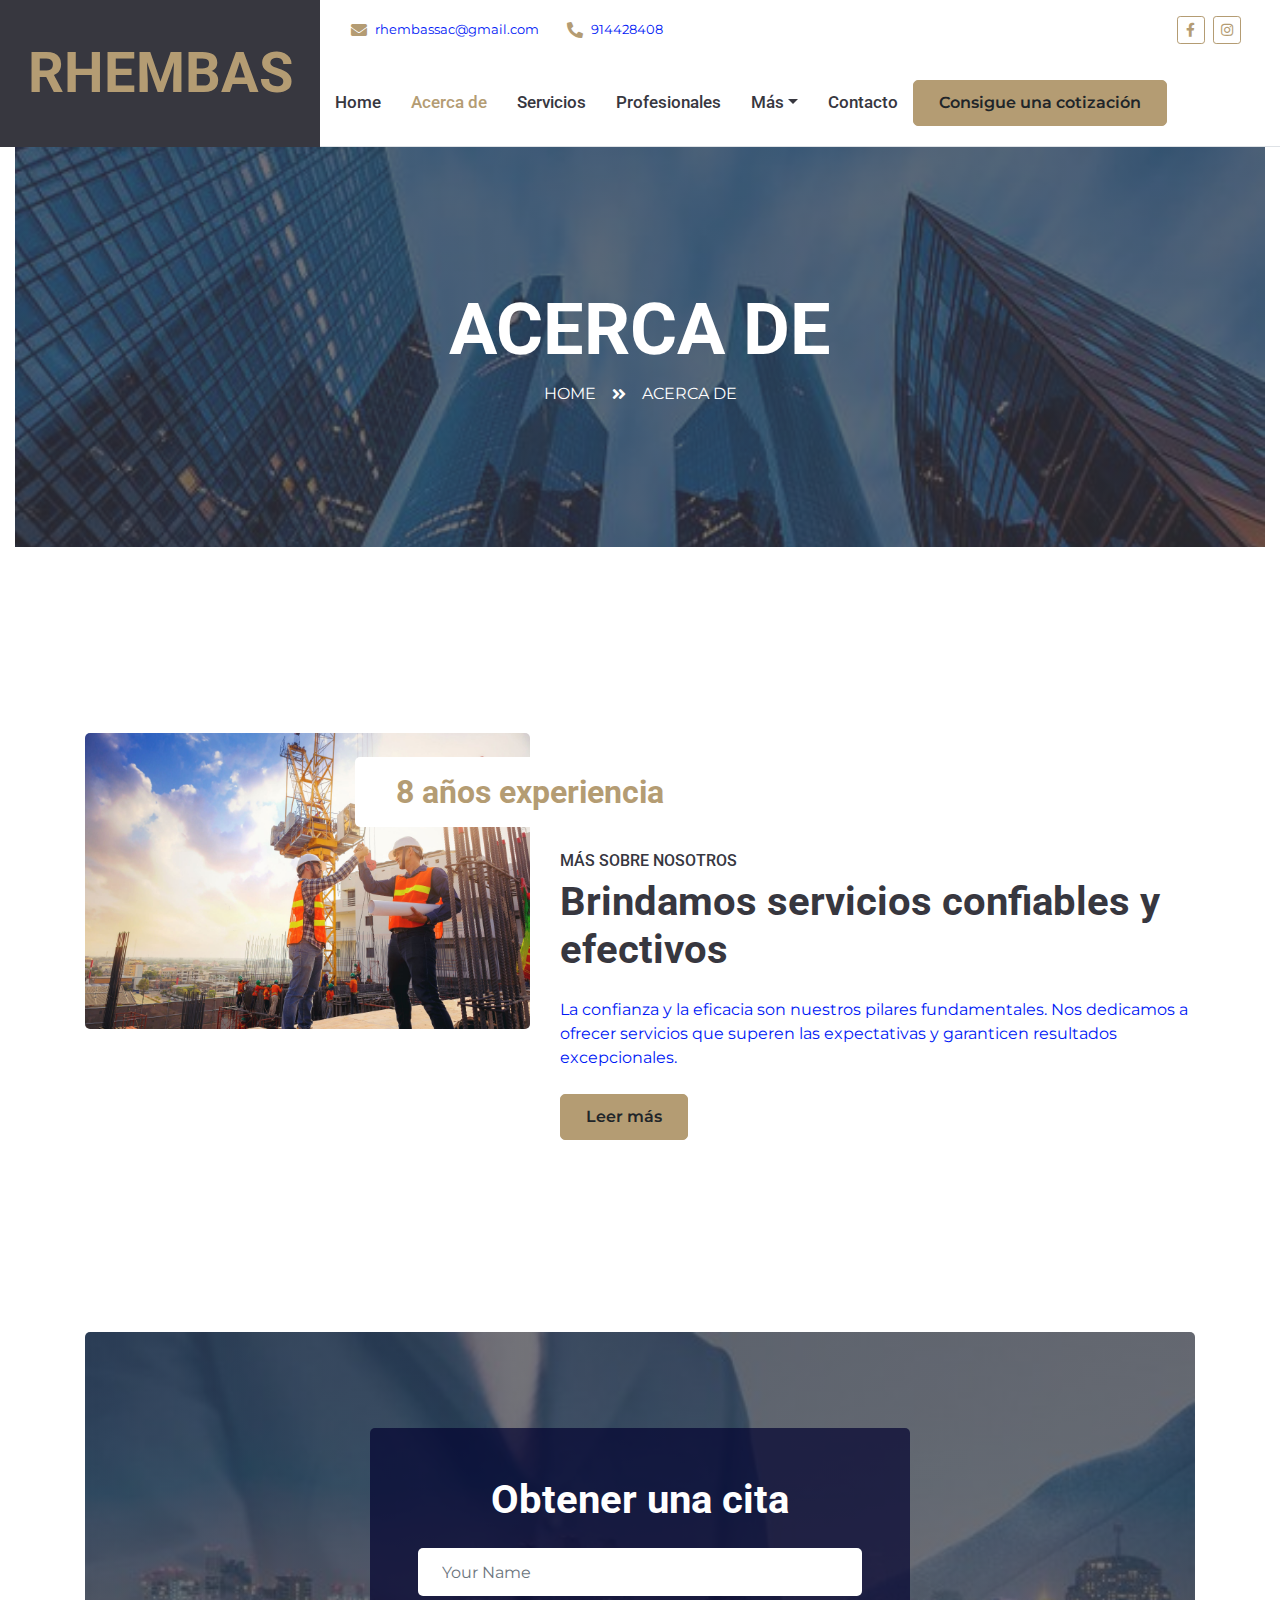
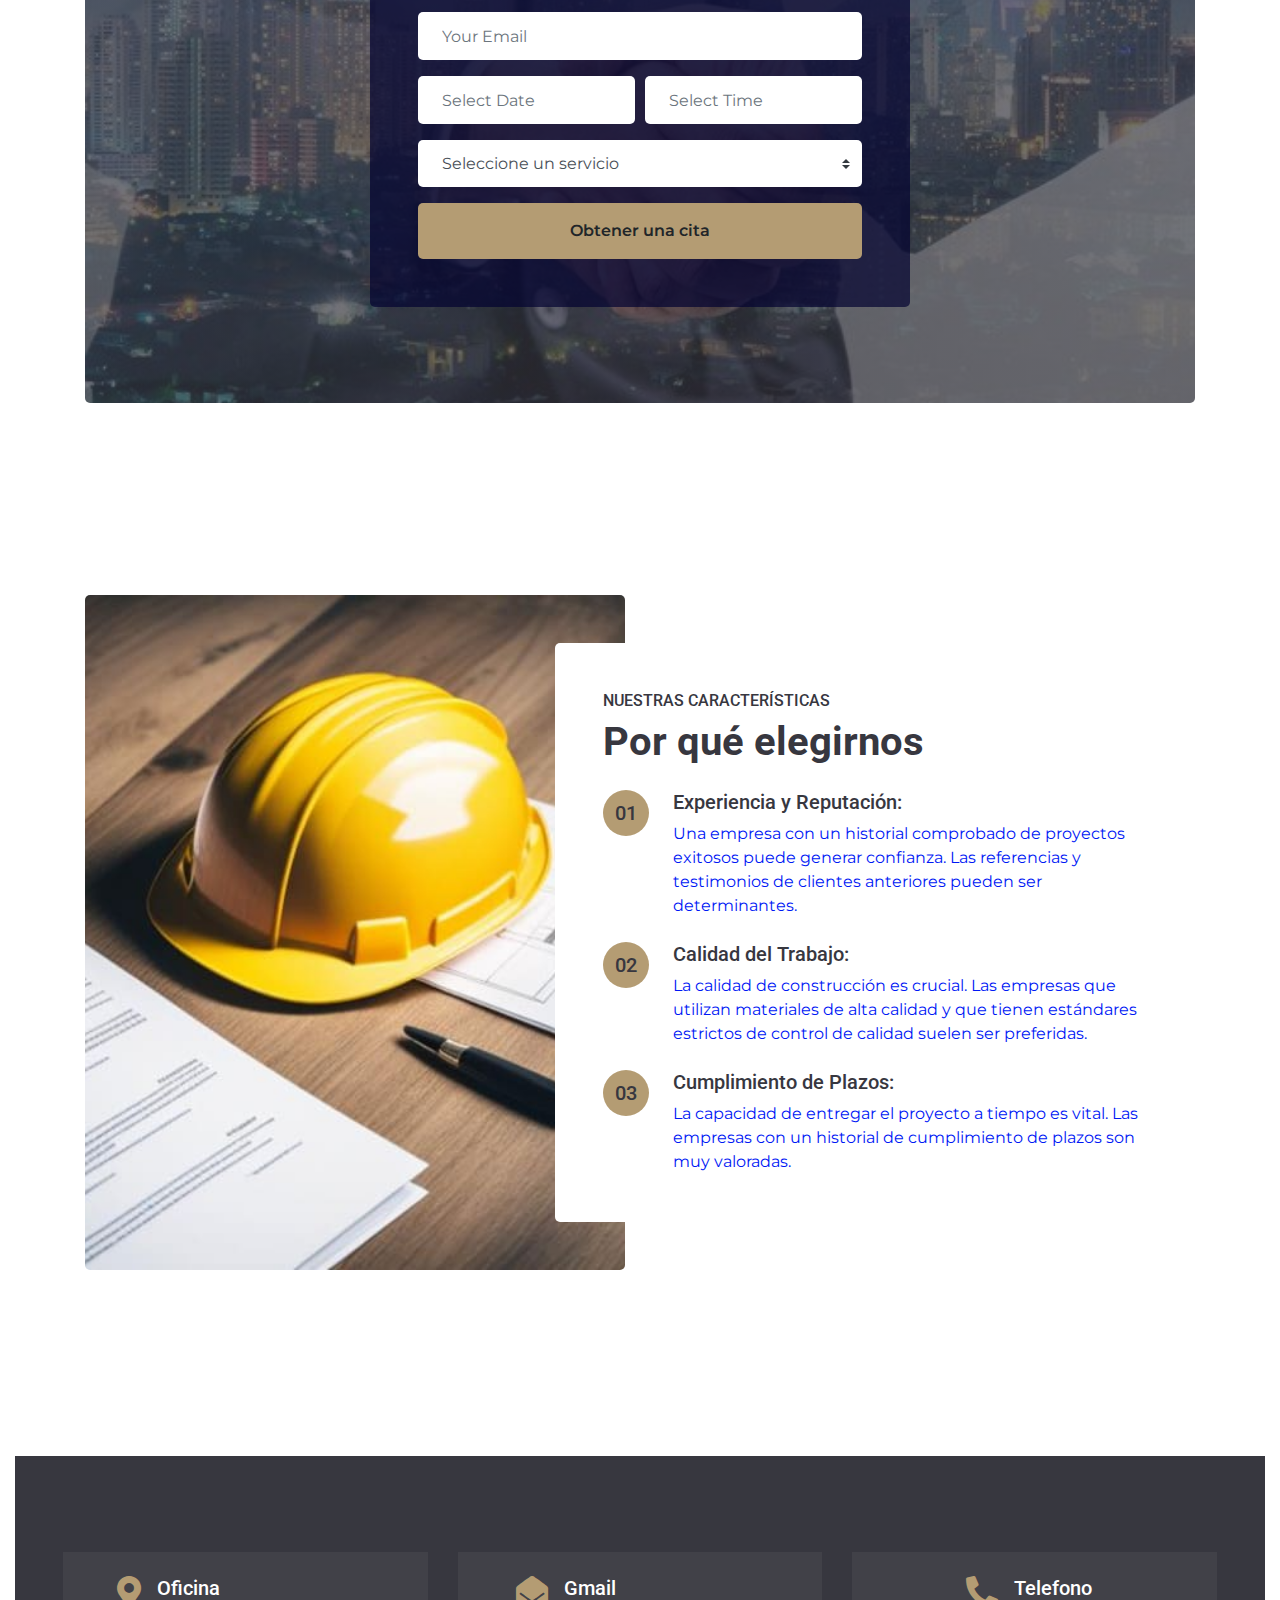
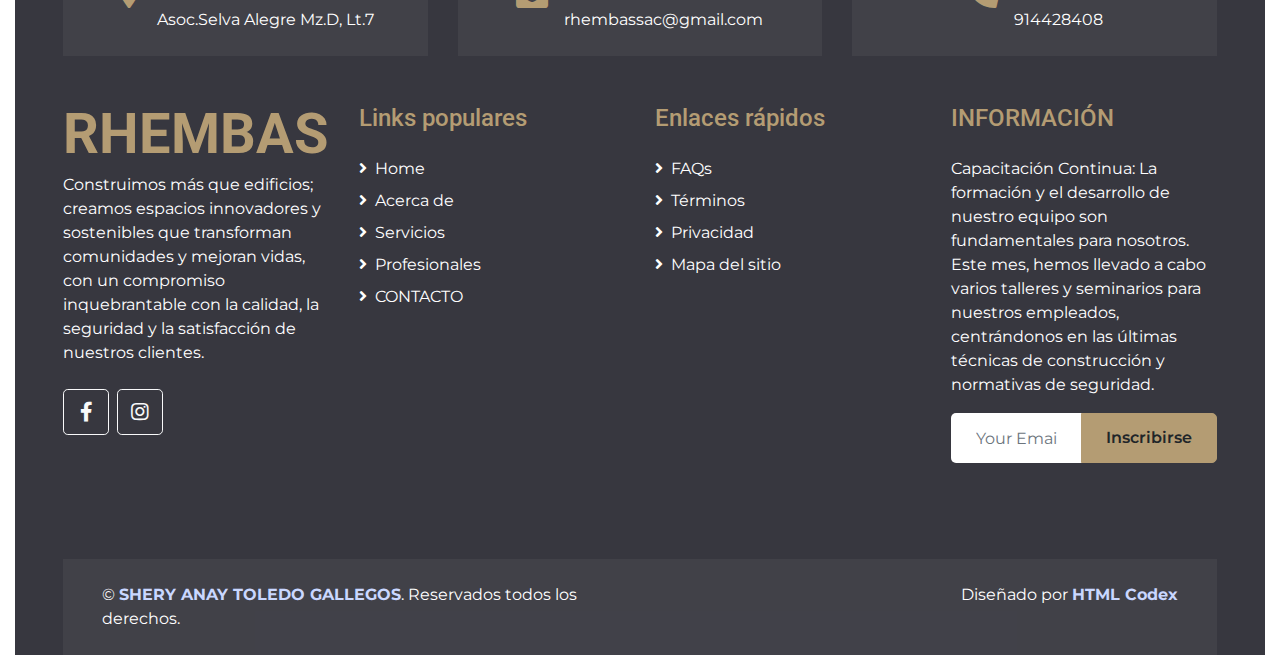
<file: about.html>
<!DOCTYPE html>
<html lang="en">

<head>
    <meta charset="utf-8">
    <title>RHEMBAS - GROUP CORPORATION</title>
    <meta content="width=device-width, initial-scale=1.0" name="viewport">
    <meta content="Free HTML Templates" name="keywords">
    <meta content="Free HTML Templates" name="description">

    <!-- Favicon -->
    <link href="img/LOGO.jpeg" rel="icon">

    <!-- Google Web Fonts -->
    <link rel="preconnect" href="https://fonts.gstatic.com">
    <link href="https://fonts.googleapis.com/css2?family=Montserrat:wght@400;600&family=Roboto:wght@300;500;700&display=swap" rel="stylesheet"> 

    <!-- Font Awesome -->
    <link href="https://cdnjs.cloudflare.com/ajax/libs/font-awesome/5.10.0/css/all.min.css" rel="stylesheet">

    <!-- Libraries Stylesheet -->
    <link href="lib/owlcarousel/assets/owl.carousel.min.css" rel="stylesheet">
    <link href="lib/tempusdominus/css/tempusdominus-bootstrap-4.min.css" rel="stylesheet" />

    <!-- Customized Bootstrap Stylesheet -->
    <link href="css/style.css" rel="stylesheet">
</head>

<body>
    <!-- Header Start -->
    <div class="container-fluid">
        <div class="row">
            <div class="col-lg-3 bg-secondary d-none d-lg-block">
                <a href="index.html" class="navbar-brand w-100 h-100 m-0 p-0 d-flex align-items-center justify-content-center">
                    <h1 class="m-0 display-4 text-primary text-uppercase">RHEMBAS</h1>
                </a>
            </div>
            <div class="col-lg-9">
                <div class="row bg-white border-bottom d-none d-lg-flex">
                    <div class="col-lg-7 text-left">
                        <div class="h-100 d-inline-flex align-items-center py-2 px-3">
                            <i class="fa fa-envelope text-primary mr-2"></i>
                            <small>rhembassac@gmail.com</small>
                        </div>
                        <div class="h-100 d-inline-flex align-items-center py-2 px-2">
                            <i class="fa fa-phone-alt text-primary mr-2"></i>
                            <small> 914428408</small>
                        </div>
                    </div>
                    <div class="col-lg-5 text-right">
                        <div class="d-inline-flex align-items-center p-2">
                            <div class="d-inline-flex align-items-center p-2">
                                <a class="btn btn-sm btn-outline-primary btn-sm-square mr-2" href="">
                                    <i class="fab fa-facebook-f"></i>
                                </a>
                                
                            
                                </a>
                                <a class="btn btn-sm btn-outline-primary btn-sm-square mr-2" href="">
                                    <i class="fab fa-instagram"></i>
                            </a>
                        </div>
                    </div>
                </div>
                <nav class="navbar navbar-expand-lg bg-white navbar-light p-0">
                    <a href="index.html" class="navbar-brand d-block d-lg-none">
                        <h1 class="m-0 display-4 text-primary text-uppercase">Justice</h1>
                    </a>
                    <button type="button" class="navbar-toggler" data-toggle="collapse" data-target="#navbarCollapse">
                        <span class="navbar-toggler-icon"></span>
                    </button>
                    <div class="collapse navbar-collapse justify-content-between" id="navbarCollapse">
                        <div class="navbar-nav mr-auto py-0">
                            <a href="index.html" class="nav-item nav-link">Home</a>
                            <a href="about.html" class="nav-item nav-link active">Acerca de</a>
                            <a href="service.html" class="nav-item nav-link">Servicios</a>
                            <a href="team.html" class="nav-item nav-link">Profesionales</a>
                            <div class="nav-item dropdown">
                                <a href="#" class="nav-link dropdown-toggle" data-toggle="dropdown">Más</a>
                                <div class="dropdown-menu rounded-0 m-0">
                                    <a href="file:///C:/Users/User/Downloads/justice/lawyer-website-template/OBRAS.html" class="dropdown-item">OBRAS</a>
                                   
                                </div>
                            </div>
                            <a href="contact.html" class="nav-item nav-link">Contacto</a>
                        </div>
                        <a href="" class="btn btn-primary mr-3 d-none d-lg-block">Consigue una cotización</a>
                    </div>
                </nav>
            </div>
        </div>
    </div>
    <!-- Header End -->


    <!-- Page Header Start -->
    <div class="container-fluid bg-page-header" style="margin-bottom: 90px;">
        <div class="container">
            <div class="d-flex flex-column align-items-center justify-content-center" style="min-height: 400px">
                <h3 class="display-3 text-white text-uppercase">Acerca de</h3>
                <div class="d-inline-flex text-white">
                    <p class="m-0 text-uppercase"><a class="text-white" href="">Home</a></p>
                    <i class="fa fa-angle-double-right pt-1 px-3"></i>
                    <p class="m-0 text-uppercase">Acerca de</p>
                </div>
            </div>
        </div>
    </div>
    <!-- Page Header End -->


    <!-- About Start -->
    <div class="container-fluid py-5">
        <div class="container py-5">
            <div class="row">
                <div class="col-lg-5">
                    <img class="img-fluid rounded" src="img/cons2.jpeg" alt="">
                </div>
                <div class="col-lg-7 mt-4 mt-lg-0">
                    <h2 class="position-relative text-center bg-white text-primary rounded p-3 mt-4 mb-4 d-none d-lg-block" style="width: 350px; margin-left: -205px;"> 8 años experiencia</h2>
                    <h6 class="text-uppercase">Más sobre nosotros</h6>
                    <h1 class="mb-4">Brindamos servicios confiables y efectivos</h1>
                    <p> La confianza y la eficacia son nuestros pilares fundamentales. Nos dedicamos a ofrecer servicios que superen las expectativas y garanticen resultados excepcionales.</p>
                    <a href=" " class="btn btn-primary mt-2">Leer más</a>
                </div>
            </div>
        </div>
    </div>
    <!-- About End -->


    <!-- Appointment Start -->
    <div class="container-fluid py-5">
        <div class="container py-5">
            <div class="bg-appointment rounded">
                <div class="row h-100 align-items-center justify-content-center">
                    <div class="col-lg-6 py-5">
                        <div class="rounded p-5 my-5" style="background: rgba(3, 3, 49, 0.7);">
                            <h1 class="text-center text-white mb-4">Obtener una cita
                            </h1>
                            <form>
                                <div class="form-group">
                                    <input type="text" class="form-control border-0 p-4" placeholder="Your Name" required="required" />
                                </div>
                                <div class="form-group">
                                    <input type="email" class="form-control border-0 p-4" placeholder="Your Email" required="required" />
                                </div>
                                <div class="form-row">
                                    <div class="col-6">
                                        <div class="form-group">
                                            <div class="date" id="date" data-target-input="nearest">
                                                <input type="text" class="form-control border-0 p-4 datetimepicker-input" placeholder="Select Date" data-target="#date" data-toggle="datetimepicker"/>
                                            </div>
                                        </div>
                                    </div>
                                    <div class="col-6">
                                        <div class="form-group">
                                            <div class="time" id="time" data-target-input="nearest">
                                                <input type="text" class="form-control border-0 p-4 datetimepicker-input" placeholder="Select Time" data-target="#time" data-toggle="datetimepicker"/>
                                            </div>
                                        </div>
                                    </div>
                                </div>
                                <div class="form-group">
                                    <select class="custom-select border-0 px-4" style="height: 47px;">
                                        <option selected>Seleccione un servicio</option>
                                        <option value="1">Service 1</option>
                                        <option value="2">Service 1</option>
                                        <option value="3">Service 1</option>
                                    </select>
                                </div>
                                <div>
                                    <button class="btn btn-primary btn-block border-0 py-3" type="submit">Obtener una cita
                                    </button>
                                </div>
                            </form>
                        </div>
                    </div>
                </div>
            </div>
        </div>
    </div>
    <!-- Appointment End -->


    <!-- Features Start -->
    <div class="container-fluid py-5">
        <div class="container py-5">
            <div class="row">
                <div class="col-lg-6" style="min-height: 500px;">
                    <div class="position-relative h-100 rounded overflow-hidden">
                        <img class="position-absolute w-100 h-100" src="img/carac.jpg" style="object-fit: cover;">
                    </div>
                </div>
                <div class="col-lg-6 pt-5 pb-lg-5">
                    <div class="feature-text bg-white rounded p-lg-5">
                        <h6 class="text-uppercase">Nuestras características</h6>
                        <h1 class="mb-4">Por qué elegirnos</h1>
                        <div class="d-flex mb-4">
                            <div class="btn-primary btn-lg-square px-3" style="border-radius: 50px;">
                                <h5 class="text-secondary m-0">01</h5>
                            </div>
                            <div class="ml-4">
                                <h5>Experiencia y Reputación: </h5>
                                <p class="m-0">Una empresa con un historial comprobado de proyectos exitosos puede generar confianza. Las referencias y testimonios de clientes anteriores pueden ser determinantes.</p>
                            </div>
                        </div>
                        <div class="d-flex mb-4">
                            <div class="btn-primary btn-lg-square px-3" style="border-radius: 50px;">
                                <h5 class="text-secondary m-0">02</h5>
                            </div>
                            <div class="ml-4">
                                <h5>Calidad del Trabajo:</h5>
                                <p class="m-0">La calidad de construcción es crucial. Las empresas que utilizan materiales de alta calidad y que tienen estándares estrictos de control de calidad suelen ser preferidas.

                                </p>
                            </div>
                        </div>
                        <div class="d-flex">
                            <div class="btn-primary btn-lg-square px-3" style="border-radius: 50px;">
                                <h5 class="text-secondary m-0">03</h5>
                            </div>
                            <div class="ml-4">
                                <h5>Cumplimiento de Plazos:</h5>
                                <p class="m-0">La capacidad de entregar el proyecto a tiempo es vital. Las empresas con un historial de cumplimiento de plazos son muy valoradas.</p>
                            </div>
                        </div>
                    </div>
                </div>
            </div>
        </div>
    </div>
    <!-- Features End -->


    <!-- Footer Start -->
    <div class="container-fluid bg-secondary text-white pt-5 px-sm-3 px-md-5" style="margin-top: 90px;">
        <div class="row mt-5">
            <div class="col-lg-4">
                <div class="d-flex justify-content-lg-center p-4" style="background: rgba(256, 256, 256, .05);">
                    <i class="fa fa-2x fa-map-marker-alt text-primary"></i>
                    <div class="ml-3">
                        <h5 class="text-white">Oficina</h5>
                        <p class="m-0">Asoc.Selva Alegre Mz.D, Lt.7</p>
                    </div>
                </div>
            </div>
            <div class="col-lg-4">
                <div class="d-flex justify-content-lg-center p-4" style="background: rgba(256, 256, 256, .05);">
                    <i class="fa fa-2x fa-envelope-open text-primary"></i>
                    <div class="ml-3">
                        <h5 class="text-white">Gmail</h5>
                        <p class="m-0">rhembassac@gmail.com</p>
                    </div>
                </div>
            </div>
            <div class="col-lg-4">
                <div class="d-flex justify-content-lg-center p-4" style="background: rgba(256, 256, 256, .05);">
                    <i class="fa fa-2x fa-phone-alt text-primary"></i>
                    <div class="ml-3">
                        <h5 class="text-white">Telefono</h5>
                        <p class="m-0">914428408</p>
                    </div>
                </div>
            </div>
        </div>
        <div class="row pt-5">
            <div class="col-lg-3 col-md-6 mb-5">
                <a href="index.html" class="navbar-brand">
                    <h1 class="m-0 mt-n2 display-4 text-primary text-uppercase">RHEMBAS</h1>
                </a>
                <p>Construimos más que edificios; creamos espacios innovadores y sostenibles que transforman comunidades y mejoran vidas, con un compromiso inquebrantable con la calidad, la seguridad y la satisfacción de nuestros clientes.</p>
                <div class="d-flex justify-content-start mt-4">
                    <a class="btn btn-lg btn-outline-light btn-lg-square mr-2" href="https://www.facebook.com/share/fRz2tyi7uQVockD1/?mibextid=qi2Omg"><i class="fab fa-facebook-f"></i></a>
                    <a class="btn btn-lg btn-outline-light btn-lg-square" href="https://www.instagram.com/astg.18?utm_source=qr&igsh=MWo0aml2Y2t0cjZ2bg=="><i class="fab fa-instagram"></i></a>
                </div>
            </div>
            <div class="col-lg-3 col-md-6 mb-5">
                <h4 class="font-weight-semi-bold text-primary mb-4">Links populares</h4>
                <div class="d-flex flex-column justify-content-start">
                    <a class="text-white mb-2" href="#"><i class="fa fa-angle-right mr-2"></i>Home</a>
                    <a class="text-white mb-2" href="#"><i class="fa fa-angle-right mr-2"></i>Acerca de</a>
                    <a class="text-white mb-2" href="#"><i class="fa fa-angle-right mr-2"></i>Servicios</a>
                    <a class="text-white mb-2" href="#"><i class="fa fa-angle-right mr-2"></i>Profesionales</a>
                    <a class="text-white" href="#"><i class="fa fa-angle-right mr-2"></i>CONTACTO</a>
                </div>
            </div>
            <div class="col-lg-3 col-md-6 mb-5">
                <h4 class="font-weight-semi-bold text-primary mb-4">
                    Enlaces rápidos</h4>
                <div class="d-flex flex-column justify-content-start">
                    <a class="text-white mb-2" href="file:///C:/Users/User/Downloads/justice/lawyer-website-template/FAQ.html"><i class="fa fa-angle-right mr-2"></i>FAQs</a>
                    <a class="text-white mb-2" href="#"><i class="fa fa-angle-right mr-2"></i>Términos</a>
                    <a class="text-white mb-2" href="#"><i class="fa fa-angle-right mr-2"></i>Privacidad</a>
                    <a class="text-white" href="#"><i class="fa fa-angle-right mr-2"></i>Mapa del sitio</a>
                </div>
            </div>
            <div class="col-lg-3 col-md-6 mb-5">
                <h4 class="font-weight-semi-bold text-primary mb-4">INFORMACIÓN</h4>
                <p>Capacitación Continua:
                    La formación y el desarrollo de nuestro equipo son fundamentales para nosotros. Este mes, hemos llevado a cabo varios talleres y seminarios para nuestros empleados, centrándonos en las últimas técnicas de construcción y normativas de seguridad.
                    
                    </p>
                <div class="w-100">
                    <div class="input-group">
                        <input type="text" class="form-control border-0" style="padding: 25px;" placeholder="Your Email">
                        <div class="input-group-append">
                            <button class="btn btn-primary px-4">Inscribirse</button>
                        </div>
                    </div>
                </div>
            </div>
        </div>
        <div class="row p-4 mt-5 mx-0" style="background: rgba(256, 256, 256, .05);">
            <div class="col-md-6 text-center text-md-left mb-3 mb-md-0">
                <p class="m-0 text-white">&copy; <a class="font-weight-bold" href="#">SHERY ANAY TOLEDO GALLEGOS</a>. Reservados todos los derechos.</p>
            </div>
            <div class="col-md-6 text-center text-md-right">
                <p class="m-0 text-white">Diseñado por <a class="font-weight-bold" href="https://htmlcodex.com">HTML Codex</a></p>
            </div>
        </div>
    </div>
    <!-- Footer End -->


    <!-- Back to Top -->
    <a href="#" class="btn btn-primary px-3 back-to-top"><i class="fa fa-angle-double-up"></i></a>


    <!-- JavaScript Libraries -->
    <script src="https://code.jquery.com/jquery-3.4.1.min.js"></script>
    <script src="https://stackpath.bootstrapcdn.com/bootstrap/4.4.1/js/bootstrap.bundle.min.js"></script>
    <script src="lib/easing/easing.min.js"></script>
    <script src="lib/waypoints/waypoints.min.js"></script>
    <script src="lib/owlcarousel/owl.carousel.min.js"></script>
    <script src="lib/tempusdominus/js/moment.min.js"></script>
    <script src="lib/tempusdominus/js/moment-timezone.min.js"></script>
    <script src="lib/tempusdominus/js/tempusdominus-bootstrap-4.min.js"></script>

    <!-- Contact Javascript File -->
    <script src="mail/jqBootstrapValidation.min.js"></script>
    <script src="mail/contact.js"></script>

    <!-- Template Javascript -->
    <script src="js/main.js"></script>
</body>

</html>
</file>
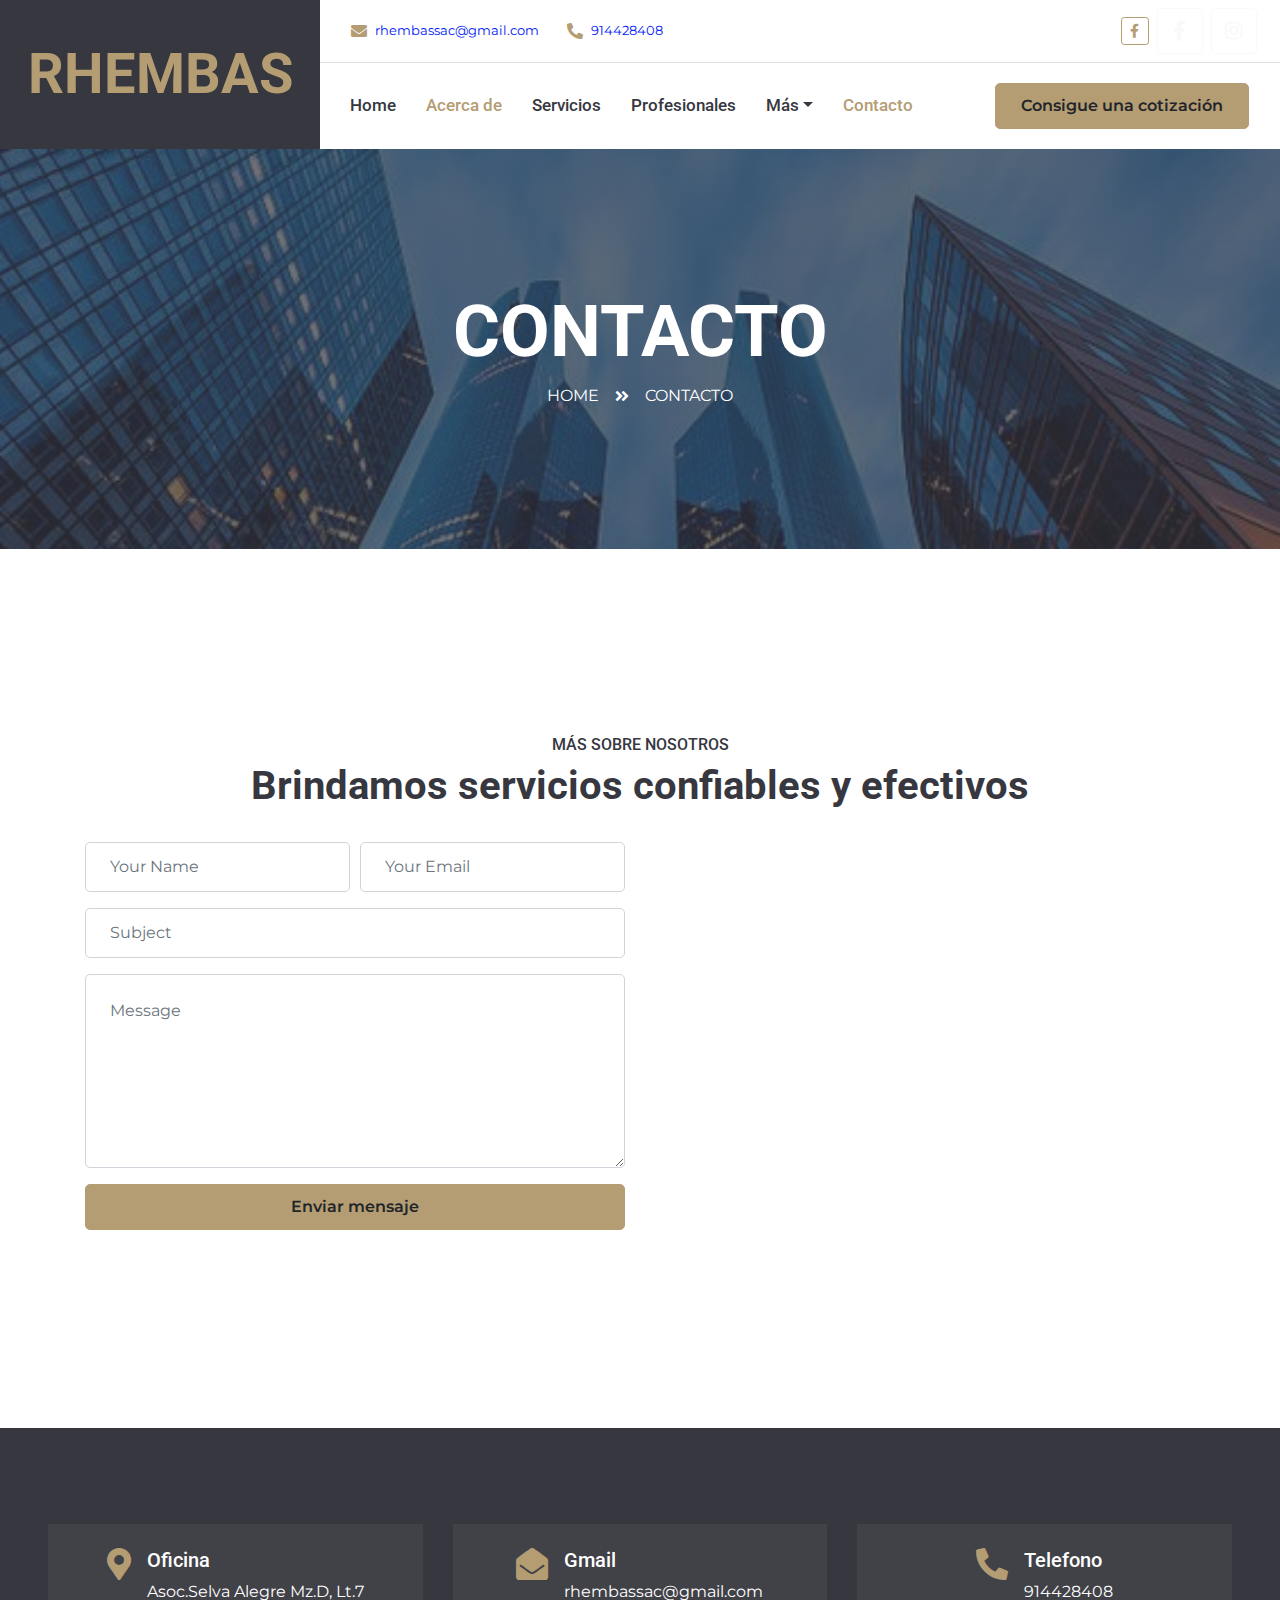
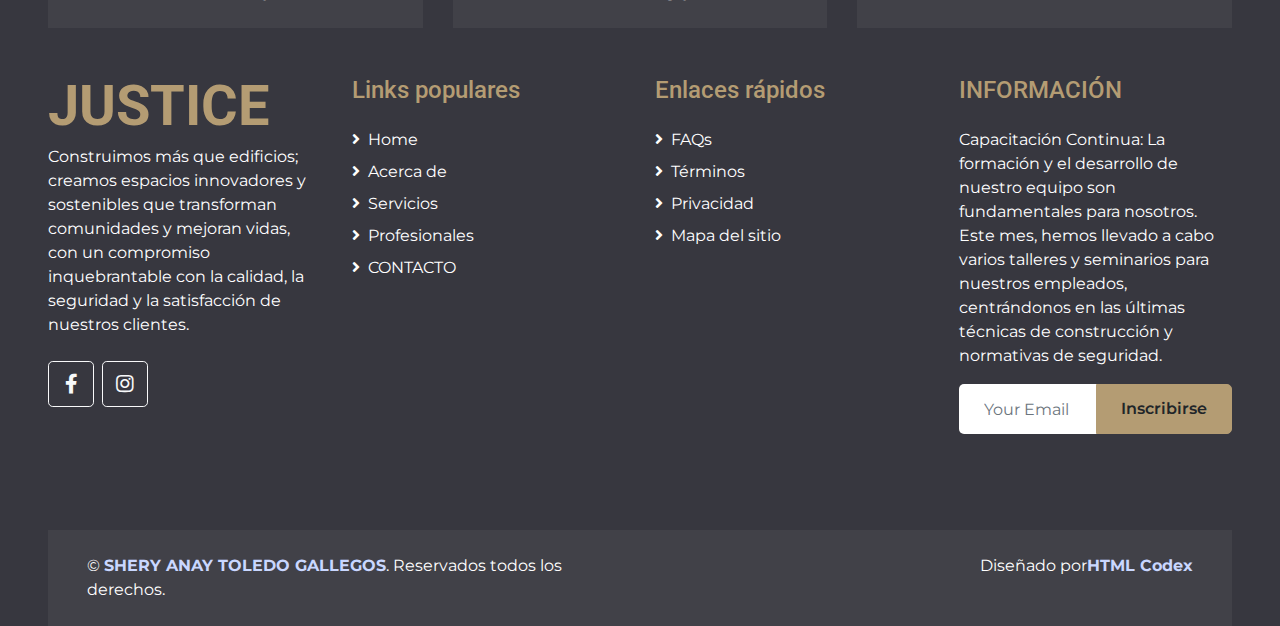
<file: contact.html>
<!DOCTYPE html>
<html lang="en">

<head>
    <meta charset="utf-8">
    <title>CORPORATION GROUP RHEMBAS S.A.C</title>
    <meta content="width=device-width, initial-scale=1.0" name="viewport">
    <meta content="Free HTML Templates" name="keywords">
    <meta content="Free HTML Templates" name="description">

    <!-- Favicon -->
    <link href="img/favicon.ico" rel="icon">

    <!-- Google Web Fonts -->
    <link rel="preconnect" href="https://fonts.gstatic.com">
    <link href="https://fonts.googleapis.com/css2?family=Montserrat:wght@400;600&family=Roboto:wght@300;500;700&display=swap" rel="stylesheet"> 

    <!-- Font Awesome -->
    <link href="https://cdnjs.cloudflare.com/ajax/libs/font-awesome/5.10.0/css/all.min.css" rel="stylesheet">

    <!-- Libraries Stylesheet -->
    <link href="lib/owlcarousel/assets/owl.carousel.min.css" rel="stylesheet">
    <link href="lib/tempusdominus/css/tempusdominus-bootstrap-4.min.css" rel="stylesheet" />

    <!-- Customized Bootstrap Stylesheet -->
    <link href="css/style.css" rel="stylesheet">
</head>

<body>
    <!-- Header Start -->
    <div class="container-fluid">
        <div class="row">
            <div class="col-lg-3 bg-secondary d-none d-lg-block">
                <a href="index.html" class="navbar-brand w-100 h-100 m-0 p-0 d-flex align-items-center justify-content-center">
                    <h1 class="m-0 display-4 text-primary text-uppercase">RHEMBAS</h1>
                </a>
            </div>
            <div class="col-lg-9">
                <div class="row bg-white border-bottom d-none d-lg-flex">
                    <div class="col-lg-7 text-left">
                        <div class="h-100 d-inline-flex align-items-center py-2 px-3">
                            <i class="fa fa-envelope text-primary mr-2"></i>
                            <small>rhembassac@gmail.com</small>
                        </div>
                        <div class="h-100 d-inline-flex align-items-center py-2 px-2">
                            <i class="fa fa-phone-alt text-primary mr-2"></i>
                            <small>914428408</small>
                        </div>
                    </div>
                    <div class="col-lg-5 text-right">
                        <div class="d-inline-flex align-items-center p-2">
                            <a class="btn btn-sm btn-outline-primary btn-sm-square mr-2" href="">
                                <i class="fab fa-facebook-f"></i>
                            </a>
                            
                        
                            </a>
                            <a class="btn btn-lg btn-outline-light btn-lg-square mr-2" href="https://www.facebook.com/share/fRz2tyi7uQVockD1/?mibextid=qi2Omg"><i class="fab fa-facebook-f"></i></a>
                    <a class="btn btn-lg btn-outline-light btn-lg-square" href="https://www.instagram.com/astg.18?utm_source=qr&igsh=MWo0aml2Y2t0cjZ2bg=="><i class="fab fa-instagram"></i></a>
                            </a>
                        </div>
                    </div>
                </div>
                <nav class="navbar navbar-expand-lg bg-white navbar-light p-0">
                    <a href="index.html" class="navbar-brand d-block d-lg-none">
                        <h1 class="m-0 display-4 text-primary text-uppercase">RHEMBAS</h1>
                    </a>
                    <button type="button" class="navbar-toggler" data-toggle="collapse" data-target="#navbarCollapse">
                        <span class="navbar-toggler-icon"></span>
                    </button>
                    <div class="collapse navbar-collapse justify-content-between" id="navbarCollapse">
                        <div class="navbar-nav mr-auto py-0">
                            <a href="index.html" class="nav-item nav-link">Home</a>
                            <a href="about.html" class="nav-item nav-link active">Acerca de</a>
                            <a href="service.html" class="nav-item nav-link">Servicios</a>
                            <a href="team.html" class="nav-item nav-link">Profesionales</a>
                            <div class="nav-item dropdown">
                                <a href="#" class="nav-link dropdown-toggle" data-toggle="dropdown">Más</a>
                                <div class="dropdown-menu rounded-0 m-0">
                                    <a href="file:///C:/Users/User/Downloads/justice/lawyer-website-template/OBRAS.html" class="dropdown-item">Obras</a>
                                    <a href="file:///C:/Users/User/Downloads/justice/lawyer-website-template/doc.html" class="dropdown-item">DOC EMPRESA</a>
                                </div>
                            </div>
                            <a href="contact.html" class="nav-item nav-link active">Contacto</a>
                        </div>
                        <a href="" class="btn btn-primary mr-3 d-none d-lg-block">Consigue una cotización</a>
                    </div>
                </nav>
            </div>
        </div>
    </div>
    <!-- Header End -->


    <!-- Page Header Start -->
    <div class="container-fluid bg-page-header" style="margin-bottom: 90px;">
        <div class="container">
            <div class="d-flex flex-column align-items-center justify-content-center" style="min-height: 400px">
                <h3 class="display-3 text-white text-uppercase">Contacto</h3>
                <div class="d-inline-flex text-white">
                    <p class="m-0 text-uppercase"><a class="text-white" href="">Home</a></p>
                    <i class="fa fa-angle-double-right pt-1 px-3"></i>
                    <p class="m-0 text-uppercase">Contacto</p>
                </div>
            </div>
        </div>
    </div>
    <!-- Page Header End -->


    <!-- Contact Start -->
    <div class="container-fluid py-5">
        <div class="container py-5">
            <div class="text-center pb-2">
                <h6 class="text-uppercase">Más sobre nosotros</h6>
                <h1 class="mb-4">Brindamos servicios confiables y efectivos</h1>
            </div>
            <div class="row">
                <div class="col-lg-6 mb-5 mb-lg-0">
                    <div class="contact-form">
                        <div id="success"></div>
                        <form name="sentMessage" id="contactForm" novalidate="novalidate">
                            <div class="form-row">
                                <div class="col-sm-6 control-group">
                                    <input type="text" class="form-control p-4" id="name" placeholder="Your Name" required="required" data-validation-required-message="Please enter your name" />
                                    <p class="help-block text-danger"></p>
                                </div>
                                <div class="col-sm-6 control-group">
                                    <input type="email" class="form-control p-4" id="email" placeholder="Your Email" required="required" data-validation-required-message="Please enter your email" />
                                    <p class="help-block text-danger"></p>
                                </div>
                            </div>
                            <div class="control-group">
                                <input type="text" class="form-control p-4" id="subject" placeholder="Subject" required="required" data-validation-required-message="Please enter a subject" />
                                <p class="help-block text-danger"></p>
                            </div>
                            <div class="control-group">
                                <textarea class="form-control p-4" rows="6" id="message" placeholder="Message" required="required" data-validation-required-message="Please enter your message"></textarea>
                                <p class="help-block text-danger"></p>
                            </div>
                            <div>
                                <button class="btn btn-primary btn-block" type="submit" id="sendMessageButton">Enviar mensaje
                                </button>
                            </div>
                        </form>
                    </div>
                </div>
                <div class="col-lg-6" style="min-height: 400px;">
                    <div class="position-relative h-100 rounded overflow-hidden">
                        <iframe style="width: 100%; height: 100%; object-fit: cover;"
                        src="https://www.google.com/maps/embed?pb=!1m18!1m12!1m3!1d3001156.4288297426!2d-78.01371936852176!3d42.72876761954724!2m3!1f0!2f0!3f0!3m2!1i1024!2i768!4f13.1!3m3!1m2!1s0x4ccc4bf0f123a5a9%3A0xddcfc6c1de189567!2sNew%20York%2C%20USA!5e0!3m2!1sen!2sbd!4v1603794290143!5m2!1sen!2sbd"
                        frameborder="0" style="border:0;" allowfullscreen="" aria-hidden="false" tabindex="0"></iframe>
                    </div>
                </div>
            </div>
        </div>
    </div>
    <!-- Contact End -->


    <!-- Footer Start -->
    <div class="container-fluid bg-secondary text-white pt-5 px-sm-3 px-md-5" style="margin-top: 90px;">
        <div class="row mt-5">
            <div class="col-lg-4">
                <div class="d-flex justify-content-lg-center p-4" style="background: rgba(256, 256, 256, .05);">
                    <i class="fa fa-2x fa-map-marker-alt text-primary"></i>
                    <div class="ml-3">
                        <h5 class="text-white">Oficina</h5>
                        <p class="m-0">Asoc.Selva Alegre Mz.D, Lt.7</p>
                    </div>
                </div>
            </div>
            <div class="col-lg-4">
                <div class="d-flex justify-content-lg-center p-4" style="background: rgba(256, 256, 256, .05);">
                    <i class="fa fa-2x fa-envelope-open text-primary"></i>
                    <div class="ml-3">
                        <h5 class="text-white">Gmail</h5>
                        <p class="m-0">rhembassac@gmail.com</p>
                    </div>
                </div>
            </div>
            <div class="col-lg-4">
                <div class="d-flex justify-content-lg-center p-4" style="background: rgba(256, 256, 256, .05);">
                    <i class="fa fa-2x fa-phone-alt text-primary"></i>
                    <div class="ml-3">
                        <h5 class="text-white">Telefono</h5>
                        <p class="m-0">914428408</p>
                    </div>
                </div>
            </div>
        </div>
        <div class="row pt-5">
            <div class="col-lg-3 col-md-6 mb-5">
                <a href="index.html" class="navbar-brand">
                    <h1 class="m-0 mt-n2 display-4 text-primary text-uppercase">Justice</h1>
                </a>
                <p>Construimos más que edificios; creamos espacios innovadores y sostenibles que transforman comunidades y mejoran vidas, con un compromiso inquebrantable con la calidad, la seguridad y la satisfacción de nuestros clientes.</p>
                <div class="d-flex justify-content-start mt-4">
                    <a class="btn btn-lg btn-outline-light btn-lg-square mr-2" href="https://www.facebook.com/share/fRz2tyi7uQVockD1/?mibextid=qi2Omg"><i class="fab fa-facebook-f"></i></a>
                    <a class="btn btn-lg btn-outline-light btn-lg-square" href="https://www.instagram.com/astg.18?utm_source=qr&igsh=MWo0aml2Y2t0cjZ2bg=="><i class="fab fa-instagram"></i></a>
                </div>
            </div>
            <div class="col-lg-3 col-md-6 mb-5">
                <h4 class="font-weight-semi-bold text-primary mb-4">Links populares</h4>
                <div class="d-flex flex-column justify-content-start">
                    <a class="text-white mb-2" href="#"><i class="fa fa-angle-right mr-2"></i>Home</a>
                    <a class="text-white mb-2" href="#"><i class="fa fa-angle-right mr-2"></i>Acerca de</a>
                    <a class="text-white mb-2" href="#"><i class="fa fa-angle-right mr-2"></i>Servicios</a>
                    <a class="text-white mb-2" href="#"><i class="fa fa-angle-right mr-2"></i>Profesionales</a>
                    <a class="text-white" href="#"><i class="fa fa-angle-right mr-2"></i>CONTACTO</a>
                </div>
            </div>
            <div class="col-lg-3 col-md-6 mb-5">
                <h4 class="font-weight-semi-bold text-primary mb-4">
                    Enlaces rápidos</h4>
                <div class="d-flex flex-column justify-content-start">
                    <a class="text-white mb-2" href="file:///C:/Users/User/Downloads/justice/lawyer-website-template/FAQ.html"><i class="fa fa-angle-right mr-2"></i>FAQs</a>
                    <a class="text-white mb-2" href="#"><i class="fa fa-angle-right mr-2"></i>Términos</a>
                    <a class="text-white mb-2" href="#"><i class="fa fa-angle-right mr-2"></i>Privacidad</a>
                    <a class="text-white" href="#"><i class="fa fa-angle-right mr-2"></i>Mapa del sitio</a>
                </div>
            </div>
            <div class="col-lg-3 col-md-6 mb-5">
                <h4 class="font-weight-semi-bold text-primary mb-4">INFORMACIÓN</h4>
                <p>Capacitación Continua:
                    La formación y el desarrollo de nuestro equipo son fundamentales para nosotros. Este mes, hemos llevado a cabo varios talleres y seminarios para nuestros empleados, centrándonos en las últimas técnicas de construcción y normativas de seguridad.
                    
                    </p>
                <div class="w-100">
                    <div class="input-group">
                        <input type="text" class="form-control border-0" style="padding: 25px;" placeholder="Your Email">
                        <div class="input-group-append">
                            <button class="btn btn-primary px-4">Inscribirse</button>
                        </div>
                    </div>
                </div>
            </div>
        </div>
        <div class="row p-4 mt-5 mx-0" style="background: rgba(256, 256, 256, .05);">
            <div class="col-md-6 text-center text-md-left mb-3 mb-md-0">
                <p class="m-0 text-white">&copy; <a class="font-weight-bold" href="#">SHERY ANAY TOLEDO GALLEGOS</a>. Reservados todos los derechos.</p>
            </div>
            <div class="col-md-6 text-center text-md-right">
                <p class="m-0 text-white">Diseñado por<a class="font-weight-bold" href="https://htmlcodex.com">HTML Codex</a></p>
            </div>
        </div>
    </div>
    <!-- Footer End -->


    <!-- Back to Top -->
    <a href="file:///C:/Users/User/Downloads/justice/lawyer-website-template/index.html" class="btn btn-primary px-3 back-to-top"><i class="fa fa-angle-double-up"></i></a>


    <!-- JavaScript Libraries -->
    <script src="https://code.jquery.com/jquery-3.4.1.min.js"></script>
    <script src="https://stackpath.bootstrapcdn.com/bootstrap/4.4.1/js/bootstrap.bundle.min.js"></script>
    <script src="lib/easing/easing.min.js"></script>
    <script src="lib/waypoints/waypoints.min.js"></script>
    <script src="lib/owlcarousel/owl.carousel.min.js"></script>
    <script src="lib/tempusdominus/js/moment.min.js"></script>
    <script src="lib/tempusdominus/js/moment-timezone.min.js"></script>
    <script src="lib/tempusdominus/js/tempusdominus-bootstrap-4.min.js"></script>

    <!-- Contact Javascript File -->
    <script src="mail/jqBootstrapValidation.min.js"></script>
    <script src="mail/contact.js"></script>

    <!-- Template Javascript -->
    <script src="js/main.js"></script>
</body>

</html>
</file>
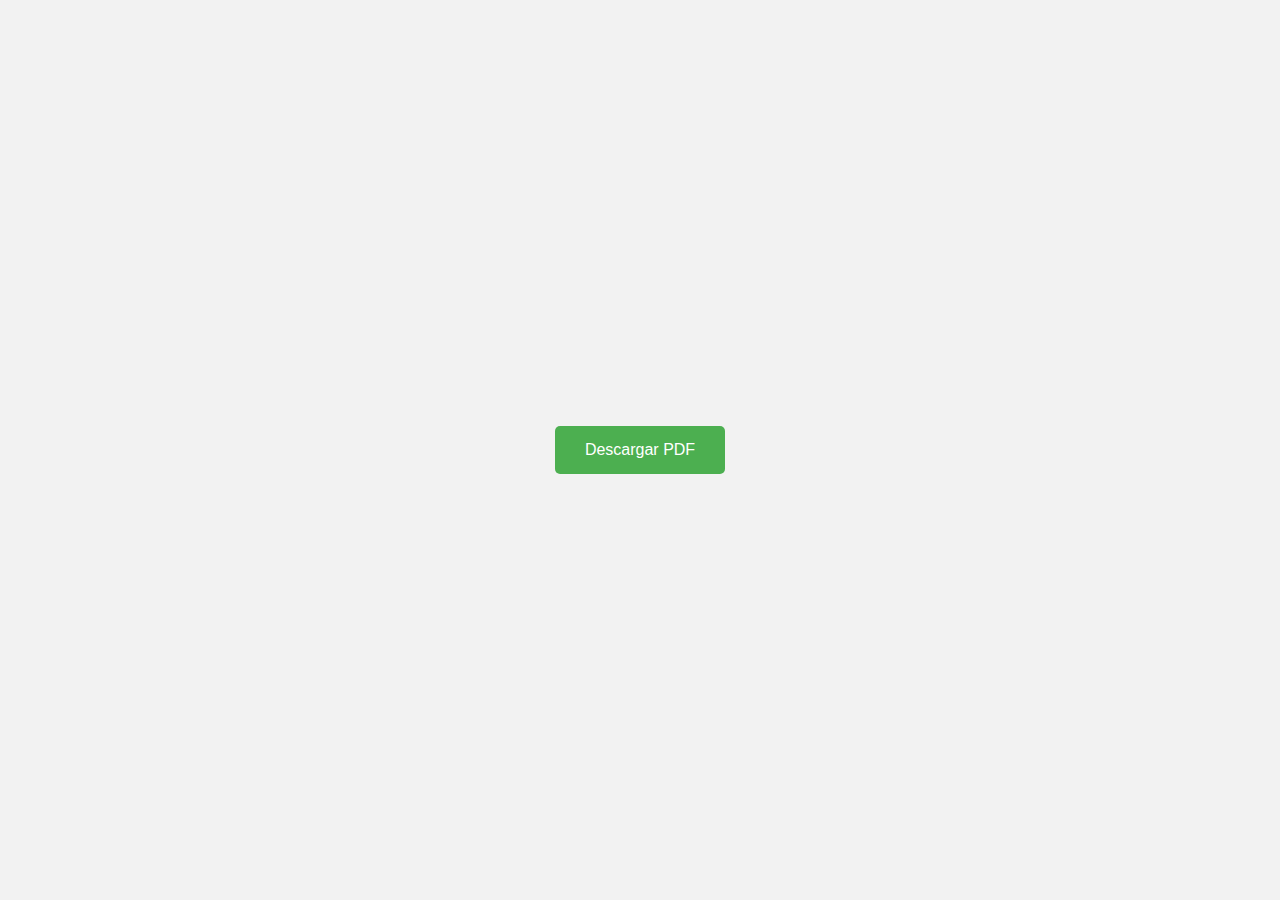
<file: doc.html>
<!DOCTYPE html>
<html lang="es">
<head>
    <meta charset="UTF-8">
    <meta name="viewport" content="width=device-width, initial-scale=1.0">
    <title>DOC EMPRESA</title>
    <style>
        body {
            font-family: Arial, sans-serif;
            background-color: #f2f2f2;
            display: flex;
            justify-content: center;
            align-items: center;
            height: 100vh;
            margin: 0;
        }
        .download-button {
            background-color: #4CAF50;
            color: white;
            padding: 15px 30px;
            text-align: center;
            text-decoration: none;
            display: inline-block;
            font-size: 16px;
            border-radius: 5px;
            transition: background-color 0.3s;
        }
        .download-button:hover {
            background-color: #45a049;
        }
    </style>
</head>
<body>
    <a href="doc/ficha ruc rhembas sunat.pdf" download="ruc.pdf" class="download-button">Descargar PDF</a>
</body>
</html>
</file>
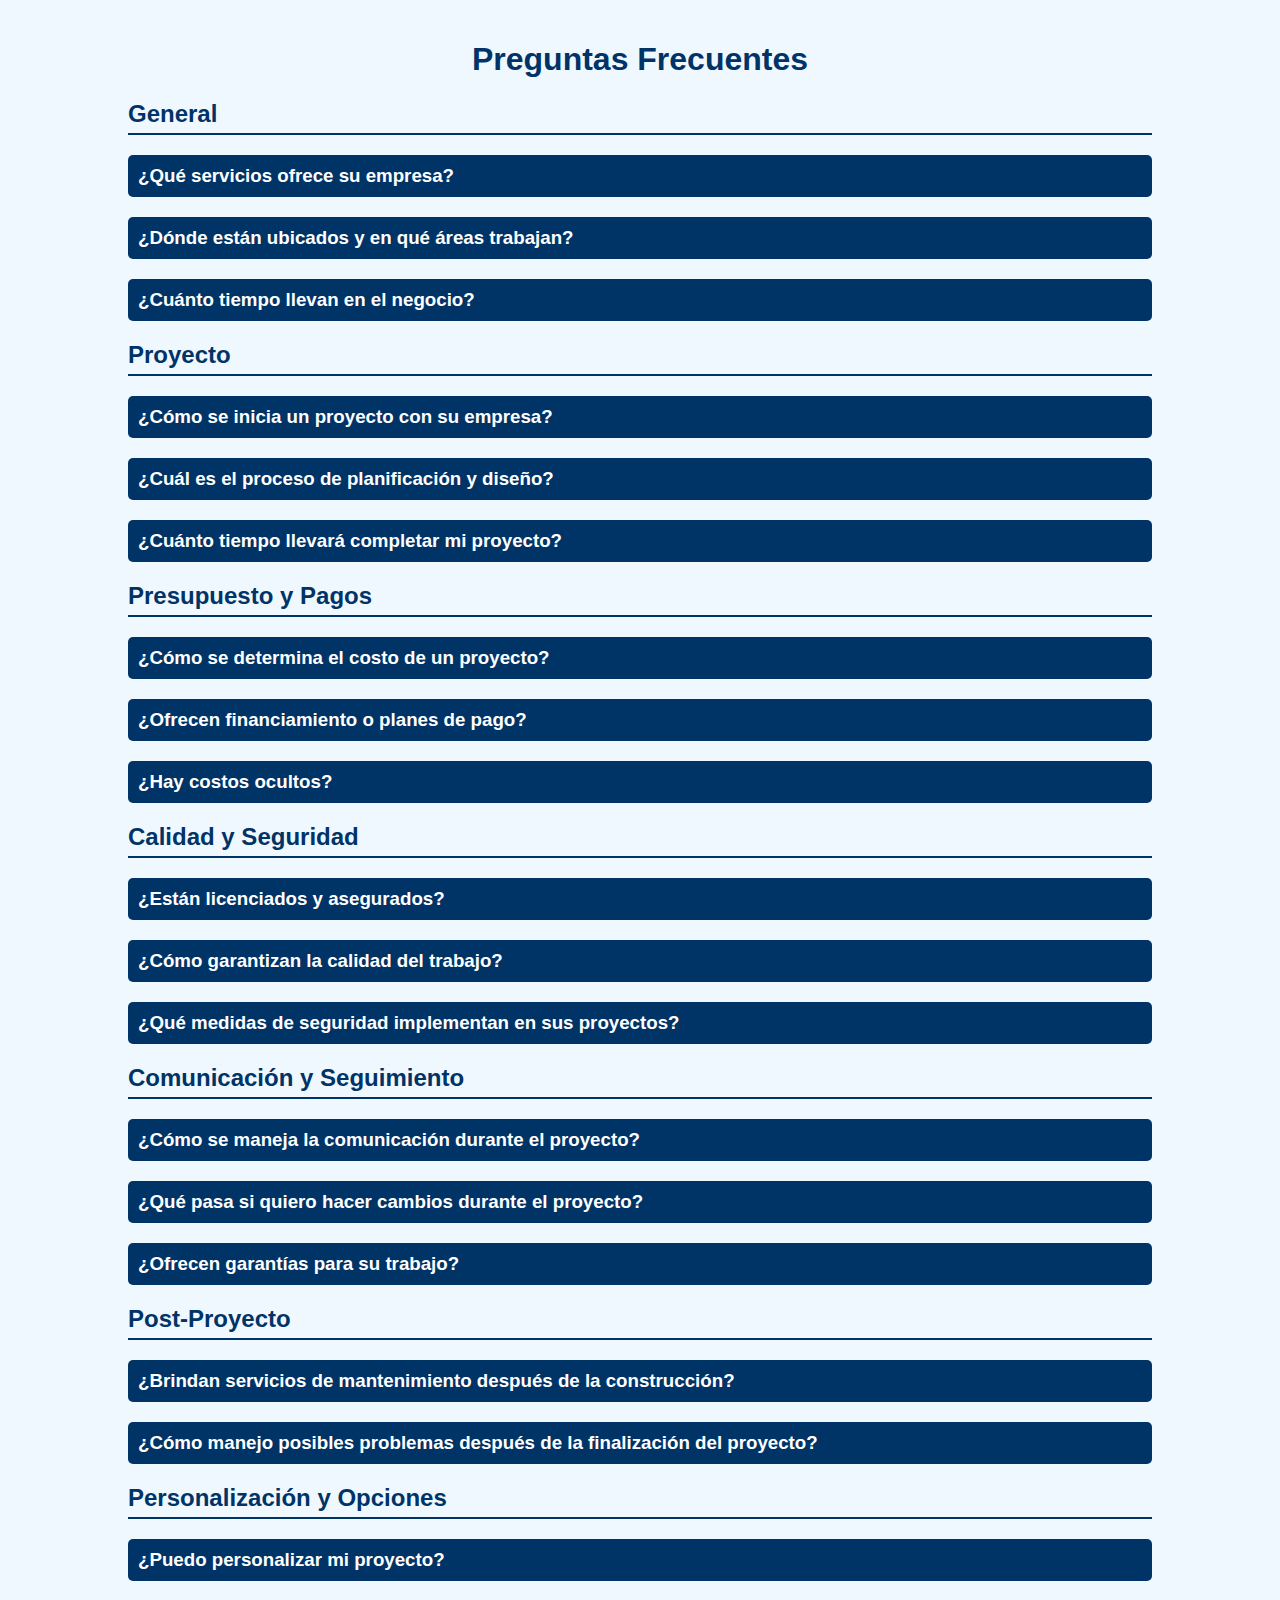
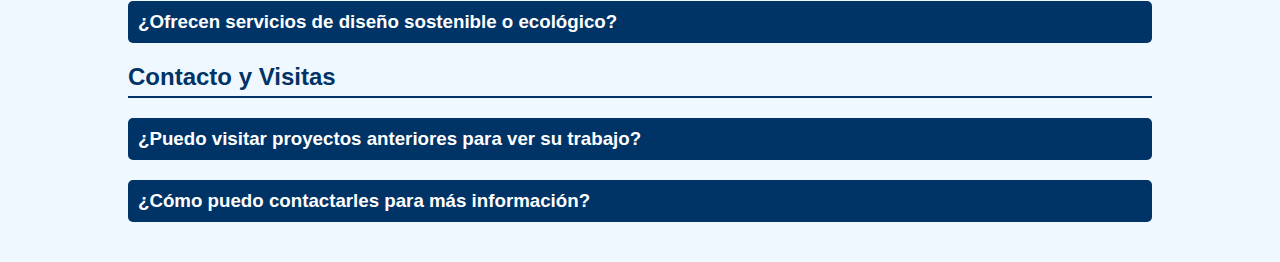
<file: FAQ.html>
<!DOCTYPE html>
<html lang="es">
<head>
    <meta charset="UTF-8">
    <meta name="viewport" content="width=device-width, initial-scale=1.0">
    <title>Preguntas Frecuentes - Empresa CORPORATION GROUP RHEMBAS S.A.C</title>
    <style>
        body {
            font-family: Arial, sans-serif;
            background-color: #f0f8ff;
            margin: 0;
            padding: 0;
            color: #333;
        }
        .container {
            width: 80%;
            margin: 0 auto;
            padding: 20px;
        }
        h1 {
            text-align: center;
            color: #003366;
        }
        h2 {
            color: #003366;
            border-bottom: 2px solid #003366;
            padding-bottom: 5px;
        }
        .faq {
            margin: 20px 0;
        }
        .faq h3 {
            background-color: #003366;
            color: #fff;
            padding: 10px;
            border-radius: 5px;
            cursor: pointer;
            margin: 0;
        }
        .faq p {
            background-color: #e6f2ff;
            padding: 10px;
            border-radius: 5px;
            display: none;
        }
        .faq p.show {
            display: block;
        }
    </style>
    <script>
        function toggleAnswer(element) {
            var answer = element.nextElementSibling;
            answer.classList.toggle('show');
        }
    </script>
</head>
<body>
    <div class="container">
        <h1>Preguntas Frecuentes</h1>

        <h2>General</h2>
        <div class="faq">
            <h3 onclick="toggleAnswer(this)">¿Qué servicios ofrece su empresa?</h3>
            <p>Ofrecemos servicios de construcción residencial, comercial e industrial, incluyendo diseño, planificación, gestión de proyectos, remodelaciones y construcciones nuevas.</p>
        </div>
        <div class="faq">
            <h3 onclick="toggleAnswer(this)">¿Dónde están ubicados y en qué áreas trabajan?</h3>
            <p>Nuestra sede está en Moquegua y trabajamos en nuestra oficina.</p>
        </div>
        <div class="faq">
            <h3 onclick="toggleAnswer(this)">¿Cuánto tiempo llevan en el negocio?</h3>
            <p>Llevamos 8 años en la industria de la construcción, con una sólida trayectoria en proyectos exitosos.</p>
        </div>

        <h2>Proyecto</h2>
        <div class="faq">
            <h3 onclick="toggleAnswer(this)">¿Cómo se inicia un proyecto con su empresa?</h3>
            <p>Comenzamos con una consulta inicial para entender sus necesidades y expectativas. Luego, desarrollamos un plan y presupuesto detallado.</p>
        </div>
        <div class="faq">
            <h3 onclick="toggleAnswer(this)">¿Cuál es el proceso de planificación y diseño?</h3>
            <p>Nuestro equipo de arquitectos y diseñadores trabajará con usted para crear un plan que cumpla con sus requisitos y se ajuste a su presupuesto.</p>
        </div>
        <div class="faq">
            <h3 onclick="toggleAnswer(this)">¿Cuánto tiempo llevará completar mi proyecto?</h3>
            <p>La duración del proyecto depende de su tamaño y complejidad. Proporcionamos un cronograma detallado una vez que el plan esté finalizado.</p>
        </div>

        <h2>Presupuesto y Pagos</h2>
        <div class="faq">
            <h3 onclick="toggleAnswer(this)">¿Cómo se determina el costo de un proyecto?</h3>
            <p>Los costos se basan en varios factores, incluyendo el tamaño del proyecto, los materiales utilizados y la mano de obra necesaria. Proporcionamos presupuestos detallados después de la evaluación inicial.</p>
        </div>
        <div class="faq">
            <h3 onclick="toggleAnswer(this)">¿Ofrecen financiamiento o planes de pago?</h3>
            <p>Sí, ofrecemos opciones de financiamiento y planes de pago flexibles para facilitar la inversión en su proyecto.</p>
        </div>
        <div class="faq">
            <h3 onclick="toggleAnswer(this)">¿Hay costos ocultos?</h3>
            <p>No, nos esforzamos por proporcionar estimaciones precisas y transparentes para evitar sorpresas. Cualquier cambio en el presupuesto será discutido y aprobado previamente.</p>
        </div>

        <h2>Calidad y Seguridad</h2>
        <div class="faq">
            <h3 onclick="toggleAnswer(this)">¿Están licenciados y asegurados?</h3>
            <p>Sí, contamos con todas las licencias y seguros necesarios para operar legalmente y proteger tanto a nuestro equipo como a nuestros clientes.</p>
        </div>
        <div class="faq">
            <h3 onclick="toggleAnswer(this)">¿Cómo garantizan la calidad del trabajo?</h3>
            <p>Utilizamos materiales de alta calidad y empleamos a profesionales experimentados. Además, realizamos inspecciones regulares para asegurar que el trabajo cumpla con nuestros altos estándares.</p>
        </div>
        <div class="faq">
            <h3 onclick="toggleAnswer(this)">¿Qué medidas de seguridad implementan en sus proyectos?</h3>
            <p>Seguimos estrictos protocolos de seguridad y cumplimos con todas las normativas locales y nacionales para garantizar un entorno de trabajo seguro.</p>
        </div>

        <h2>Comunicación y Seguimiento</h2>
        <div class="faq">
            <h3 onclick="toggleAnswer(this)">¿Cómo se maneja la comunicación durante el proyecto?</h3>
            <p>Asignamos un gerente de proyecto dedicado que será su punto de contacto principal. Además, proporcionamos actualizaciones regulares sobre el progreso del proyecto.</p>
        </div>
        <div class="faq">
            <h3 onclick="toggleAnswer(this)">¿Qué pasa si quiero hacer cambios durante el proyecto?</h3>
            <p>Entendemos que pueden surgir cambios. Trabajaremos con usted para evaluar las implicaciones de tiempo y costo, y ajustaremos el plan en consecuencia.</p>
        </div>
        <div class="faq">
            <h3 onclick="toggleAnswer(this)">¿Ofrecen garantías para su trabajo?</h3>
            <p>Sí, ofrecemos garantías que cubren defectos de construcción y otros problemas que puedan surgir después de la finalización del proyecto.</p>
        </div>

        <h2>Post-Proyecto</h2>
        <div class="faq">
            <h3 onclick="toggleAnswer(this)">¿Brindan servicios de mantenimiento después de la construcción?</h3>
            <p>Sí, ofrecemos servicios de mantenimiento y soporte continuo para asegurar que su propiedad se mantenga en excelentes condiciones.</p>
        </div>
        <div class="faq">
            <h3 onclick="toggleAnswer(this)">¿Cómo manejo posibles problemas después de la finalización del proyecto?</h3>
            <p>Puede contactarnos en cualquier momento si surge algún problema. Nos comprometemos a resolver cualquier inconveniente de manera rápida y eficiente.</p>
        </div>

        <h2>Personalización y Opciones</h2>
        <div class="faq">
            <h3 onclick="toggleAnswer(this)">¿Puedo personalizar mi proyecto?</h3>
            <p>Absolutamente. Trabajamos estrechamente con nuestros clientes para asegurar que cada proyecto refleje sus gustos y necesidades personales.</p>
        </div>
        <div class="faq">
            <h3 onclick="toggleAnswer(this)">¿Ofrecen servicios de diseño sostenible o ecológico?</h3>
            <p>Sí, estamos comprometidos con prácticas de construcción sostenibles y podemos integrar soluciones ecológicas en su proyecto.</p>
        </div>

        <h2>Contacto y Visitas</h2>
        <div class="faq">
            <h3 onclick="toggleAnswer(this)">¿Puedo visitar proyectos anteriores para ver su trabajo?</h3>
            <p>Sí, podemos organizar visitas a proyectos anteriores para que pueda ver de primera mano la calidad de nuestro trabajo.</p>
        </div>
        <div class="faq">
            <h3 onclick="toggleAnswer(this)">¿Cómo puedo contactarles para más información?</h3>
            <p>Puede llamarnos al [número de teléfono], enviarnos un correo electrónico a [dirección de correo electrónico], o visitar nuestra oficina en [dirección].</p>
        </div>
    </div>
</body>
</html>
</file>
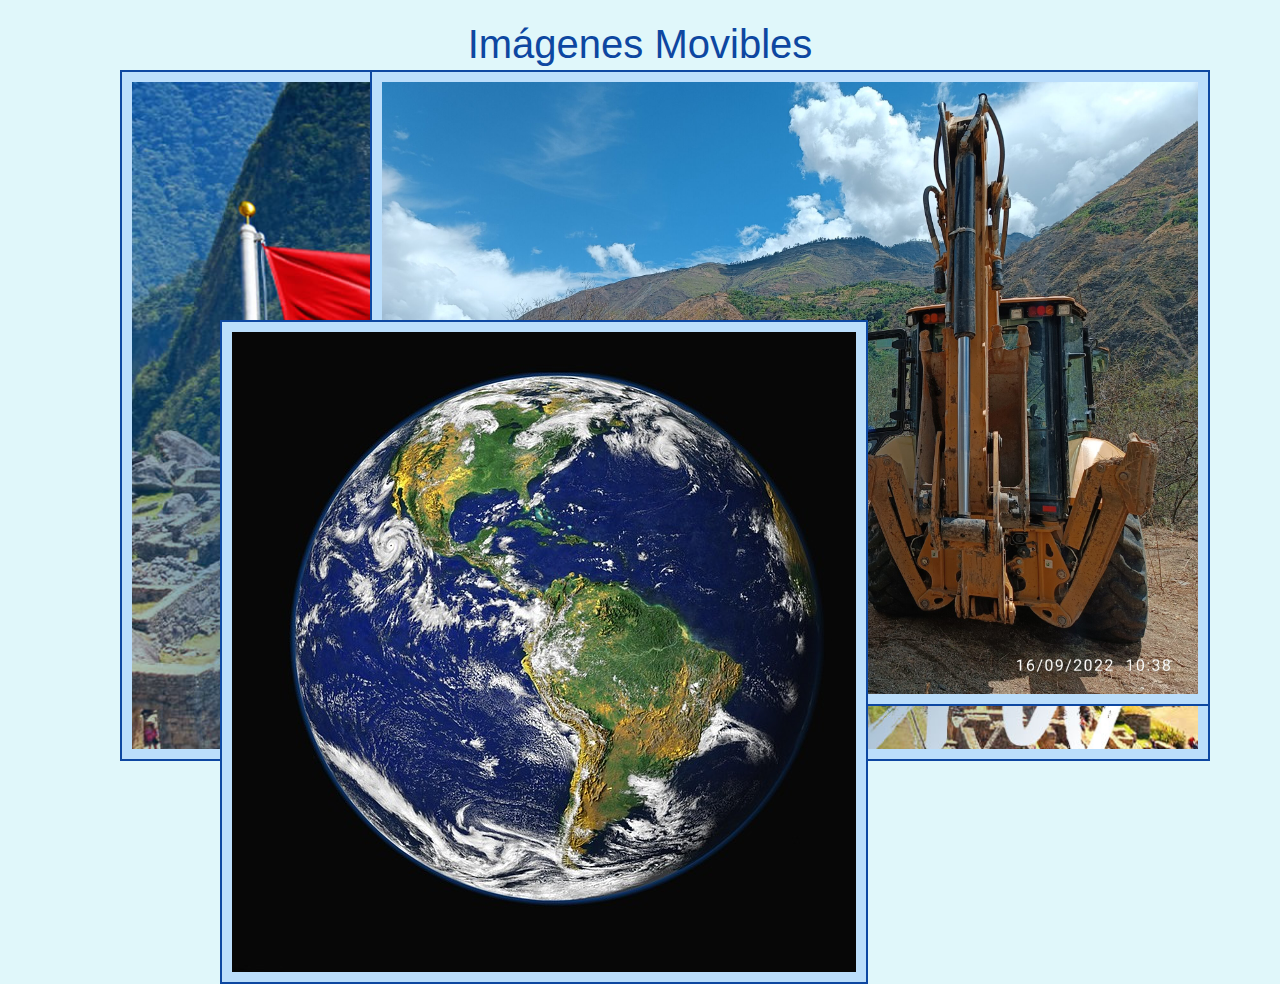
<file: OBRAS.html>
<!DOCTYPE html>
<html lang="es">
<head>
  <meta charset="UTF-8">
  <meta name="viewport" content="width=device-width, initial-scale=1.0">
  <title>Imágenes Movibles</title>
  <link rel="stylesheet" href="https://stackpath.bootstrapcdn.com/bootstrap/4.3.1/css/bootstrap.min.css">
  <style>
    body {
      background-color: #e0f7fa; /* Celeste claro */
      color: #0d47a1; /* Azul oscuro */
    }
    .container {
      margin-top: 20px;
      position: relative;
      height: 100vh;
    }
    .image-container {
      border: 2px solid #0d47a1; /* Azul oscuro */
      padding: 10px;
      background-color: #bbdefb; /* Celeste */
      position: absolute;
      cursor: move;
    }
    .image-container img {
      max-width: 100%;
      height: auto;
    }
    .header {
      text-align: center;
      margin-bottom: 20px;
    }
  </style>
</head>
<body>
  <div class="container">
    <div class="header">
      <h1>Imágenes Movibles</h1>
    </div>
    <div id="image1" class="image-container" style="top: 50px; left: 50px;">
      <img src="img/PERU.jpg" alt="Imagen de construcción 1">
    </div>
    <div id="image2" class="image-container" style="top: 50px; left: 300px;">
      <img src="img/construccion2.jpg" alt="Imagen de construcción 2">
    </div>
    <div id="image3" class="image-container" style="top: 300px; left: 150px;">
      <img src="img/MUNDO.jpg" alt="Imagen de construcción 3">
    </div>
  </div>

  <script>
    function makeDraggable(element) {
      let pos1 = 0, pos2 = 0, pos3 = 0, pos4 = 0;
      element.onmousedown = dragMouseDown;

      function dragMouseDown(e) {
        e = e || window.event;
        e.preventDefault();
        pos3 = e.clientX;
        pos4 = e.clientY;
        document.onmouseup = closeDragElement;
        document.onmousemove = elementDrag;
      }

      function elementDrag(e) {
        e = e || window.event;
        e.preventDefault();
        pos1 = pos3 - e.clientX;
        pos2 = pos4 - e.clientY;
        pos3 = e.clientX;
        pos4 = e.clientY;
        element.style.top = (element.offsetTop - pos2) + "px";
        element.style.left = (element.offsetLeft - pos1) + "px";
      }

      function closeDragElement() {
        document.onmouseup = null;
        document.onmousemove = null;
      }
    }

    document.addEventListener('DOMContentLoaded', (event) => {
      makeDraggable(document.getElementById("image1"));
      makeDraggable(document.getElementById("image2"));
      makeDraggable(document.getElementById("image3"));
    });
  </script>
</body>
</html>
</file>
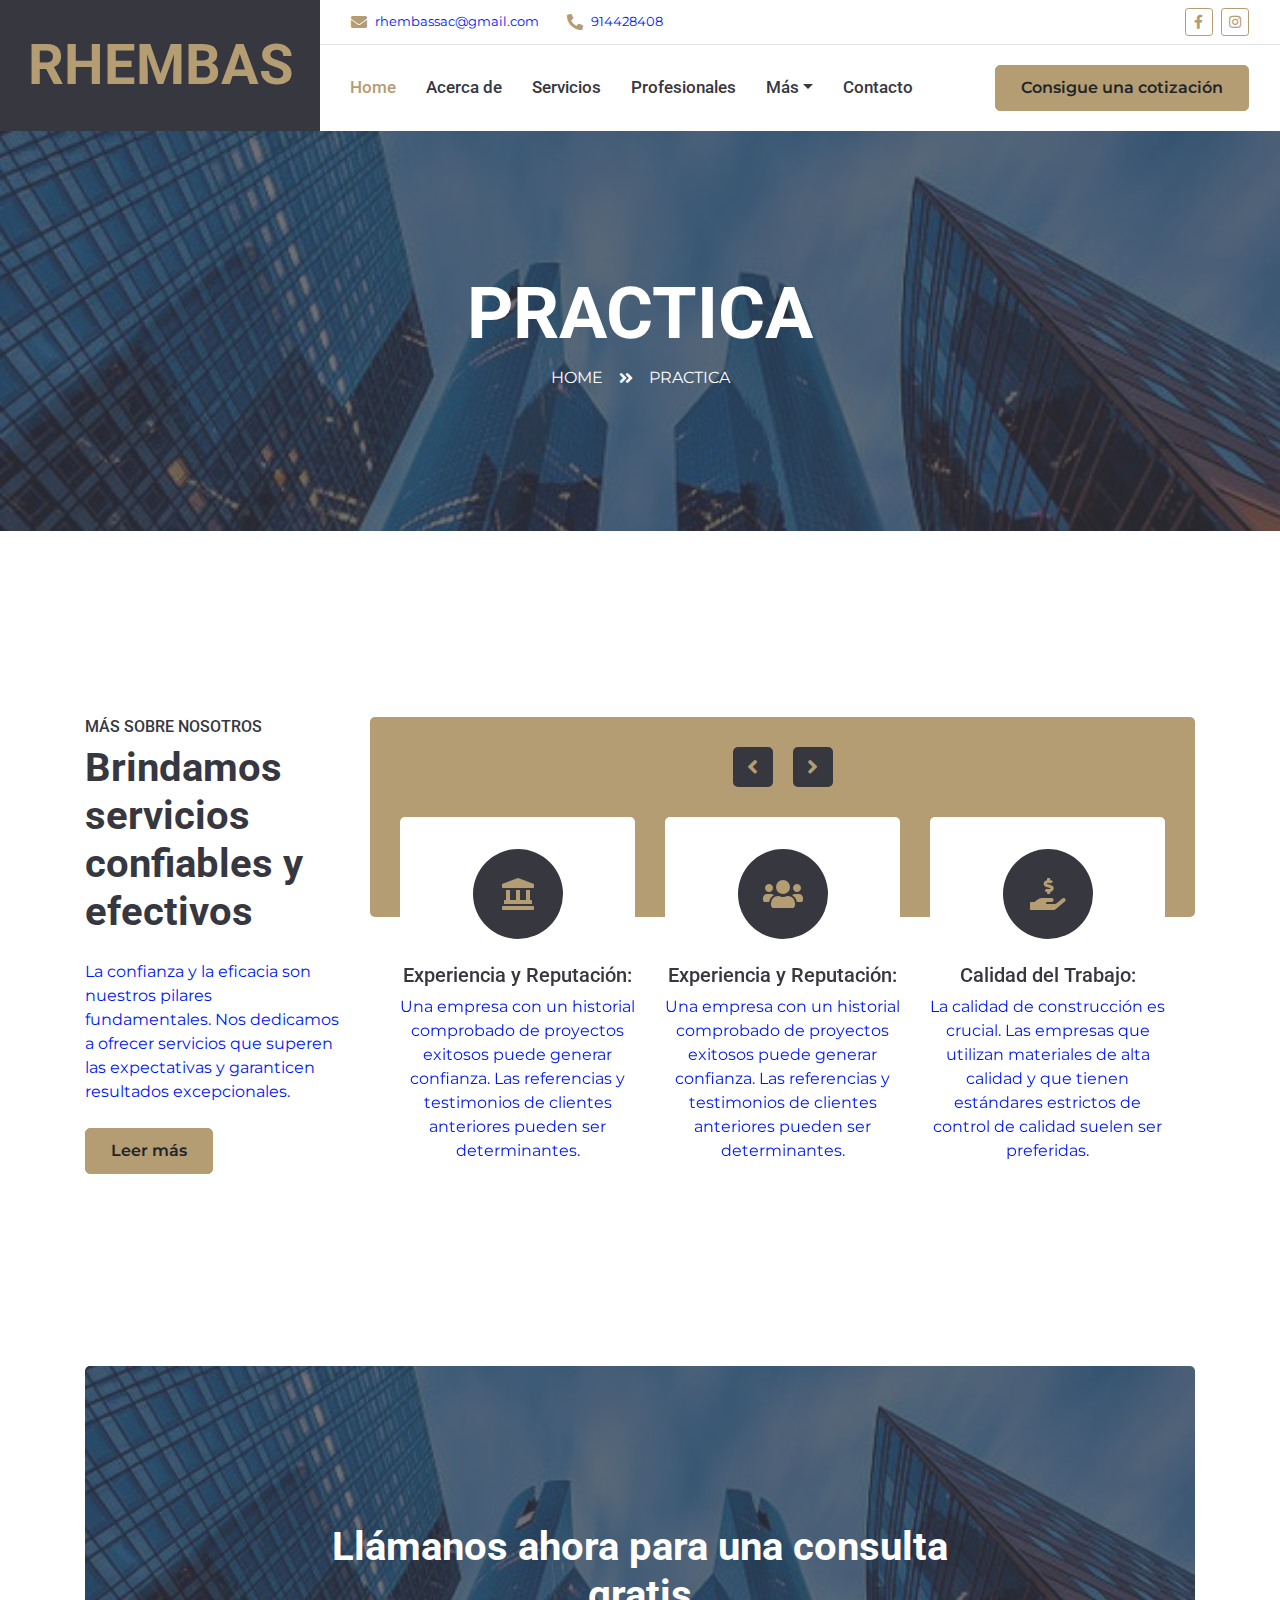
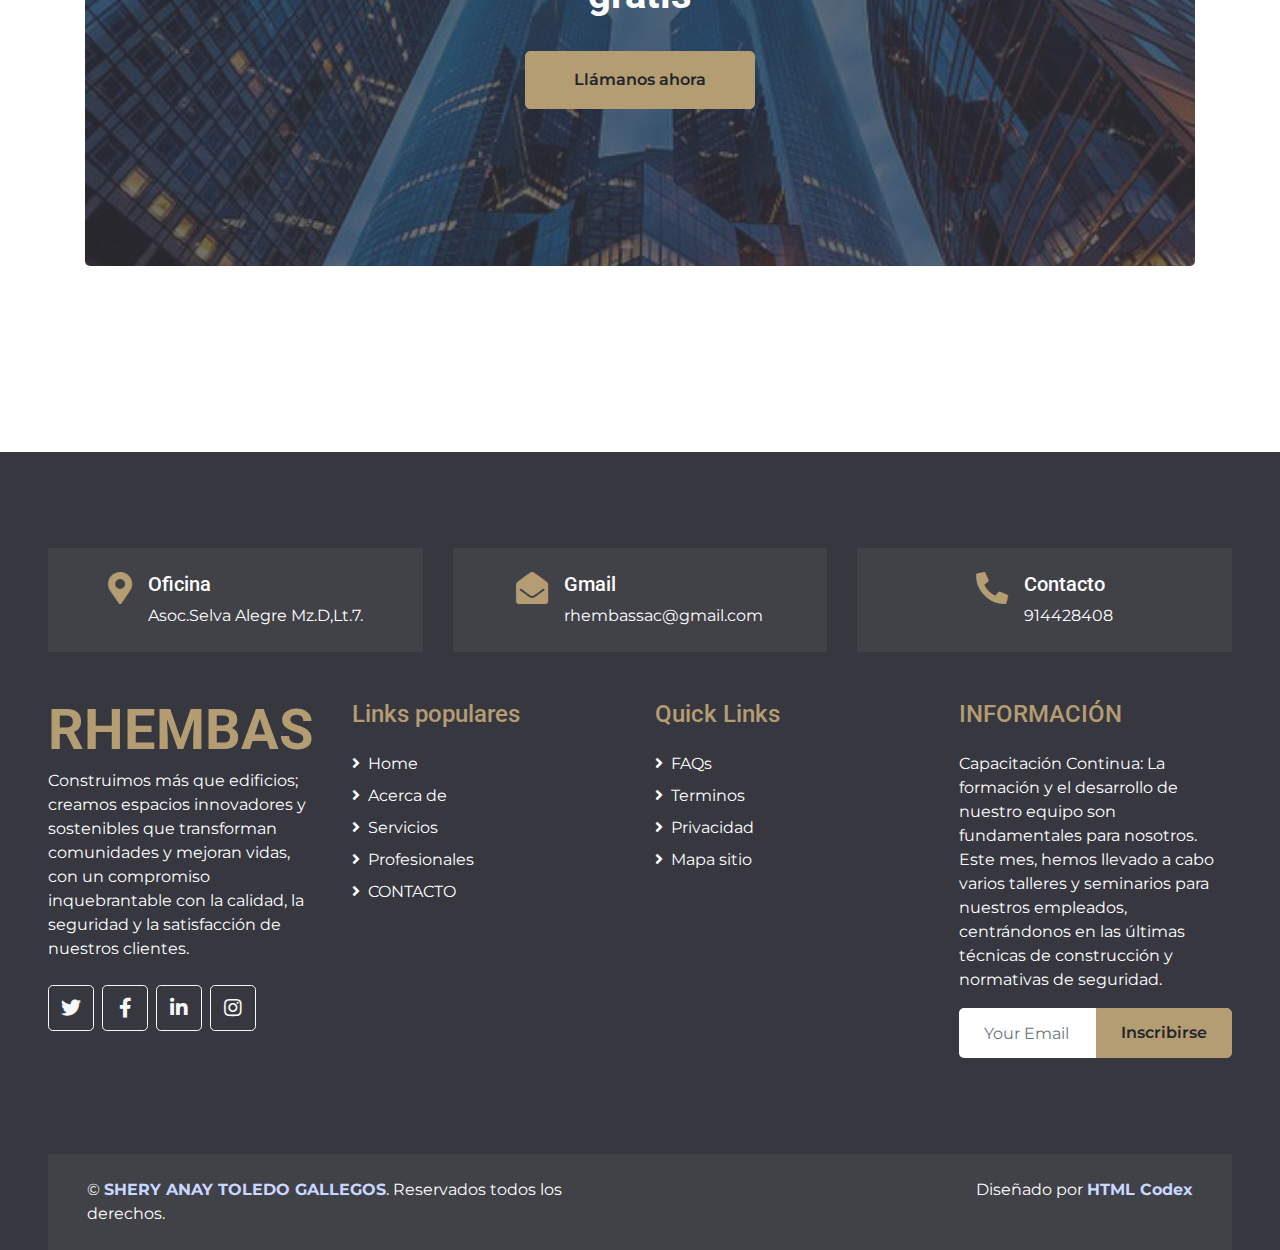
<file: service.html>
<!DOCTYPE html>
<html lang="en">

<head>
    <meta charset="utf-8">
    <title>RHEMBAS</title>
    <meta content="width=device-width, initial-scale=1.0" name="viewport">
    <meta content="Free HTML Templates" name="keywords">
    <meta content="Free HTML Templates" name="description">

    <!-- Favicon -->
    <link href="img/favicon.ico" rel="icon">

    <!-- Google Web Fonts -->
    <link rel="preconnect" href="https://fonts.gstatic.com">
    <link href="https://fonts.googleapis.com/css2?family=Montserrat:wght@400;600&family=Roboto:wght@300;500;700&display=swap" rel="stylesheet"> 

    <!-- Font Awesome -->
    <link href="https://cdnjs.cloudflare.com/ajax/libs/font-awesome/5.10.0/css/all.min.css" rel="stylesheet">

    <!-- Libraries Stylesheet -->
    <link href="lib/owlcarousel/assets/owl.carousel.min.css" rel="stylesheet">
    <link href="lib/tempusdominus/css/tempusdominus-bootstrap-4.min.css" rel="stylesheet" />

    <!-- Customized Bootstrap Stylesheet -->
    <link href="css/style.css" rel="stylesheet">
</head>

<body>
    <!-- Header Start -->
    <div class="container-fluid">
        <div class="row">
            <div class="col-lg-3 bg-secondary d-none d-lg-block">
                <a href="index.html" class="navbar-brand w-100 h-100 m-0 p-0 d-flex align-items-center justify-content-center">
                    <h1 class="m-0 display-4 text-primary text-uppercase">RHEMBAS</h1>
                </a>
            </div>
            <div class="col-lg-9">
                <div class="row bg-white border-bottom d-none d-lg-flex">
                    <div class="col-lg-7 text-left">
                        <div class="h-100 d-inline-flex align-items-center py-2 px-3">
                            <i class="fa fa-envelope text-primary mr-2"></i>
                            <small>rhembassac@gmail.com</small>
                        </div>
                        <div class="h-100 d-inline-flex align-items-center py-2 px-2">
                            <i class="fa fa-phone-alt text-primary mr-2"></i>
                            <small>914428408</small>
                        </div>
                    </div>
                    <div class="col-lg-5 text-right">
                        <div class="d-inline-flex align-items-center p-2">
                            <a class="btn btn-sm btn-outline-primary btn-sm-square mr-2" href="">
                                <i class="fab fa-facebook-f"></i>                                         
                            </a>
                            <a class="btn btn-sm btn-outline-primary btn-sm-square mr-2" href="">
                                <i class="fab fa-instagram"></i>
                            
                            </a>
                        </div>
                    </div>
                </div>
                <nav class="navbar navbar-expand-lg bg-white navbar-light p-0">
                    <a href="index.html" class="navbar-brand d-block d-lg-none">
                        <h1 class="m-0 display-4 text-primary text-uppercase">Justice</h1>
                    </a>
                    <button type="button" class="navbar-toggler" data-toggle="collapse" data-target="#navbarCollapse">
                        <span class="navbar-toggler-icon"></span>
                    </button>
                    <div class="collapse navbar-collapse justify-content-between" id="navbarCollapse">
                        <div class="navbar-nav mr-auto py-0">
                            <a href="index.html" class="nav-item nav-link active">Home</a>
                            <a href="about.html" class="nav-item nav-link">Acerca de</a>
                            <a href="service.html" class="nav-item nav-link">Servicios</a>
                            <a href="team.html" class="nav-item nav-link">Profesionales</a>
                            <div class="nav-item dropdown">
                                <a href="#" class="nav-link dropdown-toggle" data-toggle="dropdown">Más</a>
                                <div class="dropdown-menu rounded-0 m-0">
                                    <a href="file:///C:/Users/User/Downloads/justice/lawyer-website-template/OBRAS.html" class="dropdown-item">Obras</a>
                                    <a href="file:///C:/Users/User/Downloads/justice/lawyer-website-template/doc.html" class="dropdown-item">DOC</a>
                                </div>
                            </div>
                            <a href="contact.html" class="nav-item nav-link">Contacto</a>
                        </div>
                        <a href="" class="btn btn-primary mr-3 d-none d-lg-block">Consigue una cotización</a>
                    </div>
                </nav>
            </div>
        </div>
    </div>
    <!-- Header End -->


    <!-- Page Header Start -->
    <div class="container-fluid bg-page-header" style="margin-bottom: 90px;">
        <div class="container">
            <div class="d-flex flex-column align-items-center justify-content-center" style="min-height: 400px">
                <h3 class="display-3 text-white text-uppercase">Practica</h3>
                <div class="d-inline-flex text-white">
                    <p class="m-0 text-uppercase"><a class="text-white" href="">Home</a></p>
                    <i class="fa fa-angle-double-right pt-1 px-3"></i>
                    <p class="m-0 text-uppercase">Practica</p>
                </div>
            </div>
        </div>
    </div>
    <!-- Page Header End -->


    <!-- Services Start -->
    <div class="container-fluid py-5">
        <div class="container py-5">
            <div class="row">
                <div class="col-lg-3">
                    <h6 class="text-uppercase">Más sobre nosotros</h6>
                    <h1 class="mb-4">Brindamos servicios confiables y efectivos</h1>
                    <p> La confianza y la eficacia son nuestros pilares fundamentales. Nos dedicamos a ofrecer servicios que superen las expectativas y garanticen resultados excepcionales.</p>
                    <a href=" " class="btn btn-primary mt-2">Leer más</a>
                </div>
                <div class="col-lg-9 pt-5 pt-lg-0">
                    <div class="bg-primary rounded" style="height: 200px;"></div>
                    <div class="owl-carousel service-carousel position-relative" style="margin-top: -100px; padding: 0 30px;">
                        <div class="d-flex flex-column align-items-center text-center bg-white rounded pt-4">
                            <div class="icon-box bg-secondary text-primary mt-2 mb-4">
                                <i class="fa fa-2x fa-landmark"></i>
                            </div>
                            <h5>Experiencia y Reputación: </h5>
                                <p class="m-0">Una empresa con un historial comprobado de proyectos exitosos puede generar confianza. Las referencias y testimonios de clientes anteriores pueden ser determinantes.</p>
                            </div>
                        <div class="d-flex flex-column align-items-center text-center bg-white rounded pt-4">
                            <div class="icon-box bg-secondary text-primary mt-2 mb-4">
                                <i class="fa fa-2x fa-users"></i>
                            </div>
                            <h5>Experiencia y Reputación: </h5>
                                <p class="m-0">Una empresa con un historial comprobado de proyectos exitosos puede generar confianza. Las referencias y testimonios de clientes anteriores pueden ser determinantes.</p>
                            </div>
                        <div class="d-flex flex-column align-items-center text-center bg-white rounded pt-4">
                            <div class="icon-box bg-secondary text-primary mt-2 mb-4">
                                <i class="fa fa-2x fa-hand-holding-usd"></i>
                            </div>
                            <h5>Calidad del Trabajo:</h5>
                                <p class="m-0">La calidad de construcción es crucial. Las empresas que utilizan materiales de alta calidad y que tienen estándares estrictos de control de calidad suelen ser preferidas.

                        </div>
                        <div class="d-flex flex-column align-items-center text-center bg-white rounded pt-4">
                            <div class="icon-box bg-secondary text-primary mt-2 mb-4">
                                <i class="fa fa-2x fa-gavel"></i>
                            </div>
                            <h5>Calidad del Trabajo:</h5>
                            <p class="m-0">La calidad de construcción es crucial. Las empresas que utilizan materiales de alta calidad y que tienen estándares estrictos de control de calidad suelen ser preferidas.

                        </div>
                    </div>
                </div>
            </div>
        </div>
    </div>
    <!-- Services End -->


    <!-- Action Start -->
    <div class="container-fluid py-5">
        <div class="container py-5">
            <div class="bg-action rounded" style="height: 500px;">
                <div class="row h-100 align-items-center justify-content-center">
                    <div class="col-lg-7 text-center">
                        <h1 class="text-white mb-4">Llámanos ahora para una consulta gratis</h1>
                        <a class="btn btn-primary py-3 px-5 mt-2" href="#">Llámanos ahora</a>
                    </div>
                </div>
            </div>
        </div>
    </div>
    <!-- Action End -->


    


    <!-- Footer Start -->
    <div class="container-fluid bg-secondary text-white pt-5 px-sm-3 px-md-5" style="margin-top: 90px;">
        <div class="row mt-5">
            <div class="col-lg-4">
                <div class="d-flex justify-content-lg-center p-4" style="background: rgba(256, 256, 256, .05);">
                    <i class="fa fa-2x fa-map-marker-alt text-primary"></i>
                    <div class="ml-3">
                        <h5 class="text-white">Oficina</h5>
                        <p class="m-0">Asoc.Selva Alegre Mz.D,Lt.7.</p>
                    </div>
                </div>
            </div>
            <div class="col-lg-4">
                <div class="d-flex justify-content-lg-center p-4" style="background: rgba(256, 256, 256, .05);">
                    <i class="fa fa-2x fa-envelope-open text-primary"></i>
                    <div class="ml-3">
                        <h5 class="text-white">Gmail</h5>
                        <p class="m-0">rhembassac@gmail.com</p>
                    </div>
                </div>
            </div>
            <div class="col-lg-4">
                <div class="d-flex justify-content-lg-center p-4" style="background: rgba(256, 256, 256, .05);">
                    <i class="fa fa-2x fa-phone-alt text-primary"></i>
                    <div class="ml-3">
                        <h5 class="text-white">Contacto</h5>
                        <p class="m-0">914428408</p>
                    </div>
                </div>
            </div>
        </div>
        <div class="row pt-5">
            <div class="col-lg-3 col-md-6 mb-5">
                <a href="index.html" class="navbar-brand">
                    <h1 class="m-0 mt-n2 display-4 text-primary text-uppercase">RHEMBAS</h1>
                </a>
                <p>Construimos más que edificios; creamos espacios innovadores y sostenibles que transforman comunidades y mejoran vidas, con un compromiso inquebrantable con la calidad, la seguridad y la satisfacción de nuestros clientes.</p>
                <div class="d-flex justify-content-start mt-4">
                    <a class="btn btn-lg btn-outline-light btn-lg-square mr-2" href="#"><i class="fab fa-twitter"></i></a>
                    <a class="btn btn-lg btn-outline-light btn-lg-square mr-2" href="#"><i class="fab fa-facebook-f"></i></a>
                    <a class="btn btn-lg btn-outline-light btn-lg-square mr-2" href="#"><i class="fab fa-linkedin-in"></i></a>
                    <a class="btn btn-lg btn-outline-light btn-lg-square" href="#"><i class="fab fa-instagram"></i></a>
                </div>
            </div>
            <div class="col-lg-3 col-md-6 mb-5">
                <h4 class="font-weight-semi-bold text-primary mb-4">Links populares</h4>
                <div class="d-flex flex-column justify-content-start">
                    <a class="text-white mb-2" href="#"><i class="fa fa-angle-right mr-2"></i>Home</a>
                    <a class="text-white mb-2" href="#"><i class="fa fa-angle-right mr-2"></i>Acerca de</a>
                    <a class="text-white mb-2" href="#"><i class="fa fa-angle-right mr-2"></i>Servicios</a>
                    <a class="text-white mb-2" href="#"><i class="fa fa-angle-right mr-2"></i>Profesionales</a>
                    <a class="text-white" href="#"><i class="fa fa-angle-right mr-2"></i>CONTACTO</a>
                </div>
            </div>
            <div class="col-lg-3 col-md-6 mb-5">
                <h4 class="font-weight-semi-bold text-primary mb-4">Quick Links</h4>
                <div class="d-flex flex-column justify-content-start">
                    <a class="text-white mb-2" href="file:///C:/Users/User/Downloads/justice/lawyer-website-template/FAQ.html"><i class="fa fa-angle-right mr-2"></i>FAQs</a>
                   
                    <a class="text-white mb-2" href="#"><i class="fa fa-angle-right mr-2"></i>Terminos</a>
                    <a class="text-white mb-2" href="#"><i class="fa fa-angle-right mr-2"></i>Privacidad</a>
                    <a class="text-white" href="#"><i class="fa fa-angle-right mr-2"></i>Mapa sitio</a>
                </div>
            </div>
            <div class="col-lg-3 col-md-6 mb-5">
                <h4 class="font-weight-semi-bold text-primary mb-4">INFORMACIÓN</h4>
                <p>Capacitación Continua:
                    La formación y el desarrollo de nuestro equipo son fundamentales para nosotros. Este mes, hemos llevado a cabo varios talleres y seminarios para nuestros empleados, centrándonos en las últimas técnicas de construcción y normativas de seguridad.
                    
                <div class="w-100">
                    <div class="input-group">
                        <input type="text" class="form-control border-0" style="padding: 25px;" placeholder="Your Email">
                        <div class="input-group-append">
                            <button class="btn btn-primary px-4">Inscribirse</button>
                        </div>
                    </div>
                </div>
            </div>
        </div>
        <div class="row p-4 mt-5 mx-0" style="background: rgba(256, 256, 256, .05);">
            <div class="col-md-6 text-center text-md-left mb-3 mb-md-0">
                <p class="m-0 text-white">&copy; <a class="font-weight-bold" href="#">SHERY ANAY TOLEDO GALLEGOS</a>. Reservados todos los derechos.</p>
            </div>
            <div class="col-md-6 text-center text-md-right">
                <p class="m-0 text-white">Diseñado por <a class="font-weight-bold" href="https://htmlcodex.com">HTML Codex</a></p>
            </div>
        </div>
    </div>
    <!-- Footer End -->


    <!-- Back to Top -->
    <a href="#" class="btn btn-primary px-3 back-to-top"><i class="fa fa-angle-double-up"></i></a>


    <!-- JavaScript Libraries -->
    <script src="https://code.jquery.com/jquery-3.4.1.min.js"></script>
    <script src="https://stackpath.bootstrapcdn.com/bootstrap/4.4.1/js/bootstrap.bundle.min.js"></script>
    <script src="lib/easing/easing.min.js"></script>
    <script src="lib/waypoints/waypoints.min.js"></script>
    <script src="lib/owlcarousel/owl.carousel.min.js"></script>
    <script src="lib/tempusdominus/js/moment.min.js"></script>
    <script src="lib/tempusdominus/js/moment-timezone.min.js"></script>
    <script src="lib/tempusdominus/js/tempusdominus-bootstrap-4.min.js"></script>

    <!-- Contact Javascript File -->
    <script src="mail/jqBootstrapValidation.min.js"></script>
    <script src="mail/contact.js"></script>

    <!-- Template Javascript -->
    <script src="js/main.js"></script>
</body>

</html>
</file>
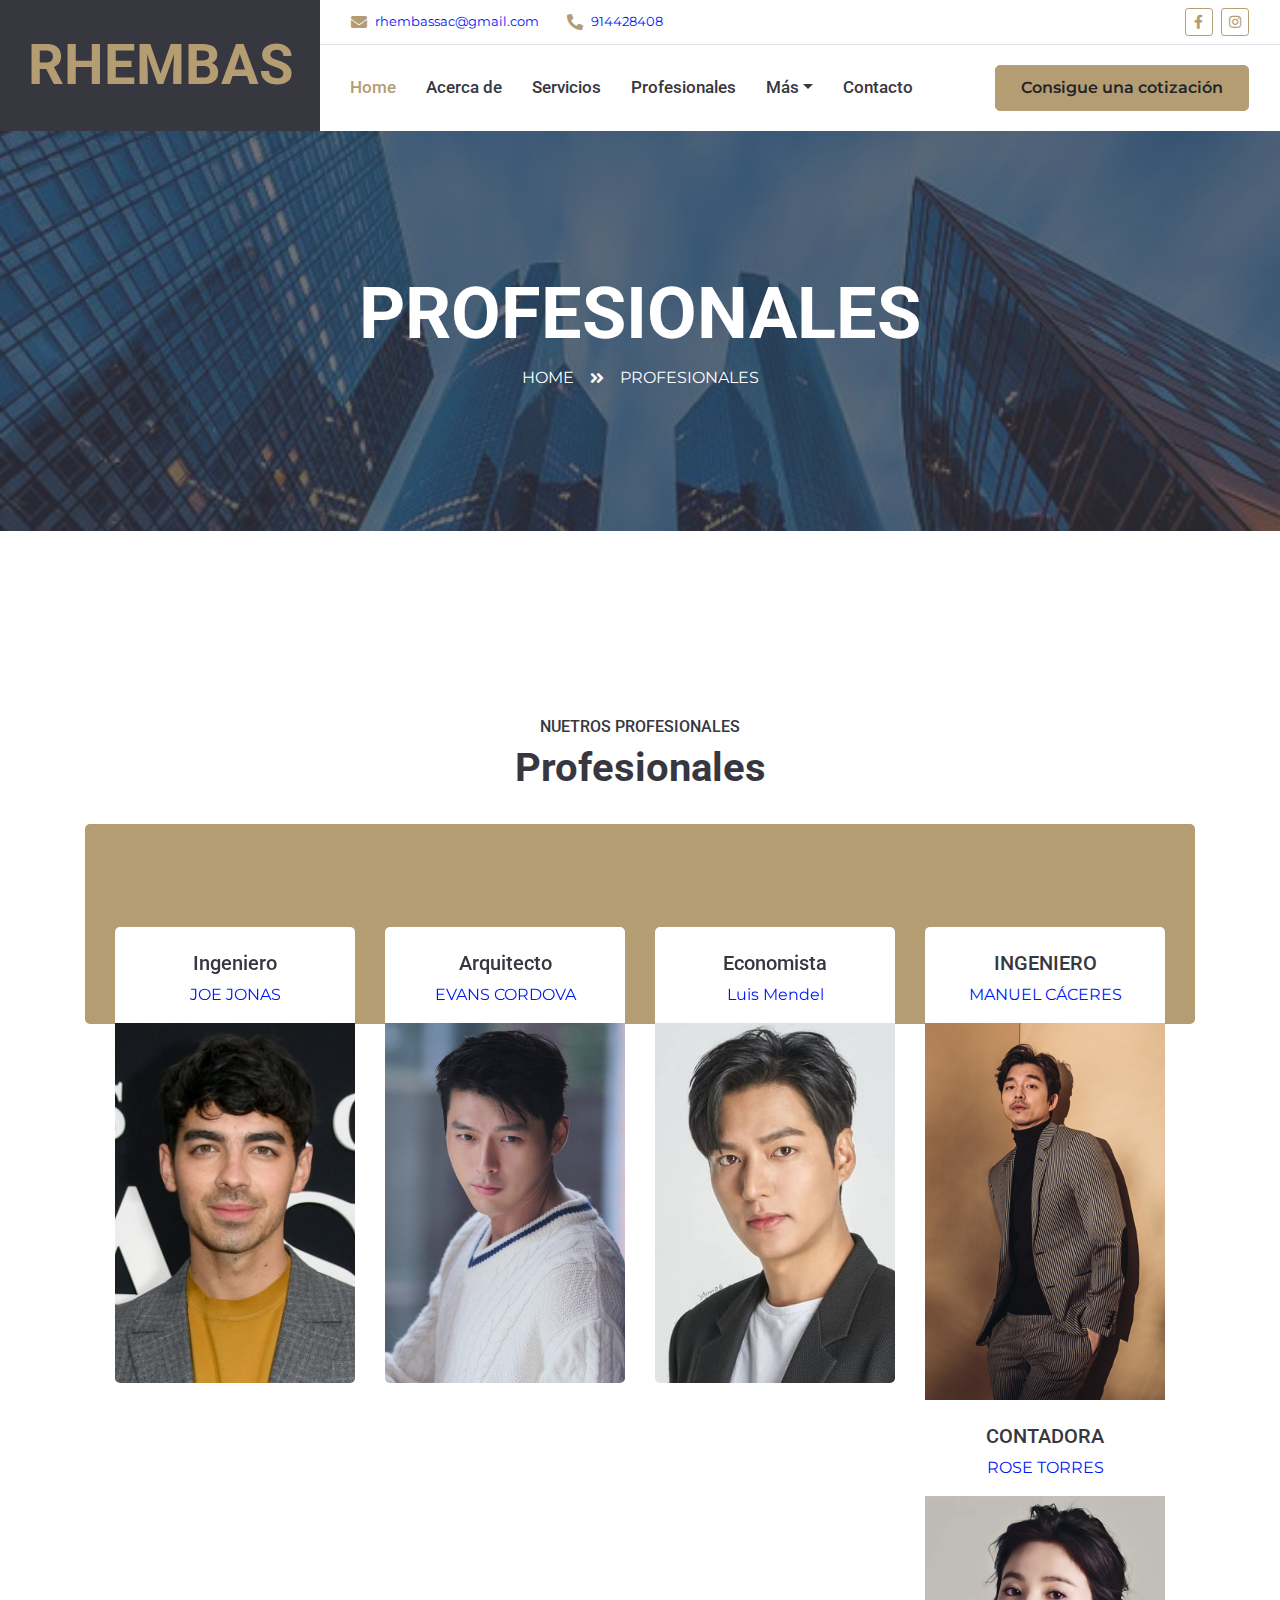
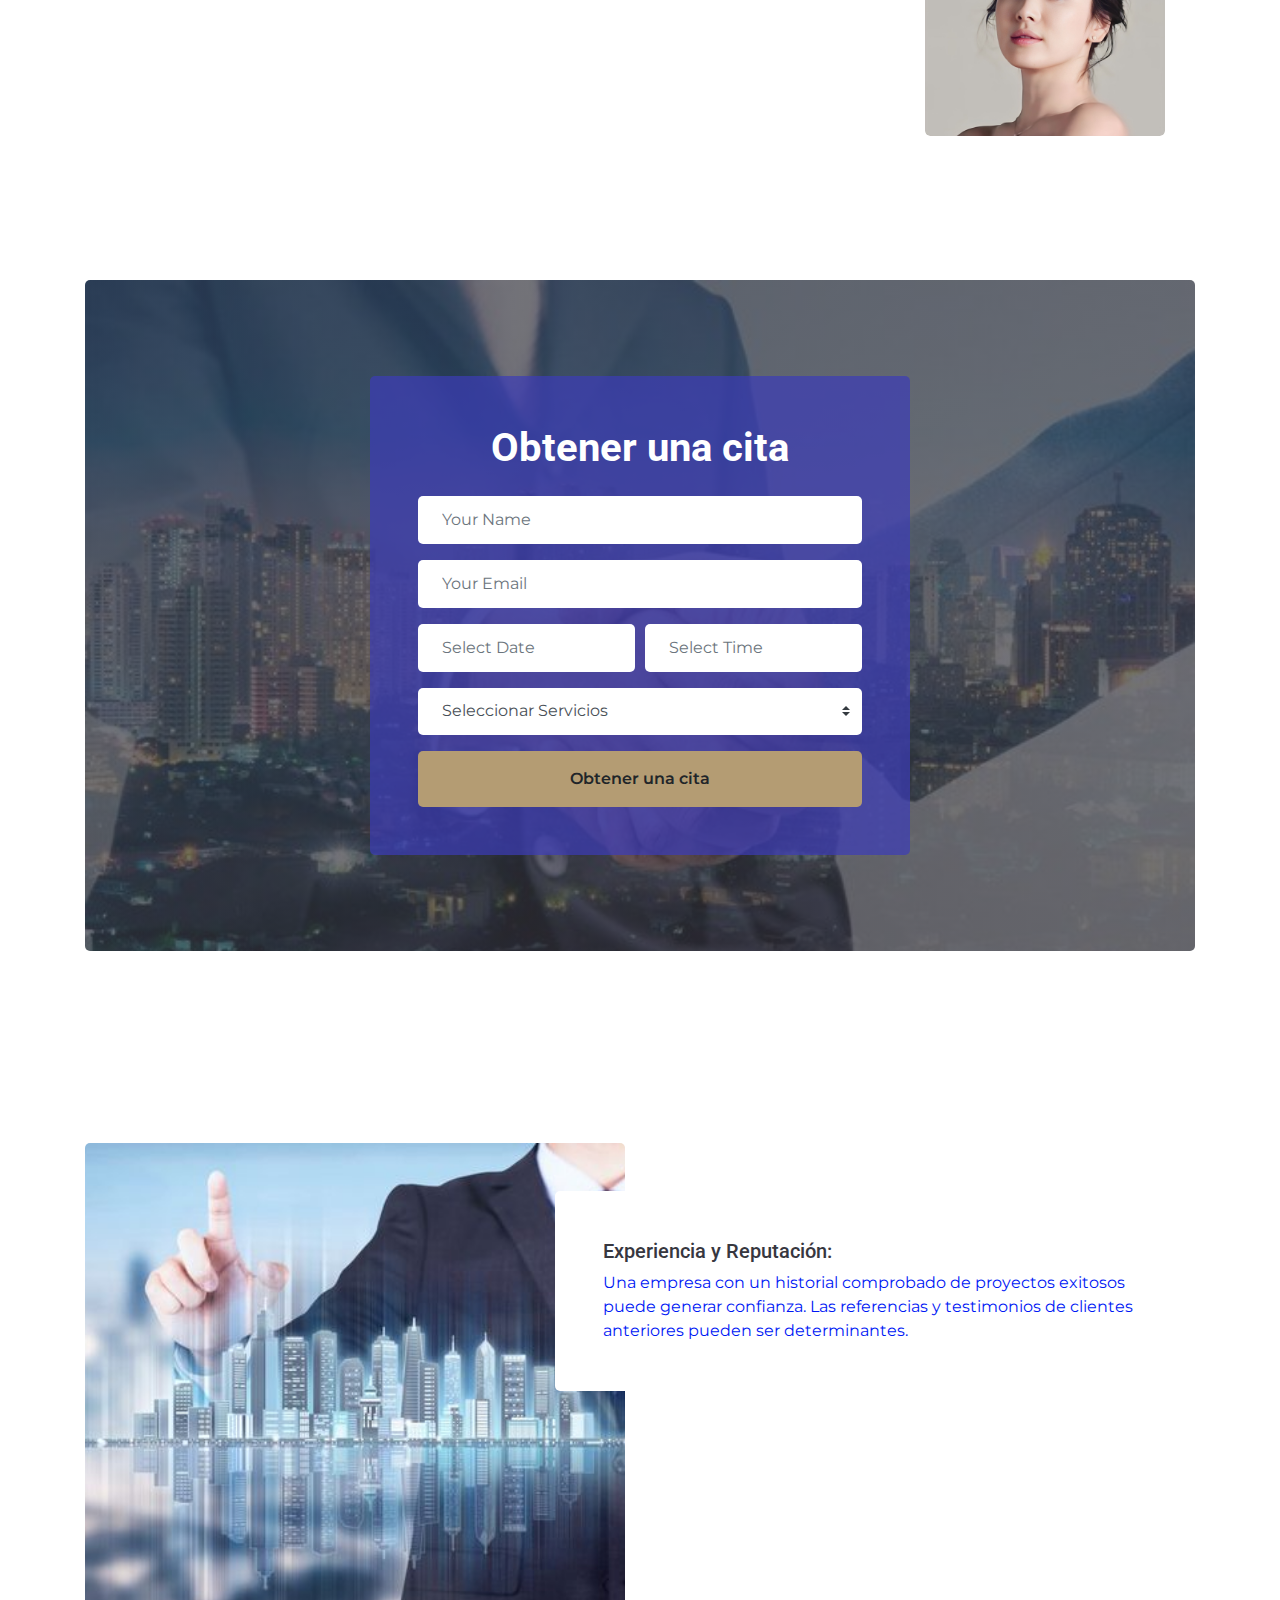
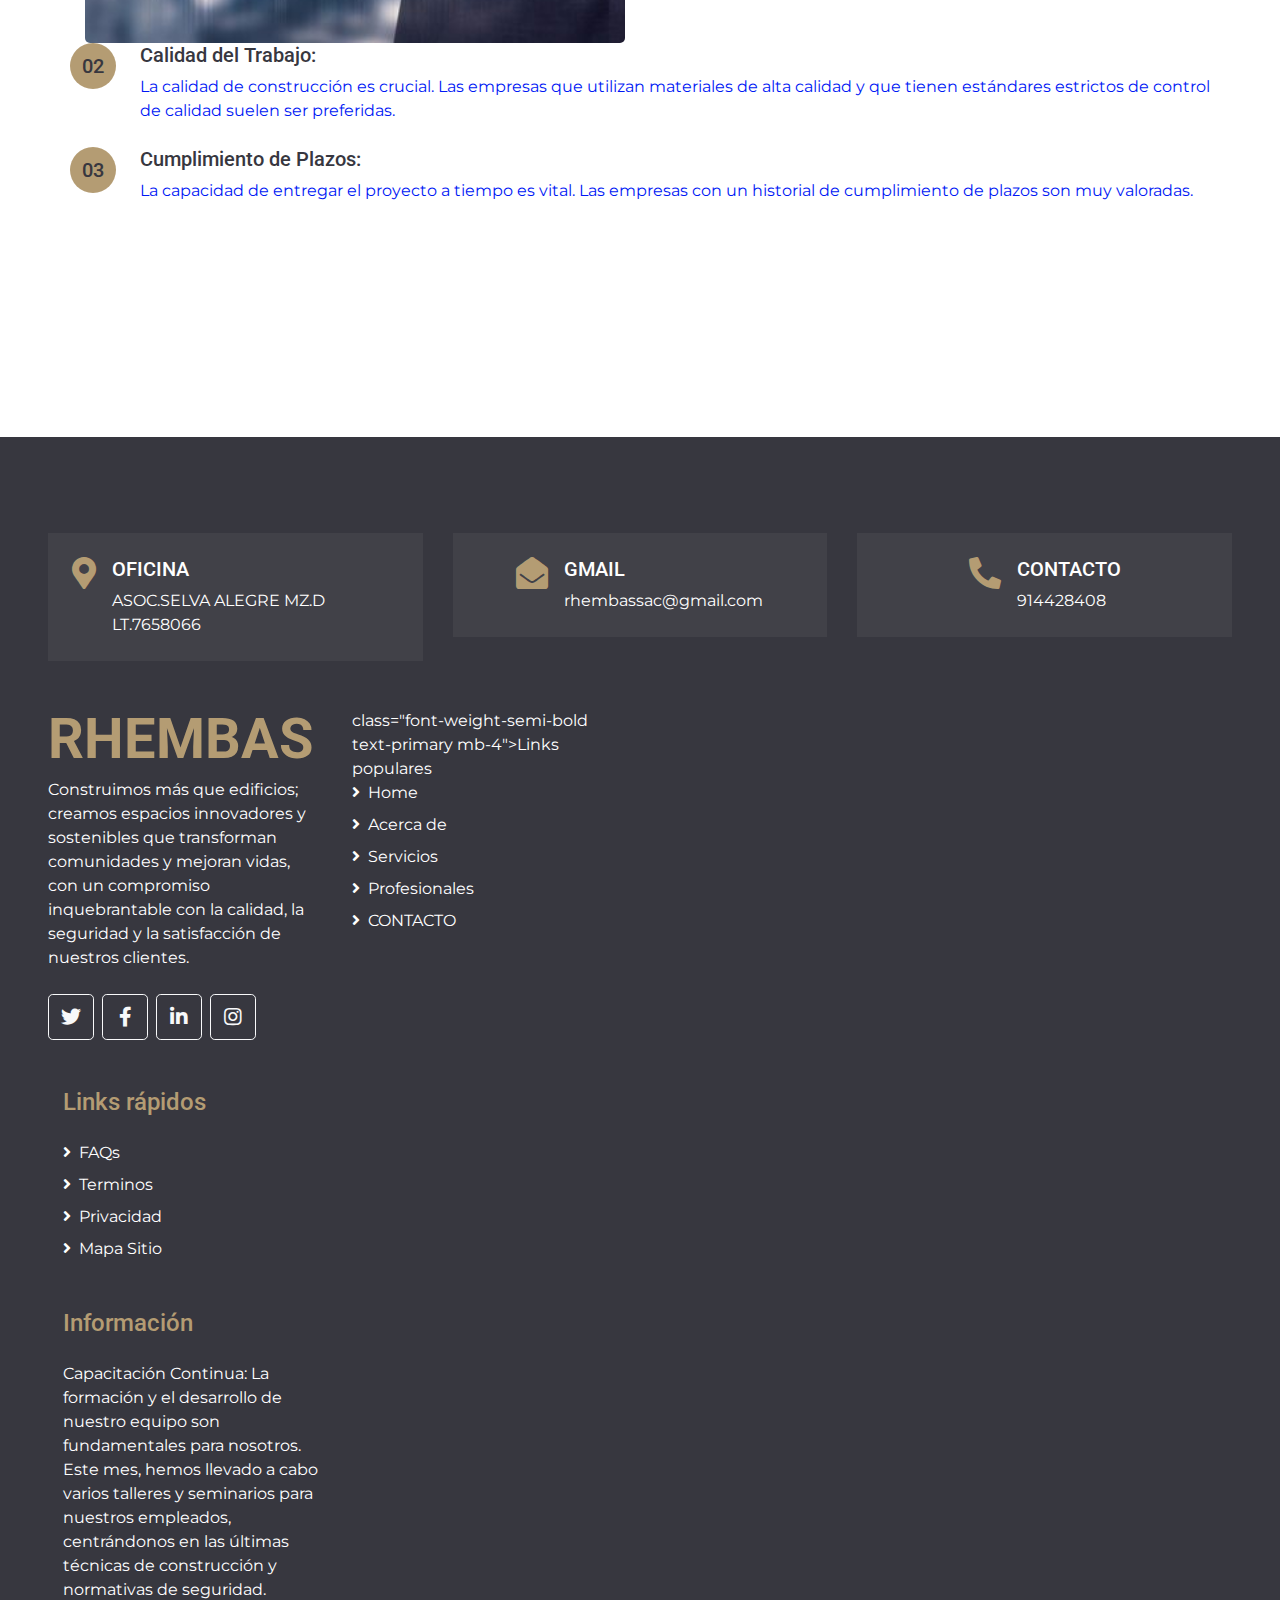
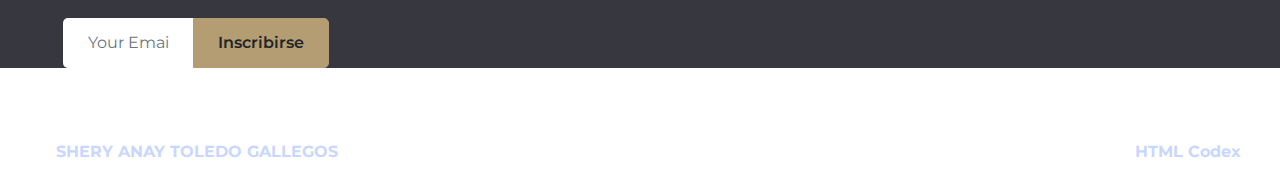
<file: team.html>
<!DOCTYPE html>
<html lang="en">

<head>
    <meta charset="utf-8">
    <title>RHEMBAS</title>
    <meta content="width=device-width, initial-scale=1.0" name="viewport">
    <meta content="Free HTML Templates" name="keywords">
    <meta content="Free HTML Templates" name="description">

    <!-- Favicon -->
    <link href="img/LOGO.jpeg" rel="icon">

    <!-- Google Web Fonts -->
    <link rel="preconnect" href="https://fonts.gstatic.com">
    <link href="https://fonts.googleapis.com/css2?family=Montserrat:wght@400;600&family=Roboto:wght@300;500;700&display=swap" rel="stylesheet"> 

    <!-- Font Awesome -->
    <link href="https://cdnjs.cloudflare.com/ajax/libs/font-awesome/5.10.0/css/all.min.css" rel="stylesheet">

    <!-- Libraries Stylesheet -->
    <link href="lib/owlcarousel/assets/owl.carousel.min.css" rel="stylesheet">
    <link href="lib/tempusdominus/css/tempusdominus-bootstrap-4.min.css" rel="stylesheet" />

    <!-- Customized Bootstrap Stylesheet -->
    <link href="css/style.css" rel="stylesheet">
</head>

<body>
    <!-- Header Start -->
    <div class="container-fluid">
        <div class="row">
            <div class="col-lg-3 bg-secondary d-none d-lg-block">
                <a href="index.html" class="navbar-brand w-100 h-100 m-0 p-0 d-flex align-items-center justify-content-center">
                    <h1 class="m-0 display-4 text-primary text-uppercase">RHEMBAS</h1>
                </a>
            </div>
            <div class="col-lg-9">
                <div class="row bg-white border-bottom d-none d-lg-flex">
                    <div class="col-lg-7 text-left">
                        <div class="h-100 d-inline-flex align-items-center py-2 px-3">
                            <i class="fa fa-envelope text-primary mr-2"></i>
                            <small>rhembassac@gmail.com</small>
                        </div>
                        <div class="h-100 d-inline-flex align-items-center py-2 px-2">
                            <i class="fa fa-phone-alt text-primary mr-2"></i>
                            <small>914428408</small>
                        </div>
                    </div>
                    <div class="col-lg-5 text-right">
                        <div class="d-inline-flex align-items-center p-2">
                            <a class="btn btn-sm btn-outline-primary btn-sm-square mr-2" href="">
                                <i class="fab fa-facebook-f"></i>
                            </a>
                            
                        
                            </a>
                            <a class="btn btn-sm btn-outline-primary btn-sm-square mr-2" href="">
                                <i class="fab fa-instagram"></i>
                            
                            </a>
                        </div>
                    </div>
                </div>
                <nav class="navbar navbar-expand-lg bg-white navbar-light p-0">
                    <a href="index.html" class="navbar-brand d-block d-lg-none">
                        <h1 class="m-0 display-4 text-primary text-uppercase">Justice</h1>
                    </a>
                    <button type="button" class="navbar-toggler" data-toggle="collapse" data-target="#navbarCollapse">
                        <span class="navbar-toggler-icon"></span>
                    </button>
                    <div class="collapse navbar-collapse justify-content-between" id="navbarCollapse">
                        <div class="navbar-nav mr-auto py-0">
                            <a href="index.html" class="nav-item nav-link active">Home</a>
                            <a href="about.html" class="nav-item nav-link">Acerca de</a>
                            <a href="service.html" class="nav-item nav-link">Servicios</a>
                            <a href="team.html" class="nav-item nav-link">Profesionales</a>
                            <div class="nav-item dropdown">
                                <a href="#" class="nav-link dropdown-toggle" data-toggle="dropdown">Más</a>
                                <div class="dropdown-menu rounded-0 m-0">
                                    <a href="file:///C:/Users/User/Downloads/justice/lawyer-website-template/OBRAS.html" class="dropdown-item">Obra</a>
                                   
                                </div>
                            </div>
                            <a href="contact.html" class="nav-item nav-link">Contacto</a>
                        </div>
                        <a href="" class="btn btn-primary mr-3 d-none d-lg-block">Consigue una cotización</a>
                    </div>
                </nav>
            </div>
        </div>
    </div>
    <!-- Header End -->


    <!-- Page Header Start -->
    <div class="container-fluid bg-page-header" style="margin-bottom: 90px;">
        <div class="container">
            <div class="d-flex flex-column align-items-center justify-content-center" style="min-height: 400px">
                <h3 class="display-3 text-white text-uppercase">Profesionales</h3>
                <div class="d-inline-flex text-white">
                    <p class="m-0 text-uppercase"><a class="text-white" href="">Home</a></p>
                    <i class="fa fa-angle-double-right pt-1 px-3"></i>
                    <p class="m-0 text-uppercase">Profesionales</p>
                </div>
            </div>
        </div>
    </div>
    <!-- Page Header End -->


    <!-- Team Start -->
    <div class="container-fluid py-5">
        <div class="container py-5">
            <div class="text-center pb-2">
                <h6 class="text-uppercase">Nuetros profesionales</h6>
                <h1 class="mb-4">Profesionales</h1>
            </div>
            <div class="row">
                <div class="col-12">
                    <div class="bg-primary rounded" style="height: 200px;"></div>
                    <div class="owl-carousel team-carousel position-relative" style="margin-top: -97px; padding: 0 30px;">
                        <div class="team-item text-center bg-white rounded overflow-hidden pt-4">
                            <h5 class="mb-2 px-4">Ingeniero</h5>
                            <p class="mb-3 px-4">JOE JONAS</p>
                            <div class="team-img position-relative">
                                <img class="img-fluid" src="img/INGE1.jpg" alt="">
                                <div class="team-social">
                                    <a class="btn btn-outline-light btn-square mx-1" href="https://www.instagram.com/joejonas?utm_source=ig_web_button_share_sheet&igsh=ZDNlZDc0MzIxNw=="><i class="fab fa-instagram"></i></a>
                                    
                                    
                                </div>
                            </div>
                        </div>
                        <div class="team-item text-center bg-white rounded overflow-hidden pt-4">
                            <h5 class="mb-2 px-4">Arquitecto</h5>
                            <p class="mb-3 px-4"> EVANS CORDOVA</p>
                            <div class="team-img position-relative">
                                <img class="img-fluid" src="img/ARQUI2.jpg" alt="">
                                <div class="team-social">
                                    <a class="btn btn-outline-light btn-square mx-1" href="https://www.instagram.com/yejinhand?igsh=MWgydnYxN2F0ZWpjag=="><i class="fab fa-instagram"></i></a>
                                    
                                </div>
                            </div>
                        </div>
                        <div class="team-item text-center bg-white rounded overflow-hidden pt-4">
                            <h5 class="mb-2 px-4">Economista</h5>
                            <p class="mb-3 px-4">Luis Mendel</p>
                            <div class="team-img position-relative">
                                <img class="img-fluid" src="img/economista.jpg" alt="">
                                <div class="team-social">
                                    <a class="btn btn-outline-light btn-square mx-1" href="https://www.instagram.com/actorleeminho?igsh=MXFtNXk4a2tqN2kxNQ=="><i class="fab fa-instagram"></i></a>
                                    
                                </div>
                            </div>
                        </div>
                        <div class="team-item text-center bg-white rounded overflow-hidden pt-4">
                            <h5 class="mb-2 px-4">INGENIERO</h5>
                            <p class="mb-3 px-4"> MANUEL CÁCERES</p>
                            <div class="team-img position-relative">
                                <img class="img-fluid" src="img/INGE3.jpg" alt="">
                                <div class="team-social">
                                    <a class="btn btn-outline-light btn-square mx-1" href="https://www.instagram.com/gongyoo_official?igsh=MWNkZ2YycGdxa2YyNg=="><i class="fab fa-instagram"></i></a>
                                   
                            </div>
                        </div>
                        <div class="team-item text-center bg-white rounded overflow-hidden pt-4">
                            <h5 class="mb-2 px-4">CONTADORA</h5>
                            <p class="mb-3 px-4"> ROSE TORRES  </p>
                            <div class="team-img position-relative">
                                <img class="img-fluid" src="img/CONTA.jpg" alt="">
                                <div class="team-social">
                                    <a class="btn btn-outline-light btn-square mx-1" href="https://www.instagram.com/kyo1122?igsh=MXVxOW82ODVhd3Fjbg=="><i class="fab fa-instagram"></i></a>
                                    
                                </div>
                            </div>
                        </div>
                    </div>
                </div>
            </div>
        </div>
    </div>
    <!-- Team End -->


    <!-- Appointment Start -->
    <div class="container-fluid py-5">
        <div class="container py-5">
            <div class="bg-appointment rounded">
                <div class="row h-100 align-items-center justify-content-center">
                    <div class="col-lg-6 py-5">
                        <div class="rounded p-5 my-5" style="background: rgba(60, 60, 184, 0.7);">
                            <h1 class="text-center text-white mb-4">Obtener una cita</h1>
                            <form>
                                <div class="form-group">
                                    <input type="text" class="form-control border-0 p-4" placeholder="Your Name" required="required" />
                                </div>
                                <div class="form-group">
                                    <input type="email" class="form-control border-0 p-4" placeholder="Your Email" required="required" />
                                </div>
                                <div class="form-row">
                                    <div class="col-6">
                                        <div class="form-group">
                                            <div class="date" id="date" data-target-input="nearest">
                                                <input type="text" class="form-control border-0 p-4 datetimepicker-input" placeholder="Select Date" data-target="#date" data-toggle="datetimepicker"/>
                                            </div>
                                        </div>
                                    </div>
                                    <div class="col-6">
                                        <div class="form-group">
                                            <div class="time" id="time" data-target-input="nearest">
                                                <input type="text" class="form-control border-0 p-4 datetimepicker-input" placeholder="Select Time" data-target="#time" data-toggle="datetimepicker"/>
                                            </div>
                                        </div>
                                    </div>
                                </div>
                                <div class="form-group">
                                    <select class="custom-select border-0 px-4" style="height: 47px;">
                                        <option selected>Seleccionar Servicios</option>
                                        <option value="1">Service 1</option>
                                       
                                    </select>
                                </div>
                                <div>
                                    <button class="btn btn-primary btn-block border-0 py-3" type="submit">Obtener una cita
                                    </button>
                                </div>
                            </form>
                        </div>
                    </div>
                </div>
            </div>
        </div>
    </div>
    <!-- Appointment End -->


    <!-- Features Start -->
    <div class="container-fluid py-5">
        <div class="container py-5">
            <div class="row">
                <div class="col-lg-6" style="min-height: 500px;">
                    <div class="position-relative h-100 rounded overflow-hidden">
                        <img class="position-absolute w-100 h-100" src="img/feature.jpg" style="object-fit: cover;">
                    </div>
                </div>
                <div class="col-lg-6 pt-5 pb-lg-5">
                    <div class="feature-text bg-white rounded p-lg-5">
                        <h5>Experiencia y Reputación: </h5>
                                <p class="m-0">Una empresa con un historial comprobado de proyectos exitosos puede generar confianza. Las referencias y testimonios de clientes anteriores pueden ser determinantes.</p>
                            </div>
                        </div>
                        <div class="d-flex mb-4">
                            <div class="btn-primary btn-lg-square px-3" style="border-radius: 50px;">
                                <h5 class="text-secondary m-0">02</h5>
                            </div>
                            <div class="ml-4">
                                <h5>Calidad del Trabajo:</h5>
                                <p class="m-0">La calidad de construcción es crucial. Las empresas que utilizan materiales de alta calidad y que tienen estándares estrictos de control de calidad suelen ser preferidas.

                                </p>
                            </div>
                        </div>
                        <div class="d-flex">
                            <div class="btn-primary btn-lg-square px-3" style="border-radius: 50px;">
                                <h5 class="text-secondary m-0">03</h5>
                            </div>
                            <div class="ml-4">
                                <h5>Cumplimiento de Plazos:</h5>
                                <p class="m-0">La capacidad de entregar el proyecto a tiempo es vital. Las empresas con un historial de cumplimiento de plazos son muy valoradas.</p>
                            </div>
                        </div>
                    </div>
                </div>
            </div>
        </div>
    </div>
    <!-- Features End -->


    <!-- Footer Start -->
    <div class="container-fluid bg-secondary text-white pt-5 px-sm-3 px-md-5" style="margin-top: 90px;">
        <div class="row mt-5">
            <div class="col-lg-4">
                <div class="d-flex justify-content-lg-center p-4" style="background: rgba(256, 256, 256, .05);">
                    <i class="fa fa-2x fa-map-marker-alt text-primary"></i>
                    <div class="ml-3">
                        <h5 class="text-white">OFICINA</h5>
                        <p class="m-0">ASOC.SELVA ALEGRE MZ.D LT.7658066</p>
                    </div>
                </div>
            </div>
            <div class="col-lg-4">
                <div class="d-flex justify-content-lg-center p-4" style="background: rgba(256, 256, 256, .05);">
                    <i class="fa fa-2x fa-envelope-open text-primary"></i>
                    <div class="ml-3">
                        <h5 class="text-white">GMAIL</h5>
                        <p class="m-0">rhembassac@gmail.com</p>
                    </div>
                </div>
            </div>
            <div class="col-lg-4">
                <div class="d-flex justify-content-lg-center p-4" style="background: rgba(256, 256, 256, .05);">
                    <i class="fa fa-2x fa-phone-alt text-primary"></i>
                    <div class="ml-3">
                        <h5 class="text-white">CONTACTO</h5>
                        <p class="m-0">914428408</p>
                    </div>
                </div>
            </div>
        </div>
        <div class="row pt-5">
            <div class="col-lg-3 col-md-6 mb-5">
                <a href="index.html" class="navbar-brand">
                    <h1 class="m-0 mt-n2 display-4 text-primary text-uppercase">RHEMBAS</h1>
                </a>
                <p>Construimos más que edificios; creamos espacios innovadores y sostenibles que transforman comunidades y mejoran vidas, con un compromiso inquebrantable con la calidad, la seguridad y la satisfacción de nuestros clientes.</p>
                <div class="d-flex justify-content-start mt-4">
                    <a class="btn btn-lg btn-outline-light btn-lg-square mr-2" href="#"><i class="fab fa-twitter"></i></a>
                    <a class="btn btn-lg btn-outline-light btn-lg-square mr-2" href="#"><i class="fab fa-facebook-f"></i></a>
                    <a class="btn btn-lg btn-outline-light btn-lg-square mr-2" href="#"><i class="fab fa-linkedin-in"></i></a>
                    <a class="btn btn-lg btn-outline-light btn-lg-square" href="#"><i class="fab fa-instagram"></i></a>
                </div>
            </div>
            <div class="col-lg-3 col-md-6 mb-5">
                class="font-weight-semi-bold text-primary mb-4">Links populares</h4>
                <div class="d-flex flex-column justify-content-start">
                    <a class="text-white mb-2" href="#"><i class="fa fa-angle-right mr-2"></i>Home</a>
                    <a class="text-white mb-2" href="#"><i class="fa fa-angle-right mr-2"></i>Acerca de</a>
                    <a class="text-white mb-2" href="#"><i class="fa fa-angle-right mr-2"></i>Servicios</a>
                    <a class="text-white mb-2" href="#"><i class="fa fa-angle-right mr-2"></i>Profesionales</a>
                    <a class="text-white" href="#"><i class="fa fa-angle-right mr-2"></i>CONTACTO</a>
                </div>
                </div>
            </div>
            <div class="col-lg-3 col-md-6 mb-5">
                <h4 class="font-weight-semi-bold text-primary mb-4">Links rápidos</h4>
                <div class="d-flex flex-column justify-content-start">
                    <a class="text-white mb-2" href="file:///C:/Users/User/Downloads/justice/lawyer-website-template/FAQ.html"><i class="fa fa-angle-right mr-2"></i>FAQs</a>
                    <a class="text-white mb-2" href="#"><i class="fa fa-angle-right mr-2"></i>Terminos</a>
                    <a class="text-white mb-2" href="#"><i class="fa fa-angle-right mr-2"></i>Privacidad</a>
                    <a class="text-white" href="#"><i class="fa fa-angle-right mr-2"></i>Mapa Sitio</a>
                </div>
            </div>
            <div class="col-lg-3 col-md-6 mb-5">
                <h4 class="font-weight-semi-bold text-primary mb-4">Información</h4>
                <p>Capacitación Continua: La formación y el desarrollo de nuestro equipo son fundamentales para nosotros. Este mes, hemos llevado a cabo varios talleres y seminarios para nuestros empleados, centrándonos en las últimas técnicas de construcción y normativas de seguridad.</p>
                <div class="w-100">
                    <div class="input-group">
                        <input type="text" class="form-control border-0" style="padding: 25px;" placeholder="Your Email">
                        <div class="input-group-append">
                            <button class="btn btn-primary px-4">Inscribirse</button>
                        </div>
                    </div>
                </div>
            </div>
        </div>
        <div class="row p-4 mt-5 mx-0" style="background: rgba(256, 256, 256, .05);">
            <div class="col-md-6 text-center text-md-left mb-3 mb-md-0">
                <p class="m-0 text-white">&copy; <a class="font-weight-bold" href="#">SHERY ANAY TOLEDO GALLEGOS</a>. Reservados todos los derechos</p>
            </div>
            <div class="col-md-6 text-center text-md-right">
                <p class="m-0 text-white">Diseñado por <a class="font-weight-bold" href="https://htmlcodex.com">HTML Codex</a></p>
            </div>
        </div>
    </div>
    <!-- Footer End -->


    <!-- Back to Top -->
    <a href="#" class="btn btn-primary px-3 back-to-top"><i class="fa fa-angle-double-up"></i></a>


    <!-- JavaScript Libraries -->
    <script src="https://code.jquery.com/jquery-3.4.1.min.js"></script>
    <script src="https://stackpath.bootstrapcdn.com/bootstrap/4.4.1/js/bootstrap.bundle.min.js"></script>
    <script src="lib/easing/easing.min.js"></script>
    <script src="lib/waypoints/waypoints.min.js"></script>
    <script src="lib/owlcarousel/owl.carousel.min.js"></script>
    <script src="lib/tempusdominus/js/moment.min.js"></script>
    <script src="lib/tempusdominus/js/moment-timezone.min.js"></script>
    <script src="lib/tempusdominus/js/tempusdominus-bootstrap-4.min.js"></script>

    <!-- Contact Javascript File -->
    <script src="mail/jqBootstrapValidation.min.js"></script>
    <script src="mail/contact.js"></script>

    <!-- Template Javascript -->
    <script src="js/main.js"></script>
</body>

</html>
</file>
<file: css/style.css>
/******* Bootstrap Theming ********/
/*!
 * Bootstrap v4.5.3 (https://getbootstrap.com/)
 * Copyright 2011-2020 The Bootstrap Authors
 * Copyright 2011-2020 Twitter, Inc.
 * Licensed under MIT (https://github.com/twbs/bootstrap/blob/main/LICENSE)
 */
:root {
  --blue: #007bff;
  --indigo: #6610f2;
  --purple: #6f42c1;
  --pink: #e83e8c;
  --red: #dc3545;
  --orange: #fd7e14;
  --yellow: #ffc107;
  --green: #28a745;
  --teal: #20c997;
  --cyan: #17a2b8;
  --white: #fff;
  --gray: #6c757d;
  --gray-dark: #343a40;
  --primary: #B49C73;
  --secondary: #37373F;
  --success: #28a745;
  --info: #17a2b8;
  --warning: #ffc107;
  --danger: #dc3545;
  --light: #f8f9fa;
  --dark: #343a40;
  --breakpoint-xs: 0;
  --breakpoint-sm: 576px;
  --breakpoint-md: 768px;
  --breakpoint-lg: 992px;
  --breakpoint-xl: 1200px;
  --font-family-sans-serif: "Montserrat", sans-serif;
  --font-family-monospace: SFMono-Regular, Menlo, Monaco, Consolas, "Liberation Mono", "Courier New", monospace;
}

*,
*::before,
*::after {
  box-sizing: border-box;
}

html {
  font-family: sans-serif;
  line-height: 1.15;
  -webkit-text-size-adjust: 100%;
  -webkit-tap-highlight-color: rgba(0, 0, 0, 0);
}

article, aside, figcaption, figure, footer, header, hgroup, main, nav, section {
  display: block;
}

body {
  margin: 0;
  font-family: "Montserrat", sans-serif;
  font-size: 1rem;
  font-weight: 400;
  line-height: 1.5;
  color: #0018f5;
  text-align: left;
  background-color: #fff;
}

[tabindex="-1"]:focus:not(:focus-visible) {
  outline: 0 !important;
}

hr {
  box-sizing: content-box;
  height: 0;
  overflow: visible;
}

h1, h2, h3, h4, h5, h6 {
  margin-top: 0;
  margin-bottom: 0.5rem;
}

p {
  margin-top: 0;
  margin-bottom: 1rem;
}

abbr[title],
abbr[data-original-title] {
  text-decoration: underline;
  text-decoration: underline dotted;
  cursor: help;
  border-bottom: 0;
  text-decoration-skip-ink: none;
}

address {
  margin-bottom: 1rem;
  font-style: normal;
  line-height: inherit;
}

ol,
ul,
dl {
  margin-top: 0;
  margin-bottom: 1rem;
}

ol ol,
ul ul,
ol ul,
ul ol {
  margin-bottom: 0;
}

dt {
  font-weight: 700;
}

dd {
  margin-bottom: .5rem;
  margin-left: 0;
}

blockquote {
  margin: 0 0 1rem;
}

b,
strong {
  font-weight: bolder;
}

small {
  font-size: 80%;
}

sub,
sup {
  position: relative;
  font-size: 75%;
  line-height: 0;
  vertical-align: baseline;
}

sub {
  bottom: -.25em;
}

sup {
  top: -.5em;
}

a {
  color: #c9d7ff;
  text-decoration: none;
  background-color: transparent;
}

a:hover {
  color: #0099ff;
  text-decoration: underline;
}

a:not([href]):not([class]) {
  color: inherit;
  text-decoration: none;
}

a:not([href]):not([class]):hover {
  color: inherit;
  text-decoration: none;
}

pre,
code,
kbd,
samp {
  font-family: SFMono-Regular, Menlo, Monaco, Consolas, "Liberation Mono", "Courier New", monospace;
  font-size: 1em;
}

pre {
  margin-top: 0;
  margin-bottom: 1rem;
  overflow: auto;
  -ms-overflow-style: scrollbar;
}

figure {
  margin: 0 0 1rem;
}

img {
  vertical-align: middle;
  border-style: none;
}

svg {
  overflow: hidden;
  vertical-align: middle;
}

table {
  border-collapse: collapse;
}

caption {
  padding-top: 0.75rem;
  padding-bottom: 0.75rem;
  color: #0088ff;
  text-align: left;
  caption-side: bottom;
}

th {
  text-align: inherit;
  text-align: -webkit-match-parent;
}

label {
  display: inline-block;
  margin-bottom: 0.5rem;
}

button {
  border-radius: 0;
}

button:focus {
  outline: 1px dotted;
  outline: 5px auto -webkit-focus-ring-color;
}

input,
button,
select,
optgroup,
textarea {
  margin: 0;
  font-family: inherit;
  font-size: inherit;
  line-height: inherit;
}

button,
input {
  overflow: visible;
}

button,
select {
  text-transform: none;
}

[role="button"] {
  cursor: pointer;
}

select {
  word-wrap: normal;
}

button,
[type="button"],
[type="reset"],
[type="submit"] {
  -webkit-appearance: button;
}

button:not(:disabled),
[type="button"]:not(:disabled),
[type="reset"]:not(:disabled),
[type="submit"]:not(:disabled) {
  cursor: pointer;
}

button::-moz-focus-inner,
[type="button"]::-moz-focus-inner,
[type="reset"]::-moz-focus-inner,
[type="submit"]::-moz-focus-inner {
  padding: 0;
  border-style: none;
}

input[type="radio"],
input[type="checkbox"] {
  box-sizing: border-box;
  padding: 0;
}

textarea {
  overflow: auto;
  resize: vertical;
}

fieldset {
  min-width: 0;
  padding: 0;
  margin: 0;
  border: 0;
}

legend {
  display: block;
  width: 100%;
  max-width: 100%;
  padding: 0;
  margin-bottom: .5rem;
  font-size: 1.5rem;
  line-height: inherit;
  color: inherit;
  white-space: normal;
}

@media (max-width: 1200px) {
  legend {
    font-size: calc(1.275rem + 0.3vw) ;
  }
}

progress {
  vertical-align: baseline;
}

[type="number"]::-webkit-inner-spin-button,
[type="number"]::-webkit-outer-spin-button {
  height: auto;
}

[type="search"] {
  outline-offset: -2px;
  -webkit-appearance: none;
}

[type="search"]::-webkit-search-decoration {
  -webkit-appearance: none;
}

::-webkit-file-upload-button {
  font: inherit;
  -webkit-appearance: button;
}

output {
  display: inline-block;
}

summary {
  display: list-item;
  cursor: pointer;
}

template {
  display: none;
}

[hidden] {
  display: none !important;
}

h1, h2, h3, h4, h5, h6,
.h1, .h2, .h3, .h4, .h5, .h6 {
  margin-bottom: 0.5rem;
  font-family: "Roboto", sans-serif;
  font-weight: 500;
  line-height: 1.2;
  color: #37373F;
}

h1, .h1 {
  font-size: 2.5rem;
}

@media (max-width: 1200px) {
  h1, .h1 {
    font-size: calc(1.375rem + 1.5vw) ;
  }
}

h2, .h2 {
  font-size: 2rem;
}

@media (max-width: 1200px) {
  h2, .h2 {
    font-size: calc(1.325rem + 0.9vw) ;
  }
}

h3, .h3 {
  font-size: 1.75rem;
}

@media (max-width: 1200px) {
  h3, .h3 {
    font-size: calc(1.3rem + 0.6vw) ;
  }
}

h4, .h4 {
  font-size: 1.5rem;
}

@media (max-width: 1200px) {
  h4, .h4 {
    font-size: calc(1.275rem + 0.3vw) ;
  }
}

h5, .h5 {
  font-size: 1.25rem;
}

h6, .h6 {
  font-size: 1rem;
}

.lead {
  font-size: 1.25rem;
  font-weight: 300;
}

.display-1 {
  font-size: 6rem;
  font-weight: 300;
  line-height: 1.2;
}

@media (max-width: 1200px) {
  .display-1 {
    font-size: calc(1.725rem + 5.7vw) ;
  }
}

.display-2 {
  font-size: 5.5rem;
  font-weight: 300;
  line-height: 1.2;
}

@media (max-width: 1200px) {
  .display-2 {
    font-size: calc(1.675rem + 5.1vw) ;
  }
}

.display-3 {
  font-size: 4.5rem;
  font-weight: 300;
  line-height: 1.2;
}

@media (max-width: 1200px) {
  .display-3 {
    font-size: calc(1.575rem + 3.9vw) ;
  }
}

.display-4 {
  font-size: 3.5rem;
  font-weight: 300;
  line-height: 1.2;
}

@media (max-width: 1200px) {
  .display-4 {
    font-size: calc(1.475rem + 2.7vw) ;
  }
}

hr {
  margin-top: 1rem;
  margin-bottom: 1rem;
  border: 0;
  border-top: 1px solid rgba(0, 0, 0, 0.1);
}

small,
.small {
  font-size: 80%;
  font-weight: 400;
}

mark,
.mark {
  padding: 0.2em;
  background-color: #fcf8e3;
}

.list-unstyled {
  padding-left: 0;
  list-style: none;
}

.list-inline {
  padding-left: 0;
  list-style: none;
}

.list-inline-item {
  display: inline-block;
}

.list-inline-item:not(:last-child) {
  margin-right: 0.5rem;
}

.initialism {
  font-size: 90%;
  text-transform: uppercase;
}

.blockquote {
  margin-bottom: 1rem;
  font-size: 1.25rem;
}

.blockquote-footer {
  display: block;
  font-size: 80%;
  color: #6c757d;
}

.blockquote-footer::before {
  content: "\2014\00A0";
}

.img-fluid {
  max-width: 100%;
  height: auto;
}

.img-thumbnail {
  padding: 0.25rem;
  background-color: #fff;
  border: 1px solid #dee2e6;
  border-radius: 5px;
  max-width: 100%;
  height: auto;
}

.figure {
  display: inline-block;
}

.figure-img {
  margin-bottom: 0.5rem;
  line-height: 1;
}

.figure-caption {
  font-size: 90%;
  color: #6c757d;
}

code {
  font-size: 87.5%;
  color: #e83e8c;
  word-wrap: break-word;
}

a > code {
  color: inherit;
}

kbd {
  padding: 0.2rem 0.4rem;
  font-size: 87.5%;
  color: #fff;
  background-color: #212529;
  border-radius: 0.2rem;
}

kbd kbd {
  padding: 0;
  font-size: 100%;
  font-weight: 700;
}

pre {
  display: block;
  font-size: 87.5%;
  color: #212529;
}

pre code {
  font-size: inherit;
  color: inherit;
  word-break: normal;
}

.pre-scrollable {
  max-height: 340px;
  overflow-y: scroll;
}

.container,
.container-fluid,
.container-sm,
.container-md,
.container-lg,
.container-xl {
  width: 100%;
  padding-right: 15px;
  padding-left: 15px;
  margin-right: auto;
  margin-left: auto;
}

@media (min-width: 576px) {
  .container, .container-sm {
    max-width: 540px;
  }
}

@media (min-width: 768px) {
  .container, .container-sm, .container-md {
    max-width: 720px;
  }
}

@media (min-width: 992px) {
  .container, .container-sm, .container-md, .container-lg {
    max-width: 960px;
  }
}

@media (min-width: 1200px) {
  .container, .container-sm, .container-md, .container-lg, .container-xl {
    max-width: 1140px;
  }
}

.row {
  display: flex;
  flex-wrap: wrap;
  margin-right: -15px;
  margin-left: -15px;
}

.no-gutters {
  margin-right: 0;
  margin-left: 0;
}

.no-gutters > .col,
.no-gutters > [class*="col-"] {
  padding-right: 0;
  padding-left: 0;
}

.col-1, .col-2, .col-3, .col-4, .col-5, .col-6, .col-7, .col-8, .col-9, .col-10, .col-11, .col-12, .col,
.col-auto, .col-sm-1, .col-sm-2, .col-sm-3, .col-sm-4, .col-sm-5, .col-sm-6, .col-sm-7, .col-sm-8, .col-sm-9, .col-sm-10, .col-sm-11, .col-sm-12, .col-sm,
.col-sm-auto, .col-md-1, .col-md-2, .col-md-3, .col-md-4, .col-md-5, .col-md-6, .col-md-7, .col-md-8, .col-md-9, .col-md-10, .col-md-11, .col-md-12, .col-md,
.col-md-auto, .col-lg-1, .col-lg-2, .col-lg-3, .col-lg-4, .col-lg-5, .col-lg-6, .col-lg-7, .col-lg-8, .col-lg-9, .col-lg-10, .col-lg-11, .col-lg-12, .col-lg,
.col-lg-auto, .col-xl-1, .col-xl-2, .col-xl-3, .col-xl-4, .col-xl-5, .col-xl-6, .col-xl-7, .col-xl-8, .col-xl-9, .col-xl-10, .col-xl-11, .col-xl-12, .col-xl,
.col-xl-auto {
  position: relative;
  width: 100%;
  padding-right: 15px;
  padding-left: 15px;
}

.col {
  flex-basis: 0;
  flex-grow: 1;
  max-width: 100%;
}

.row-cols-1 > * {
  flex: 0 0 100%;
  max-width: 100%;
}

.row-cols-2 > * {
  flex: 0 0 50%;
  max-width: 50%;
}

.row-cols-3 > * {
  flex: 0 0 33.33333%;
  max-width: 33.33333%;
}

.row-cols-4 > * {
  flex: 0 0 25%;
  max-width: 25%;
}

.row-cols-5 > * {
  flex: 0 0 20%;
  max-width: 20%;
}

.row-cols-6 > * {
  flex: 0 0 16.66667%;
  max-width: 16.66667%;
}

.col-auto {
  flex: 0 0 auto;
  width: auto;
  max-width: 100%;
}

.col-1 {
  flex: 0 0 8.33333%;
  max-width: 8.33333%;
}

.col-2 {
  flex: 0 0 16.66667%;
  max-width: 16.66667%;
}

.col-3 {
  flex: 0 0 25%;
  max-width: 25%;
}

.col-4 {
  flex: 0 0 33.33333%;
  max-width: 33.33333%;
}

.col-5 {
  flex: 0 0 41.66667%;
  max-width: 41.66667%;
}

.col-6 {
  flex: 0 0 50%;
  max-width: 50%;
}

.col-7 {
  flex: 0 0 58.33333%;
  max-width: 58.33333%;
}

.col-8 {
  flex: 0 0 66.66667%;
  max-width: 66.66667%;
}

.col-9 {
  flex: 0 0 75%;
  max-width: 75%;
}

.col-10 {
  flex: 0 0 83.33333%;
  max-width: 83.33333%;
}

.col-11 {
  flex: 0 0 91.66667%;
  max-width: 91.66667%;
}

.col-12 {
  flex: 0 0 100%;
  max-width: 100%;
}

.order-first {
  order: -1;
}

.order-last {
  order: 13;
}

.order-0 {
  order: 0;
}

.order-1 {
  order: 1;
}

.order-2 {
  order: 2;
}

.order-3 {
  order: 3;
}

.order-4 {
  order: 4;
}

.order-5 {
  order: 5;
}

.order-6 {
  order: 6;
}

.order-7 {
  order: 7;
}

.order-8 {
  order: 8;
}

.order-9 {
  order: 9;
}

.order-10 {
  order: 10;
}

.order-11 {
  order: 11;
}

.order-12 {
  order: 12;
}

.offset-1 {
  margin-left: 8.33333%;
}

.offset-2 {
  margin-left: 16.66667%;
}

.offset-3 {
  margin-left: 25%;
}

.offset-4 {
  margin-left: 33.33333%;
}

.offset-5 {
  margin-left: 41.66667%;
}

.offset-6 {
  margin-left: 50%;
}

.offset-7 {
  margin-left: 58.33333%;
}

.offset-8 {
  margin-left: 66.66667%;
}

.offset-9 {
  margin-left: 75%;
}

.offset-10 {
  margin-left: 83.33333%;
}

.offset-11 {
  margin-left: 91.66667%;
}

@media (min-width: 576px) {
  .col-sm {
    flex-basis: 0;
    flex-grow: 1;
    max-width: 100%;
  }
  .row-cols-sm-1 > * {
    flex: 0 0 100%;
    max-width: 100%;
  }
  .row-cols-sm-2 > * {
    flex: 0 0 50%;
    max-width: 50%;
  }
  .row-cols-sm-3 > * {
    flex: 0 0 33.33333%;
    max-width: 33.33333%;
  }
  .row-cols-sm-4 > * {
    flex: 0 0 25%;
    max-width: 25%;
  }
  .row-cols-sm-5 > * {
    flex: 0 0 20%;
    max-width: 20%;
  }
  .row-cols-sm-6 > * {
    flex: 0 0 16.66667%;
    max-width: 16.66667%;
  }
  .col-sm-auto {
    flex: 0 0 auto;
    width: auto;
    max-width: 100%;
  }
  .col-sm-1 {
    flex: 0 0 8.33333%;
    max-width: 8.33333%;
  }
  .col-sm-2 {
    flex: 0 0 16.66667%;
    max-width: 16.66667%;
  }
  .col-sm-3 {
    flex: 0 0 25%;
    max-width: 25%;
  }
  .col-sm-4 {
    flex: 0 0 33.33333%;
    max-width: 33.33333%;
  }
  .col-sm-5 {
    flex: 0 0 41.66667%;
    max-width: 41.66667%;
  }
  .col-sm-6 {
    flex: 0 0 50%;
    max-width: 50%;
  }
  .col-sm-7 {
    flex: 0 0 58.33333%;
    max-width: 58.33333%;
  }
  .col-sm-8 {
    flex: 0 0 66.66667%;
    max-width: 66.66667%;
  }
  .col-sm-9 {
    flex: 0 0 75%;
    max-width: 75%;
  }
  .col-sm-10 {
    flex: 0 0 83.33333%;
    max-width: 83.33333%;
  }
  .col-sm-11 {
    flex: 0 0 91.66667%;
    max-width: 91.66667%;
  }
  .col-sm-12 {
    flex: 0 0 100%;
    max-width: 100%;
  }
  .order-sm-first {
    order: -1;
  }
  .order-sm-last {
    order: 13;
  }
  .order-sm-0 {
    order: 0;
  }
  .order-sm-1 {
    order: 1;
  }
  .order-sm-2 {
    order: 2;
  }
  .order-sm-3 {
    order: 3;
  }
  .order-sm-4 {
    order: 4;
  }
  .order-sm-5 {
    order: 5;
  }
  .order-sm-6 {
    order: 6;
  }
  .order-sm-7 {
    order: 7;
  }
  .order-sm-8 {
    order: 8;
  }
  .order-sm-9 {
    order: 9;
  }
  .order-sm-10 {
    order: 10;
  }
  .order-sm-11 {
    order: 11;
  }
  .order-sm-12 {
    order: 12;
  }
  .offset-sm-0 {
    margin-left: 0;
  }
  .offset-sm-1 {
    margin-left: 8.33333%;
  }
  .offset-sm-2 {
    margin-left: 16.66667%;
  }
  .offset-sm-3 {
    margin-left: 25%;
  }
  .offset-sm-4 {
    margin-left: 33.33333%;
  }
  .offset-sm-5 {
    margin-left: 41.66667%;
  }
  .offset-sm-6 {
    margin-left: 50%;
  }
  .offset-sm-7 {
    margin-left: 58.33333%;
  }
  .offset-sm-8 {
    margin-left: 66.66667%;
  }
  .offset-sm-9 {
    margin-left: 75%;
  }
  .offset-sm-10 {
    margin-left: 83.33333%;
  }
  .offset-sm-11 {
    margin-left: 91.66667%;
  }
}

@media (min-width: 768px) {
  .col-md {
    flex-basis: 0;
    flex-grow: 1;
    max-width: 100%;
  }
  .row-cols-md-1 > * {
    flex: 0 0 100%;
    max-width: 100%;
  }
  .row-cols-md-2 > * {
    flex: 0 0 50%;
    max-width: 50%;
  }
  .row-cols-md-3 > * {
    flex: 0 0 33.33333%;
    max-width: 33.33333%;
  }
  .row-cols-md-4 > * {
    flex: 0 0 25%;
    max-width: 25%;
  }
  .row-cols-md-5 > * {
    flex: 0 0 20%;
    max-width: 20%;
  }
  .row-cols-md-6 > * {
    flex: 0 0 16.66667%;
    max-width: 16.66667%;
  }
  .col-md-auto {
    flex: 0 0 auto;
    width: auto;
    max-width: 100%;
  }
  .col-md-1 {
    flex: 0 0 8.33333%;
    max-width: 8.33333%;
  }
  .col-md-2 {
    flex: 0 0 16.66667%;
    max-width: 16.66667%;
  }
  .col-md-3 {
    flex: 0 0 25%;
    max-width: 25%;
  }
  .col-md-4 {
    flex: 0 0 33.33333%;
    max-width: 33.33333%;
  }
  .col-md-5 {
    flex: 0 0 41.66667%;
    max-width: 41.66667%;
  }
  .col-md-6 {
    flex: 0 0 50%;
    max-width: 50%;
  }
  .col-md-7 {
    flex: 0 0 58.33333%;
    max-width: 58.33333%;
  }
  .col-md-8 {
    flex: 0 0 66.66667%;
    max-width: 66.66667%;
  }
  .col-md-9 {
    flex: 0 0 75%;
    max-width: 75%;
  }
  .col-md-10 {
    flex: 0 0 83.33333%;
    max-width: 83.33333%;
  }
  .col-md-11 {
    flex: 0 0 91.66667%;
    max-width: 91.66667%;
  }
  .col-md-12 {
    flex: 0 0 100%;
    max-width: 100%;
  }
  .order-md-first {
    order: -1;
  }
  .order-md-last {
    order: 13;
  }
  .order-md-0 {
    order: 0;
  }
  .order-md-1 {
    order: 1;
  }
  .order-md-2 {
    order: 2;
  }
  .order-md-3 {
    order: 3;
  }
  .order-md-4 {
    order: 4;
  }
  .order-md-5 {
    order: 5;
  }
  .order-md-6 {
    order: 6;
  }
  .order-md-7 {
    order: 7;
  }
  .order-md-8 {
    order: 8;
  }
  .order-md-9 {
    order: 9;
  }
  .order-md-10 {
    order: 10;
  }
  .order-md-11 {
    order: 11;
  }
  .order-md-12 {
    order: 12;
  }
  .offset-md-0 {
    margin-left: 0;
  }
  .offset-md-1 {
    margin-left: 8.33333%;
  }
  .offset-md-2 {
    margin-left: 16.66667%;
  }
  .offset-md-3 {
    margin-left: 25%;
  }
  .offset-md-4 {
    margin-left: 33.33333%;
  }
  .offset-md-5 {
    margin-left: 41.66667%;
  }
  .offset-md-6 {
    margin-left: 50%;
  }
  .offset-md-7 {
    margin-left: 58.33333%;
  }
  .offset-md-8 {
    margin-left: 66.66667%;
  }
  .offset-md-9 {
    margin-left: 75%;
  }
  .offset-md-10 {
    margin-left: 83.33333%;
  }
  .offset-md-11 {
    margin-left: 91.66667%;
  }
}

@media (min-width: 992px) {
  .col-lg {
    flex-basis: 0;
    flex-grow: 1;
    max-width: 100%;
  }
  .row-cols-lg-1 > * {
    flex: 0 0 100%;
    max-width: 100%;
  }
  .row-cols-lg-2 > * {
    flex: 0 0 50%;
    max-width: 50%;
  }
  .row-cols-lg-3 > * {
    flex: 0 0 33.33333%;
    max-width: 33.33333%;
  }
  .row-cols-lg-4 > * {
    flex: 0 0 25%;
    max-width: 25%;
  }
  .row-cols-lg-5 > * {
    flex: 0 0 20%;
    max-width: 20%;
  }
  .row-cols-lg-6 > * {
    flex: 0 0 16.66667%;
    max-width: 16.66667%;
  }
  .col-lg-auto {
    flex: 0 0 auto;
    width: auto;
    max-width: 100%;
  }
  .col-lg-1 {
    flex: 0 0 8.33333%;
    max-width: 8.33333%;
  }
  .col-lg-2 {
    flex: 0 0 16.66667%;
    max-width: 16.66667%;
  }
  .col-lg-3 {
    flex: 0 0 25%;
    max-width: 25%;
  }
  .col-lg-4 {
    flex: 0 0 33.33333%;
    max-width: 33.33333%;
  }
  .col-lg-5 {
    flex: 0 0 41.66667%;
    max-width: 41.66667%;
  }
  .col-lg-6 {
    flex: 0 0 50%;
    max-width: 50%;
  }
  .col-lg-7 {
    flex: 0 0 58.33333%;
    max-width: 58.33333%;
  }
  .col-lg-8 {
    flex: 0 0 66.66667%;
    max-width: 66.66667%;
  }
  .col-lg-9 {
    flex: 0 0 75%;
    max-width: 75%;
  }
  .col-lg-10 {
    flex: 0 0 83.33333%;
    max-width: 83.33333%;
  }
  .col-lg-11 {
    flex: 0 0 91.66667%;
    max-width: 91.66667%;
  }
  .col-lg-12 {
    flex: 0 0 100%;
    max-width: 100%;
  }
  .order-lg-first {
    order: -1;
  }
  .order-lg-last {
    order: 13;
  }
  .order-lg-0 {
    order: 0;
  }
  .order-lg-1 {
    order: 1;
  }
  .order-lg-2 {
    order: 2;
  }
  .order-lg-3 {
    order: 3;
  }
  .order-lg-4 {
    order: 4;
  }
  .order-lg-5 {
    order: 5;
  }
  .order-lg-6 {
    order: 6;
  }
  .order-lg-7 {
    order: 7;
  }
  .order-lg-8 {
    order: 8;
  }
  .order-lg-9 {
    order: 9;
  }
  .order-lg-10 {
    order: 10;
  }
  .order-lg-11 {
    order: 11;
  }
  .order-lg-12 {
    order: 12;
  }
  .offset-lg-0 {
    margin-left: 0;
  }
  .offset-lg-1 {
    margin-left: 8.33333%;
  }
  .offset-lg-2 {
    margin-left: 16.66667%;
  }
  .offset-lg-3 {
    margin-left: 25%;
  }
  .offset-lg-4 {
    margin-left: 33.33333%;
  }
  .offset-lg-5 {
    margin-left: 41.66667%;
  }
  .offset-lg-6 {
    margin-left: 50%;
  }
  .offset-lg-7 {
    margin-left: 58.33333%;
  }
  .offset-lg-8 {
    margin-left: 66.66667%;
  }
  .offset-lg-9 {
    margin-left: 75%;
  }
  .offset-lg-10 {
    margin-left: 83.33333%;
  }
  .offset-lg-11 {
    margin-left: 91.66667%;
  }
}

@media (min-width: 1200px) {
  .col-xl {
    flex-basis: 0;
    flex-grow: 1;
    max-width: 100%;
  }
  .row-cols-xl-1 > * {
    flex: 0 0 100%;
    max-width: 100%;
  }
  .row-cols-xl-2 > * {
    flex: 0 0 50%;
    max-width: 50%;
  }
  .row-cols-xl-3 > * {
    flex: 0 0 33.33333%;
    max-width: 33.33333%;
  }
  .row-cols-xl-4 > * {
    flex: 0 0 25%;
    max-width: 25%;
  }
  .row-cols-xl-5 > * {
    flex: 0 0 20%;
    max-width: 20%;
  }
  .row-cols-xl-6 > * {
    flex: 0 0 16.66667%;
    max-width: 16.66667%;
  }
  .col-xl-auto {
    flex: 0 0 auto;
    width: auto;
    max-width: 100%;
  }
  .col-xl-1 {
    flex: 0 0 8.33333%;
    max-width: 8.33333%;
  }
  .col-xl-2 {
    flex: 0 0 16.66667%;
    max-width: 16.66667%;
  }
  .col-xl-3 {
    flex: 0 0 25%;
    max-width: 25%;
  }
  .col-xl-4 {
    flex: 0 0 33.33333%;
    max-width: 33.33333%;
  }
  .col-xl-5 {
    flex: 0 0 41.66667%;
    max-width: 41.66667%;
  }
  .col-xl-6 {
    flex: 0 0 50%;
    max-width: 50%;
  }
  .col-xl-7 {
    flex: 0 0 58.33333%;
    max-width: 58.33333%;
  }
  .col-xl-8 {
    flex: 0 0 66.66667%;
    max-width: 66.66667%;
  }
  .col-xl-9 {
    flex: 0 0 75%;
    max-width: 75%;
  }
  .col-xl-10 {
    flex: 0 0 83.33333%;
    max-width: 83.33333%;
  }
  .col-xl-11 {
    flex: 0 0 91.66667%;
    max-width: 91.66667%;
  }
  .col-xl-12 {
    flex: 0 0 100%;
    max-width: 100%;
  }
  .order-xl-first {
    order: -1;
  }
  .order-xl-last {
    order: 13;
  }
  .order-xl-0 {
    order: 0;
  }
  .order-xl-1 {
    order: 1;
  }
  .order-xl-2 {
    order: 2;
  }
  .order-xl-3 {
    order: 3;
  }
  .order-xl-4 {
    order: 4;
  }
  .order-xl-5 {
    order: 5;
  }
  .order-xl-6 {
    order: 6;
  }
  .order-xl-7 {
    order: 7;
  }
  .order-xl-8 {
    order: 8;
  }
  .order-xl-9 {
    order: 9;
  }
  .order-xl-10 {
    order: 10;
  }
  .order-xl-11 {
    order: 11;
  }
  .order-xl-12 {
    order: 12;
  }
  .offset-xl-0 {
    margin-left: 0;
  }
  .offset-xl-1 {
    margin-left: 8.33333%;
  }
  .offset-xl-2 {
    margin-left: 16.66667%;
  }
  .offset-xl-3 {
    margin-left: 25%;
  }
  .offset-xl-4 {
    margin-left: 33.33333%;
  }
  .offset-xl-5 {
    margin-left: 41.66667%;
  }
  .offset-xl-6 {
    margin-left: 50%;
  }
  .offset-xl-7 {
    margin-left: 58.33333%;
  }
  .offset-xl-8 {
    margin-left: 66.66667%;
  }
  .offset-xl-9 {
    margin-left: 75%;
  }
  .offset-xl-10 {
    margin-left: 83.33333%;
  }
  .offset-xl-11 {
    margin-left: 91.66667%;
  }
}

.table {
  width: 100%;
  margin-bottom: 1rem;
  color: #0626db;
}

.table th,
.table td {
  padding: 0.75rem;
  vertical-align: top;
  border-top: 1px solid #dee2e6;
}

.table thead th {
  vertical-align: bottom;
  border-bottom: 2px solid #dee2e6;
}

.table tbody + tbody {
  border-top: 2px solid #dee2e6;
}

.table-sm th,
.table-sm td {
  padding: 0.3rem;
}

.table-bordered {
  border: 1px solid #dee2e6;
}

.table-bordered th,
.table-bordered td {
  border: 1px solid #dee2e6;
}

.table-bordered thead th,
.table-bordered thead td {
  border-bottom-width: 2px;
}

.table-borderless th,
.table-borderless td,
.table-borderless thead th,
.table-borderless tbody + tbody {
  border: 0;
}

.table-striped tbody tr:nth-of-type(odd) {
  background-color: rgba(0, 0, 0, 0.05);
}

.table-hover tbody tr:hover {
  color: #757575;
  background-color: rgba(0, 0, 0, 0.075);
}

.table-primary,
.table-primary > th,
.table-primary > td {
  background-color: #eae3d8;
}

.table-primary th,
.table-primary td,
.table-primary thead th,
.table-primary tbody + tbody {
  border-color: #d8ccb6;
}

.table-hover .table-primary:hover {
  background-color: #e1d7c7;
}

.table-hover .table-primary:hover > td,
.table-hover .table-primary:hover > th {
  background-color: #e1d7c7;
}

.table-secondary,
.table-secondary > th,
.table-secondary > td {
  background-color: #c7c7c9;
}

.table-secondary th,
.table-secondary td,
.table-secondary thead th,
.table-secondary tbody + tbody {
  border-color: #0000ff;
}

.table-hover .table-secondary:hover {
  background-color: #bababc;
}

.table-hover .table-secondary:hover > td,
.table-hover .table-secondary:hover > th {
  background-color: #bababc;
}

.table-success,
.table-success > th,
.table-success > td {
  background-color: #c3e6cb;
}

.table-success th,
.table-success td,
.table-success thead th,
.table-success tbody + tbody {
  border-color: #8fd19e;
}

.table-hover .table-success:hover {
  background-color: #b1dfbb;
}

.table-hover .table-success:hover > td,
.table-hover .table-success:hover > th {
  background-color: #b1dfbb;
}

.table-info,
.table-info > th,
.table-info > td {
  background-color: #bee5eb;
}

.table-info th,
.table-info td,
.table-info thead th,
.table-info tbody + tbody {
  border-color: #86cfda;
}

.table-hover .table-info:hover {
  background-color: #abdde5;
}

.table-hover .table-info:hover > td,
.table-hover .table-info:hover > th {
  background-color: #abdde5;
}

.table-warning,
.table-warning > th,
.table-warning > td {
  background-color: #ffeeba;
}

.table-warning th,
.table-warning td,
.table-warning thead th,
.table-warning tbody + tbody {
  border-color: #0077ff;
}

.table-hover .table-warning:hover {
  background-color: #ffe8a1;
}

.table-hover .table-warning:hover > td,
.table-hover .table-warning:hover > th {
  background-color: #ffe8a1;
}

.table-danger,
.table-danger > th,
.table-danger > td {
  background-color: #f5c6cb;
}

.table-danger th,
.table-danger td,
.table-danger thead th,
.table-danger tbody + tbody {
  border-color: #ed969e;
}

.table-hover .table-danger:hover {
  background-color: #f1b0b7;
}

.table-hover .table-danger:hover > td,
.table-hover .table-danger:hover > th {
  background-color: #f1b0b7;
}

.table-light,
.table-light > th,
.table-light > td {
  background-color: #fdfdfe;
}

.table-light th,
.table-light td,
.table-light thead th,
.table-light tbody + tbody {
  border-color: #fbfcfc;
}

.table-hover .table-light:hover {
  background-color: #ececf6;
}

.table-hover .table-light:hover > td,
.table-hover .table-light:hover > th {
  background-color: #ececf6;
}

.table-dark,
.table-dark > th,
.table-dark > td {
  background-color: #c6c8ca;
}

.table-dark th,
.table-dark td,
.table-dark thead th,
.table-dark tbody + tbody {
  border-color: #95999c;
}

.table-hover .table-dark:hover {
  background-color: #b9bbbe;
}

.table-hover .table-dark:hover > td,
.table-hover .table-dark:hover > th {
  background-color: #b9bbbe;
}

.table-active,
.table-active > th,
.table-active > td {
  background-color: rgba(0, 0, 0, 0.075);
}

.table-hover .table-active:hover {
  background-color: rgba(0, 0, 0, 0.075);
}

.table-hover .table-active:hover > td,
.table-hover .table-active:hover > th {
  background-color: rgba(0, 0, 0, 0.075);
}

.table .thead-dark th {
  color: #fff;
  background-color: #343a40;
  border-color: #454d55;
}

.table .thead-light th {
  color: #495057;
  background-color: #e9ecef;
  border-color: #dee2e6;
}

.table-dark {
  color: #fff;
  background-color: #343a40;
}

.table-dark th,
.table-dark td,
.table-dark thead th {
  border-color: #454d55;
}

.table-dark.table-bordered {
  border: 0;
}

.table-dark.table-striped tbody tr:nth-of-type(odd) {
  background-color: rgba(255, 255, 255, 0.05);
}

.table-dark.table-hover tbody tr:hover {
  color: #fff;
  background-color: rgba(255, 255, 255, 0.075);
}

@media (max-width: 575.98px) {
  .table-responsive-sm {
    display: block;
    width: 100%;
    overflow-x: auto;
    -webkit-overflow-scrolling: touch;
  }
  .table-responsive-sm > .table-bordered {
    border: 0;
  }
}

@media (max-width: 767.98px) {
  .table-responsive-md {
    display: block;
    width: 100%;
    overflow-x: auto;
    -webkit-overflow-scrolling: touch;
  }
  .table-responsive-md > .table-bordered {
    border: 0;
  }
}

@media (max-width: 991.98px) {
  .table-responsive-lg {
    display: block;
    width: 100%;
    overflow-x: auto;
    -webkit-overflow-scrolling: touch;
  }
  .table-responsive-lg > .table-bordered {
    border: 0;
  }
}

@media (max-width: 1199.98px) {
  .table-responsive-xl {
    display: block;
    width: 100%;
    overflow-x: auto;
    -webkit-overflow-scrolling: touch;
  }
  .table-responsive-xl > .table-bordered {
    border: 0;
  }
}

.table-responsive {
  display: block;
  width: 100%;
  overflow-x: auto;
  -webkit-overflow-scrolling: touch;
}

.table-responsive > .table-bordered {
  border: 0;
}

.form-control {
  display: block;
  width: 100%;
  height: calc(1.5em + 0.75rem + 2px);
  padding: 0.375rem 0.75rem;
  font-size: 1rem;
  font-weight: 400;
  line-height: 1.5;
  color: #495057;
  background-color: #fff;
  background-clip: padding-box;
  border: 1px solid #ced4da;
  border-radius: 5px;
  transition: border-color 0.15s ease-in-out, box-shadow 0.15s ease-in-out;
}

@media (prefers-reduced-motion: reduce) {
  .form-control {
    transition: none;
  }
}

.form-control::-ms-expand {
  background-color: transparent;
  border: 0;
}

.form-control:-moz-focusring {
  color: transparent;
  text-shadow: 0 0 0 #495057;
}

.form-control:focus {
  color: #495057;
  background-color: #fff;
  border-color: #e0d7c6;
  outline: 0;
  box-shadow: 0 0 0 0.2rem rgba(180, 156, 115, 0.25);
}

.form-control::placeholder {
  color: #6c757d;
  opacity: 1;
}

.form-control:disabled, .form-control[readonly] {
  background-color: #e9ecef;
  opacity: 1;
}

input[type="date"].form-control,
input[type="time"].form-control,
input[type="datetime-local"].form-control,
input[type="month"].form-control {
  appearance: none;
}

select.form-control:focus::-ms-value {
  color: #495057;
  background-color: #fff;
}

.form-control-file,
.form-control-range {
  display: block;
  width: 100%;
}

.col-form-label {
  padding-top: calc(0.375rem + 1px);
  padding-bottom: calc(0.375rem + 1px);
  margin-bottom: 0;
  font-size: inherit;
  line-height: 1.5;
}

.col-form-label-lg {
  padding-top: calc(0.5rem + 1px);
  padding-bottom: calc(0.5rem + 1px);
  font-size: 1.25rem;
  line-height: 1.5;
}

.col-form-label-sm {
  padding-top: calc(0.25rem + 1px);
  padding-bottom: calc(0.25rem + 1px);
  font-size: 0.875rem;
  line-height: 1.5;
}

.form-control-plaintext {
  display: block;
  width: 100%;
  padding: 0.375rem 0;
  margin-bottom: 0;
  font-size: 1rem;
  line-height: 1.5;
  color: #757575;
  background-color: transparent;
  border: solid transparent;
  border-width: 1px 0;
}

.form-control-plaintext.form-control-sm, .form-control-plaintext.form-control-lg {
  padding-right: 0;
  padding-left: 0;
}

.form-control-sm {
  height: calc(1.5em + 0.5rem + 2px);
  padding: 0.25rem 0.5rem;
  font-size: 0.875rem;
  line-height: 1.5;
  border-radius: 0.2rem;
}

.form-control-lg {
  height: calc(1.5em + 1rem + 2px);
  padding: 0.5rem 1rem;
  font-size: 1.25rem;
  line-height: 1.5;
  border-radius: 0.3rem;
}

select.form-control[size], select.form-control[multiple] {
  height: auto;
}

textarea.form-control {
  height: auto;
}

.form-group {
  margin-bottom: 1rem;
}

.form-text {
  display: block;
  margin-top: 0.25rem;
}

.form-row {
  display: flex;
  flex-wrap: wrap;
  margin-right: -5px;
  margin-left: -5px;
}

.form-row > .col,
.form-row > [class*="col-"] {
  padding-right: 5px;
  padding-left: 5px;
}

.form-check {
  position: relative;
  display: block;
  padding-left: 1.25rem;
}

.form-check-input {
  position: absolute;
  margin-top: 0.3rem;
  margin-left: -1.25rem;
}

.form-check-input[disabled] ~ .form-check-label,
.form-check-input:disabled ~ .form-check-label {
  color: #6c757d;
}

.form-check-label {
  margin-bottom: 0;
}

.form-check-inline {
  display: inline-flex;
  align-items: center;
  padding-left: 0;
  margin-right: 0.75rem;
}

.form-check-inline .form-check-input {
  position: static;
  margin-top: 0;
  margin-right: 0.3125rem;
  margin-left: 0;
}

.valid-feedback {
  display: none;
  width: 100%;
  margin-top: 0.25rem;
  font-size: 80%;
  color: #28a745;
}

.valid-tooltip {
  position: absolute;
  top: 100%;
  left: 0;
  z-index: 5;
  display: none;
  max-width: 100%;
  padding: 0.25rem 0.5rem;
  margin-top: .1rem;
  font-size: 0.875rem;
  line-height: 1.5;
  color: #fff;
  background-color: rgba(40, 167, 69, 0.9);
  border-radius: 5px;
}

.was-validated :valid ~ .valid-feedback,
.was-validated :valid ~ .valid-tooltip,
.is-valid ~ .valid-feedback,
.is-valid ~ .valid-tooltip {
  display: block;
}

.was-validated .form-control:valid, .form-control.is-valid {
  border-color: #28a745;
  padding-right: calc(1.5em + 0.75rem);
  background-image: url("data:image/svg+xml,%3csvg xmlns='http://www.w3.org/2000/svg' width='8' height='8' viewBox='0 0 8 8'%3e%3cpath fill='%2328a745' d='M2.3 6.73L.6 4.53c-.4-1.04.46-1.4 1.1-.8l1.1 1.4 3.4-3.8c.6-.63 1.6-.27 1.2.7l-4 4.6c-.43.5-.8.4-1.1.1z'/%3e%3c/svg%3e");
  background-repeat: no-repeat;
  background-position: right calc(0.375em + 0.1875rem) center;
  background-size: calc(0.75em + 0.375rem) calc(0.75em + 0.375rem);
}

.was-validated .form-control:valid:focus, .form-control.is-valid:focus {
  border-color: #28a745;
  box-shadow: 0 0 0 0.2rem rgba(40, 167, 69, 0.25);
}

.was-validated textarea.form-control:valid, textarea.form-control.is-valid {
  padding-right: calc(1.5em + 0.75rem);
  background-position: top calc(0.375em + 0.1875rem) right calc(0.375em + 0.1875rem);
}

.was-validated .custom-select:valid, .custom-select.is-valid {
  border-color: #28a745;
  padding-right: calc(0.75em + 2.3125rem);
  background: url("data:image/svg+xml,%3csvg xmlns='http://www.w3.org/2000/svg' width='4' height='5' viewBox='0 0 4 5'%3e%3cpath fill='%23343a40' d='M2 0L0 2h4zm0 5L0 3h4z'/%3e%3c/svg%3e") no-repeat right 0.75rem center/8px 10px, url("data:image/svg+xml,%3csvg xmlns='http://www.w3.org/2000/svg' width='8' height='8' viewBox='0 0 8 8'%3e%3cpath fill='%2328a745' d='M2.3 6.73L.6 4.53c-.4-1.04.46-1.4 1.1-.8l1.1 1.4 3.4-3.8c.6-.63 1.6-.27 1.2.7l-4 4.6c-.43.5-.8.4-1.1.1z'/%3e%3c/svg%3e") #fff no-repeat center right 1.75rem/calc(0.75em + 0.375rem) calc(0.75em + 0.375rem);
}

.was-validated .custom-select:valid:focus, .custom-select.is-valid:focus {
  border-color: #28a745;
  box-shadow: 0 0 0 0.2rem rgba(40, 167, 69, 0.25);
}

.was-validated .form-check-input:valid ~ .form-check-label, .form-check-input.is-valid ~ .form-check-label {
  color: #28a745;
}

.was-validated .form-check-input:valid ~ .valid-feedback,
.was-validated .form-check-input:valid ~ .valid-tooltip, .form-check-input.is-valid ~ .valid-feedback,
.form-check-input.is-valid ~ .valid-tooltip {
  display: block;
}

.was-validated .custom-control-input:valid ~ .custom-control-label, .custom-control-input.is-valid ~ .custom-control-label {
  color: #28a745;
}

.was-validated .custom-control-input:valid ~ .custom-control-label::before, .custom-control-input.is-valid ~ .custom-control-label::before {
  border-color: #28a745;
}

.was-validated .custom-control-input:valid:checked ~ .custom-control-label::before, .custom-control-input.is-valid:checked ~ .custom-control-label::before {
  border-color: #34ce57;
  background-color: #34ce57;
}

.was-validated .custom-control-input:valid:focus ~ .custom-control-label::before, .custom-control-input.is-valid:focus ~ .custom-control-label::before {
  box-shadow: 0 0 0 0.2rem rgba(40, 167, 69, 0.25);
}

.was-validated .custom-control-input:valid:focus:not(:checked) ~ .custom-control-label::before, .custom-control-input.is-valid:focus:not(:checked) ~ .custom-control-label::before {
  border-color: #28a745;
}

.was-validated .custom-file-input:valid ~ .custom-file-label, .custom-file-input.is-valid ~ .custom-file-label {
  border-color: #28a745;
}

.was-validated .custom-file-input:valid:focus ~ .custom-file-label, .custom-file-input.is-valid:focus ~ .custom-file-label {
  border-color: #28a745;
  box-shadow: 0 0 0 0.2rem rgba(40, 167, 69, 0.25);
}

.invalid-feedback {
  display: none;
  width: 100%;
  margin-top: 0.25rem;
  font-size: 80%;
  color: #dc3545;
}

.invalid-tooltip {
  position: absolute;
  top: 100%;
  left: 0;
  z-index: 5;
  display: none;
  max-width: 100%;
  padding: 0.25rem 0.5rem;
  margin-top: .1rem;
  font-size: 0.875rem;
  line-height: 1.5;
  color: #fff;
  background-color: rgba(220, 53, 69, 0.9);
  border-radius: 5px;
}

.was-validated :invalid ~ .invalid-feedback,
.was-validated :invalid ~ .invalid-tooltip,
.is-invalid ~ .invalid-feedback,
.is-invalid ~ .invalid-tooltip {
  display: block;
}

.was-validated .form-control:invalid, .form-control.is-invalid {
  border-color: #dc3545;
  padding-right: calc(1.5em + 0.75rem);
  background-image: url("data:image/svg+xml,%3csvg xmlns='http://www.w3.org/2000/svg' width='12' height='12' fill='none' stroke='%23dc3545' viewBox='0 0 12 12'%3e%3ccircle cx='6' cy='6' r='4.5'/%3e%3cpath stroke-linejoin='round' d='M5.8 3.6h.4L6 6.5z'/%3e%3ccircle cx='6' cy='8.2' r='.6' fill='%23dc3545' stroke='none'/%3e%3c/svg%3e");
  background-repeat: no-repeat;
  background-position: right calc(0.375em + 0.1875rem) center;
  background-size: calc(0.75em + 0.375rem) calc(0.75em + 0.375rem);
}

.was-validated .form-control:invalid:focus, .form-control.is-invalid:focus {
  border-color: #dc3545;
  box-shadow: 0 0 0 0.2rem rgba(220, 53, 69, 0.25);
}

.was-validated textarea.form-control:invalid, textarea.form-control.is-invalid {
  padding-right: calc(1.5em + 0.75rem);
  background-position: top calc(0.375em + 0.1875rem) right calc(0.375em + 0.1875rem);
}

.was-validated .custom-select:invalid, .custom-select.is-invalid {
  border-color: #dc3545;
  padding-right: calc(0.75em + 2.3125rem);
  background: url("data:image/svg+xml,%3csvg xmlns='http://www.w3.org/2000/svg' width='4' height='5' viewBox='0 0 4 5'%3e%3cpath fill='%23343a40' d='M2 0L0 2h4zm0 5L0 3h4z'/%3e%3c/svg%3e") no-repeat right 0.75rem center/8px 10px, url("data:image/svg+xml,%3csvg xmlns='http://www.w3.org/2000/svg' width='12' height='12' fill='none' stroke='%23dc3545' viewBox='0 0 12 12'%3e%3ccircle cx='6' cy='6' r='4.5'/%3e%3cpath stroke-linejoin='round' d='M5.8 3.6h.4L6 6.5z'/%3e%3ccircle cx='6' cy='8.2' r='.6' fill='%23dc3545' stroke='none'/%3e%3c/svg%3e") #fff no-repeat center right 1.75rem/calc(0.75em + 0.375rem) calc(0.75em + 0.375rem);
}

.was-validated .custom-select:invalid:focus, .custom-select.is-invalid:focus {
  border-color: #dc3545;
  box-shadow: 0 0 0 0.2rem rgba(220, 53, 69, 0.25);
}

.was-validated .form-check-input:invalid ~ .form-check-label, .form-check-input.is-invalid ~ .form-check-label {
  color: #dc3545;
}

.was-validated .form-check-input:invalid ~ .invalid-feedback,
.was-validated .form-check-input:invalid ~ .invalid-tooltip, .form-check-input.is-invalid ~ .invalid-feedback,
.form-check-input.is-invalid ~ .invalid-tooltip {
  display: block;
}

.was-validated .custom-control-input:invalid ~ .custom-control-label, .custom-control-input.is-invalid ~ .custom-control-label {
  color: #dc3545;
}

.was-validated .custom-control-input:invalid ~ .custom-control-label::before, .custom-control-input.is-invalid ~ .custom-control-label::before {
  border-color: #dc3545;
}

.was-validated .custom-control-input:invalid:checked ~ .custom-control-label::before, .custom-control-input.is-invalid:checked ~ .custom-control-label::before {
  border-color: #e4606d;
  background-color: #e4606d;
}

.was-validated .custom-control-input:invalid:focus ~ .custom-control-label::before, .custom-control-input.is-invalid:focus ~ .custom-control-label::before {
  box-shadow: 0 0 0 0.2rem rgba(220, 53, 69, 0.25);
}

.was-validated .custom-control-input:invalid:focus:not(:checked) ~ .custom-control-label::before, .custom-control-input.is-invalid:focus:not(:checked) ~ .custom-control-label::before {
  border-color: #dc3545;
}

.was-validated .custom-file-input:invalid ~ .custom-file-label, .custom-file-input.is-invalid ~ .custom-file-label {
  border-color: #dc3545;
}

.was-validated .custom-file-input:invalid:focus ~ .custom-file-label, .custom-file-input.is-invalid:focus ~ .custom-file-label {
  border-color: #dc3545;
  box-shadow: 0 0 0 0.2rem rgba(220, 53, 69, 0.25);
}

.form-inline {
  display: flex;
  flex-flow: row wrap;
  align-items: center;
}

.form-inline .form-check {
  width: 100%;
}

@media (min-width: 576px) {
  .form-inline label {
    display: flex;
    align-items: center;
    justify-content: center;
    margin-bottom: 0;
  }
  .form-inline .form-group {
    display: flex;
    flex: 0 0 auto;
    flex-flow: row wrap;
    align-items: center;
    margin-bottom: 0;
  }
  .form-inline .form-control {
    display: inline-block;
    width: auto;
    vertical-align: middle;
  }
  .form-inline .form-control-plaintext {
    display: inline-block;
  }
  .form-inline .input-group,
  .form-inline .custom-select {
    width: auto;
  }
  .form-inline .form-check {
    display: flex;
    align-items: center;
    justify-content: center;
    width: auto;
    padding-left: 0;
  }
  .form-inline .form-check-input {
    position: relative;
    flex-shrink: 0;
    margin-top: 0;
    margin-right: 0.25rem;
    margin-left: 0;
  }
  .form-inline .custom-control {
    align-items: center;
    justify-content: center;
  }
  .form-inline .custom-control-label {
    margin-bottom: 0;
  }
}

.btn {
  display: inline-block;
  font-weight: 400;
  color: #757575;
  text-align: center;
  vertical-align: middle;
  user-select: none;
  background-color: transparent;
  border: 1px solid transparent;
  padding: 0.375rem 0.75rem;
  font-size: 1rem;
  line-height: 1.5;
  border-radius: 5px;
  transition: color 0.15s ease-in-out, background-color 0.15s ease-in-out, border-color 0.15s ease-in-out, box-shadow 0.15s ease-in-out;
}

@media (prefers-reduced-motion: reduce) {
  .btn {
    transition: none;
  }
}

.btn:hover {
  color: #3700ff;
  text-decoration: none;
}

.btn:focus, .btn.focus {
  outline: 0;
  box-shadow: 0 0 0 0.2rem rgba(180, 156, 115, 0.25);
}

.btn.disabled, .btn:disabled {
  opacity: 0.65;
}

.btn:not(:disabled):not(.disabled) {
  cursor: pointer;
}

a.btn.disabled,
fieldset:disabled a.btn {
  pointer-events: none;
}

.btn-primary {
  color: #212529;
  background-color: #B49C73;
  border-color: #B49C73;
}

.btn-primary:hover {
  color: #fff;
  background-color: #a78a5a;
  border-color: #9f8455;
}

.btn-primary:focus, .btn-primary.focus {
  color: #fff;
  background-color: #0501ff;
  border-color: #9f8455;
  box-shadow: 0 0 0 0.2rem rgba(158, 138, 104, 0.5);
}

.btn-primary.disabled, .btn-primary:disabled {
  color: #212529;
  background-color: #B49C73;
  border-color: #B49C73;
}

.btn-primary:not(:disabled):not(.disabled):active, .btn-primary:not(:disabled):not(.disabled).active,
.show > .btn-primary.dropdown-toggle {
  color: #fff;
  background-color: #9f8455;
  border-color: #977d51;
}

.btn-primary:not(:disabled):not(.disabled):active:focus, .btn-primary:not(:disabled):not(.disabled).active:focus,
.show > .btn-primary.dropdown-toggle:focus {
  box-shadow: 0 0 0 0.2rem rgba(158, 138, 104, 0.5);
}

.btn-secondary {
  color: #fff;
  background-color: #37373F;
  border-color: #37373F;
}

.btn-secondary:hover {
  color: #fff;
  background-color: #25252b;
  border-color: #1f1f24;
}

.btn-secondary:focus, .btn-secondary.focus {
  color: #fff;
  background-color: #25252b;
  border-color: #1f1f24;
  box-shadow: 0 0 0 0.2rem rgba(85, 85, 92, 0.5);
}

.btn-secondary.disabled, .btn-secondary:disabled {
  color: #fff;
  background-color: #37373F;
  border-color: #37373F;
}

.btn-secondary:not(:disabled):not(.disabled):active, .btn-secondary:not(:disabled):not(.disabled).active,
.show > .btn-secondary.dropdown-toggle {
  color: #fff;
  background-color: #1f1f24;
  border-color: #19191d;
}

.btn-secondary:not(:disabled):not(.disabled):active:focus, .btn-secondary:not(:disabled):not(.disabled).active:focus,
.show > .btn-secondary.dropdown-toggle:focus {
  box-shadow: 0 0 0 0.2rem rgba(85, 85, 92, 0.5);
}

.btn-success {
  color: #fff;
  background-color: #28a745;
  border-color: #28a745;
}

.btn-success:hover {
  color: #fff;
  background-color: #218838;
  border-color: #1e7e34;
}

.btn-success:focus, .btn-success.focus {
  color: #fff;
  background-color: #218838;
  border-color: #1e7e34;
  box-shadow: 0 0 0 0.2rem rgba(72, 180, 97, 0.5);
}

.btn-success.disabled, .btn-success:disabled {
  color: #fff;
  background-color: #28a745;
  border-color: #28a745;
}

.btn-success:not(:disabled):not(.disabled):active, .btn-success:not(:disabled):not(.disabled).active,
.show > .btn-success.dropdown-toggle {
  color: #fff;
  background-color: #1e7e34;
  border-color: #1c7430;
}

.btn-success:not(:disabled):not(.disabled):active:focus, .btn-success:not(:disabled):not(.disabled).active:focus,
.show > .btn-success.dropdown-toggle:focus {
  box-shadow: 0 0 0 0.2rem rgba(72, 180, 97, 0.5);
}

.btn-info {
  color: #fff;
  background-color: #17a2b8;
  border-color: #17a2b8;
}

.btn-info:hover {
  color: #fff;
  background-color: #138496;
  border-color: #117a8b;
}

.btn-info:focus, .btn-info.focus {
  color: #fff;
  background-color: #138496;
  border-color: #117a8b;
  box-shadow: 0 0 0 0.2rem rgba(58, 176, 195, 0.5);
}

.btn-info.disabled, .btn-info:disabled {
  color: #fff;
  background-color: #17a2b8;
  border-color: #17a2b8;
}

.btn-info:not(:disabled):not(.disabled):active, .btn-info:not(:disabled):not(.disabled).active,
.show > .btn-info.dropdown-toggle {
  color: #fff;
  background-color: #117a8b;
  border-color: #10707f;
}

.btn-info:not(:disabled):not(.disabled):active:focus, .btn-info:not(:disabled):not(.disabled).active:focus,
.show > .btn-info.dropdown-toggle:focus {
  box-shadow: 0 0 0 0.2rem rgba(58, 176, 195, 0.5);
}

.btn-warning {
  color: #212529;
  background-color: #ffc107;
  border-color: #ffc107;
}

.btn-warning:hover {
  color: #212529;
  background-color: #e0a800;
  border-color: #d39e00;
}

.btn-warning:focus, .btn-warning.focus {
  color: #212529;
  background-color: #e0a800;
  border-color: #d39e00;
  box-shadow: 0 0 0 0.2rem rgba(222, 170, 12, 0.5);
}

.btn-warning.disabled, .btn-warning:disabled {
  color: #212529;
  background-color: #ffc107;
  border-color: #ffc107;
}

.btn-warning:not(:disabled):not(.disabled):active, .btn-warning:not(:disabled):not(.disabled).active,
.show > .btn-warning.dropdown-toggle {
  color: #212529;
  background-color: #d39e00;
  border-color: #c69500;
}

.btn-warning:not(:disabled):not(.disabled):active:focus, .btn-warning:not(:disabled):not(.disabled).active:focus,
.show > .btn-warning.dropdown-toggle:focus {
  box-shadow: 0 0 0 0.2rem rgba(15, 12, 222, 0.5);
}

.btn-danger {
  color: #fff;
  background-color: #dc3545;
  border-color: #dc3545;
}

.btn-danger:hover {
  color: #fff;
  background-color: #c82333;
  border-color: #bd2130;
}

.btn-danger:focus, .btn-danger.focus {
  color: #fff;
  background-color: #c82333;
  border-color: #bd2130;
  box-shadow: 0 0 0 0.2rem rgba(225, 83, 97, 0.5);
}

.btn-danger.disabled, .btn-danger:disabled {
  color: #fff;
  background-color: #dc3545;
  border-color: #dc3545;
}

.btn-danger:not(:disabled):not(.disabled):active, .btn-danger:not(:disabled):not(.disabled).active,
.show > .btn-danger.dropdown-toggle {
  color: #fff;
  background-color: #bd2130;
  border-color: #b21f2d;
}

.btn-danger:not(:disabled):not(.disabled):active:focus, .btn-danger:not(:disabled):not(.disabled).active:focus,
.show > .btn-danger.dropdown-toggle:focus {
  box-shadow: 0 0 0 0.2rem rgba(225, 83, 97, 0.5);
}

.btn-light {
  color: #212529;
  background-color: #f8f9fa;
  border-color: #f8f9fa;
}

.btn-light:hover {
  color: #212529;
  background-color: #e2e6ea;
  border-color: #dae0e5;
}

.btn-light:focus, .btn-light.focus {
  color: #212529;
  background-color: #e2e6ea;
  border-color: #dae0e5;
  box-shadow: 0 0 0 0.2rem rgba(216, 217, 219, 0.5);
}

.btn-light.disabled, .btn-light:disabled {
  color: #212529;
  background-color: #f8f9fa;
  border-color: #f8f9fa;
}

.btn-light:not(:disabled):not(.disabled):active, .btn-light:not(:disabled):not(.disabled).active,
.show > .btn-light.dropdown-toggle {
  color: #212529;
  background-color: #dae0e5;
  border-color: #d3d9df;
}

.btn-light:not(:disabled):not(.disabled):active:focus, .btn-light:not(:disabled):not(.disabled).active:focus,
.show > .btn-light.dropdown-toggle:focus {
  box-shadow: 0 0 0 0.2rem rgba(216, 217, 219, 0.5);
}

.btn-dark {
  color: #fff;
  background-color: #343a40;
  border-color: #343a40;
}

.btn-dark:hover {
  color: #fff;
  background-color: #23272b;
  border-color: #1d2124;
}

.btn-dark:focus, .btn-dark.focus {
  color: #fff;
  background-color: #23272b;
  border-color: #1d2124;
  box-shadow: 0 0 0 0.2rem rgba(82, 88, 93, 0.5);
}

.btn-dark.disabled, .btn-dark:disabled {
  color: #fff;
  background-color: #343a40;
  border-color: #343a40;
}

.btn-dark:not(:disabled):not(.disabled):active, .btn-dark:not(:disabled):not(.disabled).active,
.show > .btn-dark.dropdown-toggle {
  color: #fff;
  background-color: #1d2124;
  border-color: #171a1d;
}

.btn-dark:not(:disabled):not(.disabled):active:focus, .btn-dark:not(:disabled):not(.disabled).active:focus,
.show > .btn-dark.dropdown-toggle:focus {
  box-shadow: 0 0 0 0.2rem rgba(82, 88, 93, 0.5);
}

.btn-outline-primary {
  color: #B49C73;
  border-color: #B49C73;
}

.btn-outline-primary:hover {
  color: #212529;
  background-color: #B49C73;
  border-color: #B49C73;
}

.btn-outline-primary:focus, .btn-outline-primary.focus {
  box-shadow: 0 0 0 0.2rem rgba(180, 156, 115, 0.5);
}

.btn-outline-primary.disabled, .btn-outline-primary:disabled {
  color: #B49C73;
  background-color: transparent;
}

.btn-outline-primary:not(:disabled):not(.disabled):active, .btn-outline-primary:not(:disabled):not(.disabled).active,
.show > .btn-outline-primary.dropdown-toggle {
  color: #212529;
  background-color: #B49C73;
  border-color: #B49C73;
}

.btn-outline-primary:not(:disabled):not(.disabled):active:focus, .btn-outline-primary:not(:disabled):not(.disabled).active:focus,
.show > .btn-outline-primary.dropdown-toggle:focus {
  box-shadow: 0 0 0 0.2rem rgba(180, 156, 115, 0.5);
}

.btn-outline-secondary {
  color: #37373F;
  border-color: #37373F;
}

.btn-outline-secondary:hover {
  color: #fff;
  background-color: #37373F;
  border-color: #37373F;
}

.btn-outline-secondary:focus, .btn-outline-secondary.focus {
  box-shadow: 0 0 0 0.2rem rgba(55, 55, 63, 0.5);
}

.btn-outline-secondary.disabled, .btn-outline-secondary:disabled {
  color: #37373F;
  background-color: transparent;
}

.btn-outline-secondary:not(:disabled):not(.disabled):active, .btn-outline-secondary:not(:disabled):not(.disabled).active,
.show > .btn-outline-secondary.dropdown-toggle {
  color: #fff;
  background-color: #37373F;
  border-color: #37373F;
}

.btn-outline-secondary:not(:disabled):not(.disabled):active:focus, .btn-outline-secondary:not(:disabled):not(.disabled).active:focus,
.show > .btn-outline-secondary.dropdown-toggle:focus {
  box-shadow: 0 0 0 0.2rem rgba(55, 55, 63, 0.5);
}

.btn-outline-success {
  color: #28a745;
  border-color: #28a745;
}

.btn-outline-success:hover {
  color: #fff;
  background-color: #28a745;
  border-color: #28a745;
}

.btn-outline-success:focus, .btn-outline-success.focus {
  box-shadow: 0 0 0 0.2rem rgba(40, 167, 69, 0.5);
}

.btn-outline-success.disabled, .btn-outline-success:disabled {
  color: #28a745;
  background-color: transparent;
}

.btn-outline-success:not(:disabled):not(.disabled):active, .btn-outline-success:not(:disabled):not(.disabled).active,
.show > .btn-outline-success.dropdown-toggle {
  color: #fff;
  background-color: #28a745;
  border-color: #28a745;
}

.btn-outline-success:not(:disabled):not(.disabled):active:focus, .btn-outline-success:not(:disabled):not(.disabled).active:focus,
.show > .btn-outline-success.dropdown-toggle:focus {
  box-shadow: 0 0 0 0.2rem rgba(40, 167, 69, 0.5);
}

.btn-outline-info {
  color: #17a2b8;
  border-color: #17a2b8;
}

.btn-outline-info:hover {
  color: #fff;
  background-color: #17a2b8;
  border-color: #17a2b8;
}

.btn-outline-info:focus, .btn-outline-info.focus {
  box-shadow: 0 0 0 0.2rem rgba(23, 162, 184, 0.5);
}

.btn-outline-info.disabled, .btn-outline-info:disabled {
  color: #17a2b8;
  background-color: transparent;
}

.btn-outline-info:not(:disabled):not(.disabled):active, .btn-outline-info:not(:disabled):not(.disabled).active,
.show > .btn-outline-info.dropdown-toggle {
  color: #fff;
  background-color: #17a2b8;
  border-color: #17a2b8;
}

.btn-outline-info:not(:disabled):not(.disabled):active:focus, .btn-outline-info:not(:disabled):not(.disabled).active:focus,
.show > .btn-outline-info.dropdown-toggle:focus {
  box-shadow: 0 0 0 0.2rem rgba(23, 162, 184, 0.5);
}

.btn-outline-warning {
  color: #ffc107;
  border-color: #ffc107;
}

.btn-outline-warning:hover {
  color: #212529;
  background-color: #ffc107;
  border-color: #ffc107;
}

.btn-outline-warning:focus, .btn-outline-warning.focus {
  box-shadow: 0 0 0 0.2rem rgba(255, 193, 7, 0.5);
}

.btn-outline-warning.disabled, .btn-outline-warning:disabled {
  color: #ffc107;
  background-color: transparent;
}

.btn-outline-warning:not(:disabled):not(.disabled):active, .btn-outline-warning:not(:disabled):not(.disabled).active,
.show > .btn-outline-warning.dropdown-toggle {
  color: #212529;
  background-color: #ffc107;
  border-color: #ffc107;
}

.btn-outline-warning:not(:disabled):not(.disabled):active:focus, .btn-outline-warning:not(:disabled):not(.disabled).active:focus,
.show > .btn-outline-warning.dropdown-toggle:focus {
  box-shadow: 0 0 0 0.2rem rgba(255, 193, 7, 0.5);
}

.btn-outline-danger {
  color: #dc3545;
  border-color: #dc3545;
}

.btn-outline-danger:hover {
  color: #fff;
  background-color: #dc3545;
  border-color: #dc3545;
}

.btn-outline-danger:focus, .btn-outline-danger.focus {
  box-shadow: 0 0 0 0.2rem rgba(220, 53, 69, 0.5);
}

.btn-outline-danger.disabled, .btn-outline-danger:disabled {
  color: #dc3545;
  background-color: transparent;
}

.btn-outline-danger:not(:disabled):not(.disabled):active, .btn-outline-danger:not(:disabled):not(.disabled).active,
.show > .btn-outline-danger.dropdown-toggle {
  color: #fff;
  background-color: #dc3545;
  border-color: #dc3545;
}

.btn-outline-danger:not(:disabled):not(.disabled):active:focus, .btn-outline-danger:not(:disabled):not(.disabled).active:focus,
.show > .btn-outline-danger.dropdown-toggle:focus {
  box-shadow: 0 0 0 0.2rem rgba(220, 53, 69, 0.5);
}

.btn-outline-light {
  color: #f8f9fa;
  border-color: #f8f9fa;
}

.btn-outline-light:hover {
  color: #212529;
  background-color: #f8f9fa;
  border-color: #f8f9fa;
}

.btn-outline-light:focus, .btn-outline-light.focus {
  box-shadow: 0 0 0 0.2rem rgba(248, 249, 250, 0.5);
}

.btn-outline-light.disabled, .btn-outline-light:disabled {
  color: #f8f9fa;
  background-color: transparent;
}

.btn-outline-light:not(:disabled):not(.disabled):active, .btn-outline-light:not(:disabled):not(.disabled).active,
.show > .btn-outline-light.dropdown-toggle {
  color: #212529;
  background-color: #f8f9fa;
  border-color: #f8f9fa;
}

.btn-outline-light:not(:disabled):not(.disabled):active:focus, .btn-outline-light:not(:disabled):not(.disabled).active:focus,
.show > .btn-outline-light.dropdown-toggle:focus {
  box-shadow: 0 0 0 0.2rem rgba(248, 249, 250, 0.5);
}

.btn-outline-dark {
  color: #343a40;
  border-color: #343a40;
}

.btn-outline-dark:hover {
  color: #fff;
  background-color: #343a40;
  border-color: #343a40;
}

.btn-outline-dark:focus, .btn-outline-dark.focus {
  box-shadow: 0 0 0 0.2rem rgba(52, 58, 64, 0.5);
}

.btn-outline-dark.disabled, .btn-outline-dark:disabled {
  color: #343a40;
  background-color: transparent;
}

.btn-outline-dark:not(:disabled):not(.disabled):active, .btn-outline-dark:not(:disabled):not(.disabled).active,
.show > .btn-outline-dark.dropdown-toggle {
  color: #fff;
  background-color: #343a40;
  border-color: #343a40;
}

.btn-outline-dark:not(:disabled):not(.disabled):active:focus, .btn-outline-dark:not(:disabled):not(.disabled).active:focus,
.show > .btn-outline-dark.dropdown-toggle:focus {
  box-shadow: 0 0 0 0.2rem rgba(52, 58, 64, 0.5);
}

.btn-link {
  font-weight: 400;
  color: #0400ff;
  text-decoration: none;
}

.btn-link:hover {
  color: #0400ff;
  text-decoration: underline;
}

.btn-link:focus, .btn-link.focus {
  text-decoration: underline;
}

.btn-link:disabled, .btn-link.disabled {
  color: #6c757d;
  pointer-events: none;
}

.btn-lg, .btn-group-lg > .btn {
  padding: 0.5rem 1rem;
  font-size: 1.25rem;
  line-height: 1.5;
  border-radius: 0.3rem;
}

.btn-sm, .btn-group-sm > .btn {
  padding: 0.25rem 0.5rem;
  font-size: 0.875rem;
  line-height: 1.5;
  border-radius: 0.2rem;
}

.btn-block {
  display: block;
  width: 100%;
}

.btn-block + .btn-block {
  margin-top: 0.5rem;
}

input[type="submit"].btn-block,
input[type="reset"].btn-block,
input[type="button"].btn-block {
  width: 100%;
}

.fade {
  transition: opacity 0.15s linear;
}

@media (prefers-reduced-motion: reduce) {
  .fade {
    transition: none;
  }
}

.fade:not(.show) {
  opacity: 0;
}

.collapse:not(.show) {
  display: none;
}

.collapsing {
  position: relative;
  height: 0;
  overflow: hidden;
  transition: height 0.35s ease;
}

@media (prefers-reduced-motion: reduce) {
  .collapsing {
    transition: none;
  }
}

.dropup,
.dropright,
.dropdown,
.dropleft {
  position: relative;
}

.dropdown-toggle {
  white-space: nowrap;
}

.dropdown-toggle::after {
  display: inline-block;
  margin-left: 0.255em;
  vertical-align: 0.255em;
  content: "";
  border-top: 0.3em solid;
  border-right: 0.3em solid transparent;
  border-bottom: 0;
  border-left: 0.3em solid transparent;
}

.dropdown-toggle:empty::after {
  margin-left: 0;
}

.dropdown-menu {
  position: absolute;
  top: 100%;
  left: 0;
  z-index: 1000;
  display: none;
  float: left;
  min-width: 10rem;
  padding: 0.5rem 0;
  margin: 0.125rem 0 0;
  font-size: 1rem;
  color: #0011ff;
  text-align: left;
  list-style: none;
  background-color: #fff;
  background-clip: padding-box;
  border: 1px solid rgba(0, 0, 0, 0.15);
  border-radius: 5px;
}

.dropdown-menu-left {
  right: auto;
  left: 0;
}

.dropdown-menu-right {
  right: 0;
  left: auto;
}

@media (min-width: 576px) {
  .dropdown-menu-sm-left {
    right: auto;
    left: 0;
  }
  .dropdown-menu-sm-right {
    right: 0;
    left: auto;
  }
}

@media (min-width: 768px) {
  .dropdown-menu-md-left {
    right: auto;
    left: 0;
  }
  .dropdown-menu-md-right {
    right: 0;
    left: auto;
  }
}

@media (min-width: 992px) {
  .dropdown-menu-lg-left {
    right: auto;
    left: 0;
  }
  .dropdown-menu-lg-right {
    right: 0;
    left: auto;
  }
}

@media (min-width: 1200px) {
  .dropdown-menu-xl-left {
    right: auto;
    left: 0;
  }
  .dropdown-menu-xl-right {
    right: 0;
    left: auto;
  }
}

.dropup .dropdown-menu {
  top: auto;
  bottom: 100%;
  margin-top: 0;
  margin-bottom: 0.125rem;
}

.dropup .dropdown-toggle::after {
  display: inline-block;
  margin-left: 0.255em;
  vertical-align: 0.255em;
  content: "";
  border-top: 0;
  border-right: 0.3em solid transparent;
  border-bottom: 0.3em solid;
  border-left: 0.3em solid transparent;
}

.dropup .dropdown-toggle:empty::after {
  margin-left: 0;
}

.dropright .dropdown-menu {
  top: 0;
  right: auto;
  left: 100%;
  margin-top: 0;
  margin-left: 0.125rem;
}

.dropright .dropdown-toggle::after {
  display: inline-block;
  margin-left: 0.255em;
  vertical-align: 0.255em;
  content: "";
  border-top: 0.3em solid transparent;
  border-right: 0;
  border-bottom: 0.3em solid transparent;
  border-left: 0.3em solid;
}

.dropright .dropdown-toggle:empty::after {
  margin-left: 0;
}

.dropright .dropdown-toggle::after {
  vertical-align: 0;
}

.dropleft .dropdown-menu {
  top: 0;
  right: 100%;
  left: auto;
  margin-top: 0;
  margin-right: 0.125rem;
}

.dropleft .dropdown-toggle::after {
  display: inline-block;
  margin-left: 0.255em;
  vertical-align: 0.255em;
  content: "";
}

.dropleft .dropdown-toggle::after {
  display: none;
}

.dropleft .dropdown-toggle::before {
  display: inline-block;
  margin-right: 0.255em;
  vertical-align: 0.255em;
  content: "";
  border-top: 0.3em solid transparent;
  border-right: 0.3em solid;
  border-bottom: 0.3em solid transparent;
}

.dropleft .dropdown-toggle:empty::after {
  margin-left: 0;
}

.dropleft .dropdown-toggle::before {
  vertical-align: 0;
}

.dropdown-menu[x-placement^="top"], .dropdown-menu[x-placement^="right"], .dropdown-menu[x-placement^="bottom"], .dropdown-menu[x-placement^="left"] {
  right: auto;
  bottom: auto;
}

.dropdown-divider {
  height: 0;
  margin: 0.5rem 0;
  overflow: hidden;
  border-top: 1px solid #e9ecef;
}

.dropdown-item {
  display: block;
  width: 100%;
  padding: 0.25rem 1.5rem;
  clear: both;
  font-weight: 400;
  color: #212529;
  text-align: inherit;
  white-space: nowrap;
  background-color: transparent;
  border: 0;
}

.dropdown-item:hover, .dropdown-item:focus {
  color: #16181b;
  text-decoration: none;
  background-color: #f8f9fa;
}

.dropdown-item.active, .dropdown-item:active {
  color: #fff;
  text-decoration: none;
  background-color: #B49C73;
}

.dropdown-item.disabled, .dropdown-item:disabled {
  color: #6c757d;
  pointer-events: none;
  background-color: transparent;
}

.dropdown-menu.show {
  display: block;
}

.dropdown-header {
  display: block;
  padding: 0.5rem 1.5rem;
  margin-bottom: 0;
  font-size: 0.875rem;
  color: #6c757d;
  white-space: nowrap;
}

.dropdown-item-text {
  display: block;
  padding: 0.25rem 1.5rem;
  color: #212529;
}

.btn-group,
.btn-group-vertical {
  position: relative;
  display: inline-flex;
  vertical-align: middle;
}

.btn-group > .btn,
.btn-group-vertical > .btn {
  position: relative;
  flex: 1 1 auto;
}

.btn-group > .btn:hover,
.btn-group-vertical > .btn:hover {
  z-index: 1;
}

.btn-group > .btn:focus, .btn-group > .btn:active, .btn-group > .btn.active,
.btn-group-vertical > .btn:focus,
.btn-group-vertical > .btn:active,
.btn-group-vertical > .btn.active {
  z-index: 1;
}

.btn-toolbar {
  display: flex;
  flex-wrap: wrap;
  justify-content: flex-start;
}

.btn-toolbar .input-group {
  width: auto;
}

.btn-group > .btn:not(:first-child),
.btn-group > .btn-group:not(:first-child) {
  margin-left: -1px;
}

.btn-group > .btn:not(:last-child):not(.dropdown-toggle),
.btn-group > .btn-group:not(:last-child) > .btn {
  border-top-right-radius: 0;
  border-bottom-right-radius: 0;
}

.btn-group > .btn:not(:first-child),
.btn-group > .btn-group:not(:first-child) > .btn {
  border-top-left-radius: 0;
  border-bottom-left-radius: 0;
}

.dropdown-toggle-split {
  padding-right: 0.5625rem;
  padding-left: 0.5625rem;
}

.dropdown-toggle-split::after,
.dropup .dropdown-toggle-split::after,
.dropright .dropdown-toggle-split::after {
  margin-left: 0;
}

.dropleft .dropdown-toggle-split::before {
  margin-right: 0;
}

.btn-sm + .dropdown-toggle-split, .btn-group-sm > .btn + .dropdown-toggle-split {
  padding-right: 0.375rem;
  padding-left: 0.375rem;
}

.btn-lg + .dropdown-toggle-split, .btn-group-lg > .btn + .dropdown-toggle-split {
  padding-right: 0.75rem;
  padding-left: 0.75rem;
}

.btn-group-vertical {
  flex-direction: column;
  align-items: flex-start;
  justify-content: center;
}

.btn-group-vertical > .btn,
.btn-group-vertical > .btn-group {
  width: 100%;
}

.btn-group-vertical > .btn:not(:first-child),
.btn-group-vertical > .btn-group:not(:first-child) {
  margin-top: -1px;
}

.btn-group-vertical > .btn:not(:last-child):not(.dropdown-toggle),
.btn-group-vertical > .btn-group:not(:last-child) > .btn {
  border-bottom-right-radius: 0;
  border-bottom-left-radius: 0;
}

.btn-group-vertical > .btn:not(:first-child),
.btn-group-vertical > .btn-group:not(:first-child) > .btn {
  border-top-left-radius: 0;
  border-top-right-radius: 0;
}

.btn-group-toggle > .btn,
.btn-group-toggle > .btn-group > .btn {
  margin-bottom: 0;
}

.btn-group-toggle > .btn input[type="radio"],
.btn-group-toggle > .btn input[type="checkbox"],
.btn-group-toggle > .btn-group > .btn input[type="radio"],
.btn-group-toggle > .btn-group > .btn input[type="checkbox"] {
  position: absolute;
  clip: rect(0, 0, 0, 0);
  pointer-events: none;
}

.input-group {
  position: relative;
  display: flex;
  flex-wrap: wrap;
  align-items: stretch;
  width: 100%;
}

.input-group > .form-control,
.input-group > .form-control-plaintext,
.input-group > .custom-select,
.input-group > .custom-file {
  position: relative;
  flex: 1 1 auto;
  width: 1%;
  min-width: 0;
  margin-bottom: 0;
}

.input-group > .form-control + .form-control,
.input-group > .form-control + .custom-select,
.input-group > .form-control + .custom-file,
.input-group > .form-control-plaintext + .form-control,
.input-group > .form-control-plaintext + .custom-select,
.input-group > .form-control-plaintext + .custom-file,
.input-group > .custom-select + .form-control,
.input-group > .custom-select + .custom-select,
.input-group > .custom-select + .custom-file,
.input-group > .custom-file + .form-control,
.input-group > .custom-file + .custom-select,
.input-group > .custom-file + .custom-file {
  margin-left: -1px;
}

.input-group > .form-control:focus,
.input-group > .custom-select:focus,
.input-group > .custom-file .custom-file-input:focus ~ .custom-file-label {
  z-index: 3;
}

.input-group > .custom-file .custom-file-input:focus {
  z-index: 4;
}

.input-group > .form-control:not(:last-child),
.input-group > .custom-select:not(:last-child) {
  border-top-right-radius: 0;
  border-bottom-right-radius: 0;
}

.input-group > .form-control:not(:first-child),
.input-group > .custom-select:not(:first-child) {
  border-top-left-radius: 0;
  border-bottom-left-radius: 0;
}

.input-group > .custom-file {
  display: flex;
  align-items: center;
}

.input-group > .custom-file:not(:last-child) .custom-file-label,
.input-group > .custom-file:not(:last-child) .custom-file-label::after {
  border-top-right-radius: 0;
  border-bottom-right-radius: 0;
}

.input-group > .custom-file:not(:first-child) .custom-file-label {
  border-top-left-radius: 0;
  border-bottom-left-radius: 0;
}

.input-group-prepend,
.input-group-append {
  display: flex;
}

.input-group-prepend .btn,
.input-group-append .btn {
  position: relative;
  z-index: 2;
}

.input-group-prepend .btn:focus,
.input-group-append .btn:focus {
  z-index: 3;
}

.input-group-prepend .btn + .btn,
.input-group-prepend .btn + .input-group-text,
.input-group-prepend .input-group-text + .input-group-text,
.input-group-prepend .input-group-text + .btn,
.input-group-append .btn + .btn,
.input-group-append .btn + .input-group-text,
.input-group-append .input-group-text + .input-group-text,
.input-group-append .input-group-text + .btn {
  margin-left: -1px;
}

.input-group-prepend {
  margin-right: -1px;
}

.input-group-append {
  margin-left: -1px;
}

.input-group-text {
  display: flex;
  align-items: center;
  padding: 0.375rem 0.75rem;
  margin-bottom: 0;
  font-size: 1rem;
  font-weight: 400;
  line-height: 1.5;
  color: #495057;
  text-align: center;
  white-space: nowrap;
  background-color: #e9ecef;
  border: 1px solid #ced4da;
  border-radius: 5px;
}

.input-group-text input[type="radio"],
.input-group-text input[type="checkbox"] {
  margin-top: 0;
}

.input-group-lg > .form-control:not(textarea),
.input-group-lg > .custom-select {
  height: calc(1.5em + 1rem + 2px);
}

.input-group-lg > .form-control,
.input-group-lg > .custom-select,
.input-group-lg > .input-group-prepend > .input-group-text,
.input-group-lg > .input-group-append > .input-group-text,
.input-group-lg > .input-group-prepend > .btn,
.input-group-lg > .input-group-append > .btn {
  padding: 0.5rem 1rem;
  font-size: 1.25rem;
  line-height: 1.5;
  border-radius: 0.3rem;
}

.input-group-sm > .form-control:not(textarea),
.input-group-sm > .custom-select {
  height: calc(1.5em + 0.5rem + 2px);
}

.input-group-sm > .form-control,
.input-group-sm > .custom-select,
.input-group-sm > .input-group-prepend > .input-group-text,
.input-group-sm > .input-group-append > .input-group-text,
.input-group-sm > .input-group-prepend > .btn,
.input-group-sm > .input-group-append > .btn {
  padding: 0.25rem 0.5rem;
  font-size: 0.875rem;
  line-height: 1.5;
  border-radius: 0.2rem;
}

.input-group-lg > .custom-select,
.input-group-sm > .custom-select {
  padding-right: 1.75rem;
}

.input-group > .input-group-prepend > .btn,
.input-group > .input-group-prepend > .input-group-text,
.input-group > .input-group-append:not(:last-child) > .btn,
.input-group > .input-group-append:not(:last-child) > .input-group-text,
.input-group > .input-group-append:last-child > .btn:not(:last-child):not(.dropdown-toggle),
.input-group > .input-group-append:last-child > .input-group-text:not(:last-child) {
  border-top-right-radius: 0;
  border-bottom-right-radius: 0;
}

.input-group > .input-group-append > .btn,
.input-group > .input-group-append > .input-group-text,
.input-group > .input-group-prepend:not(:first-child) > .btn,
.input-group > .input-group-prepend:not(:first-child) > .input-group-text,
.input-group > .input-group-prepend:first-child > .btn:not(:first-child),
.input-group > .input-group-prepend:first-child > .input-group-text:not(:first-child) {
  border-top-left-radius: 0;
  border-bottom-left-radius: 0;
}

.custom-control {
  position: relative;
  z-index: 1;
  display: block;
  min-height: 1.5rem;
  padding-left: 1.5rem;
  color-adjust: exact;
}

.custom-control-inline {
  display: inline-flex;
  margin-right: 1rem;
}

.custom-control-input {
  position: absolute;
  left: 0;
  z-index: -1;
  width: 1rem;
  height: 1.25rem;
  opacity: 0;
}

.custom-control-input:checked ~ .custom-control-label::before {
  color: #fff;
  border-color: #B49C73;
  background-color: #B49C73;
}

.custom-control-input:focus ~ .custom-control-label::before {
  box-shadow: 0 0 0 0.2rem rgba(180, 156, 115, 0.25);
}

.custom-control-input:focus:not(:checked) ~ .custom-control-label::before {
  border-color: #e0d7c6;
}

.custom-control-input:not(:disabled):active ~ .custom-control-label::before {
  color: #fff;
  background-color: #f2eee7;
  border-color: #f2eee7;
}

.custom-control-input[disabled] ~ .custom-control-label, .custom-control-input:disabled ~ .custom-control-label {
  color: #6c757d;
}

.custom-control-input[disabled] ~ .custom-control-label::before, .custom-control-input:disabled ~ .custom-control-label::before {
  background-color: #e9ecef;
}

.custom-control-label {
  position: relative;
  margin-bottom: 0;
  vertical-align: top;
}

.custom-control-label::before {
  position: absolute;
  top: 0.25rem;
  left: -1.5rem;
  display: block;
  width: 1rem;
  height: 1rem;
  pointer-events: none;
  content: "";
  background-color: #fff;
  border: #adb5bd solid 1px;
}

.custom-control-label::after {
  position: absolute;
  top: 0.25rem;
  left: -1.5rem;
  display: block;
  width: 1rem;
  height: 1rem;
  content: "";
  background: no-repeat 50% / 50% 50%;
}

.custom-checkbox .custom-control-label::before {
  border-radius: 5px;
}

.custom-checkbox .custom-control-input:checked ~ .custom-control-label::after {
  background-image: url("data:image/svg+xml,%3csvg xmlns='http://www.w3.org/2000/svg' width='8' height='8' viewBox='0 0 8 8'%3e%3cpath fill='%23fff' d='M6.564.75l-3.59 3.612-1.538-1.55L0 4.26l2.974 2.99L8 2.193z'/%3e%3c/svg%3e");
}

.custom-checkbox .custom-control-input:indeterminate ~ .custom-control-label::before {
  border-color: #B49C73;
  background-color: #B49C73;
}

.custom-checkbox .custom-control-input:indeterminate ~ .custom-control-label::after {
  background-image: url("data:image/svg+xml,%3csvg xmlns='http://www.w3.org/2000/svg' width='4' height='4' viewBox='0 0 4 4'%3e%3cpath stroke='%23fff' d='M0 2h4'/%3e%3c/svg%3e");
}

.custom-checkbox .custom-control-input:disabled:checked ~ .custom-control-label::before {
  background-color: rgba(180, 156, 115, 0.5);
}

.custom-checkbox .custom-control-input:disabled:indeterminate ~ .custom-control-label::before {
  background-color: rgba(180, 156, 115, 0.5);
}

.custom-radio .custom-control-label::before {
  border-radius: 50%;
}

.custom-radio .custom-control-input:checked ~ .custom-control-label::after {
  background-image: url("data:image/svg+xml,%3csvg xmlns='http://www.w3.org/2000/svg' width='12' height='12' viewBox='-4 -4 8 8'%3e%3ccircle r='3' fill='%23fff'/%3e%3c/svg%3e");
}

.custom-radio .custom-control-input:disabled:checked ~ .custom-control-label::before {
  background-color: rgba(180, 156, 115, 0.5);
}

.custom-switch {
  padding-left: 2.25rem;
}

.custom-switch .custom-control-label::before {
  left: -2.25rem;
  width: 1.75rem;
  pointer-events: all;
  border-radius: 0.5rem;
}

.custom-switch .custom-control-label::after {
  top: calc(0.25rem + 2px);
  left: calc(-2.25rem + 2px);
  width: calc(1rem - 4px);
  height: calc(1rem - 4px);
  background-color: #adb5bd;
  border-radius: 0.5rem;
  transition: transform 0.15s ease-in-out, background-color 0.15s ease-in-out, border-color 0.15s ease-in-out, box-shadow 0.15s ease-in-out;
}

@media (prefers-reduced-motion: reduce) {
  .custom-switch .custom-control-label::after {
    transition: none;
  }
}

.custom-switch .custom-control-input:checked ~ .custom-control-label::after {
  background-color: #fff;
  transform: translateX(0.75rem);
}

.custom-switch .custom-control-input:disabled:checked ~ .custom-control-label::before {
  background-color: rgba(180, 156, 115, 0.5);
}

.custom-select {
  display: inline-block;
  width: 100%;
  height: calc(1.5em + 0.75rem + 2px);
  padding: 0.375rem 1.75rem 0.375rem 0.75rem;
  font-size: 1rem;
  font-weight: 400;
  line-height: 1.5;
  color: #495057;
  vertical-align: middle;
  background: #fff url("data:image/svg+xml,%3csvg xmlns='http://www.w3.org/2000/svg' width='4' height='5' viewBox='0 0 4 5'%3e%3cpath fill='%23343a40' d='M2 0L0 2h4zm0 5L0 3h4z'/%3e%3c/svg%3e") no-repeat right 0.75rem center/8px 10px;
  border: 1px solid #ced4da;
  border-radius: 5px;
  appearance: none;
}

.custom-select:focus {
  border-color: #e0d7c6;
  outline: 0;
  box-shadow: 0 0 0 0.2rem rgba(180, 156, 115, 0.25);
}

.custom-select:focus::-ms-value {
  color: #495057;
  background-color: #fff;
}

.custom-select[multiple], .custom-select[size]:not([size="1"]) {
  height: auto;
  padding-right: 0.75rem;
  background-image: none;
}

.custom-select:disabled {
  color: #6c757d;
  background-color: #e9ecef;
}

.custom-select::-ms-expand {
  display: none;
}

.custom-select:-moz-focusring {
  color: transparent;
  text-shadow: 0 0 0 #495057;
}

.custom-select-sm {
  height: calc(1.5em + 0.5rem + 2px);
  padding-top: 0.25rem;
  padding-bottom: 0.25rem;
  padding-left: 0.5rem;
  font-size: 0.875rem;
}

.custom-select-lg {
  height: calc(1.5em + 1rem + 2px);
  padding-top: 0.5rem;
  padding-bottom: 0.5rem;
  padding-left: 1rem;
  font-size: 1.25rem;
}

.custom-file {
  position: relative;
  display: inline-block;
  width: 100%;
  height: calc(1.5em + 0.75rem + 2px);
  margin-bottom: 0;
}

.custom-file-input {
  position: relative;
  z-index: 2;
  width: 100%;
  height: calc(1.5em + 0.75rem + 2px);
  margin: 0;
  opacity: 0;
}

.custom-file-input:focus ~ .custom-file-label {
  border-color: #e0d7c6;
  box-shadow: 0 0 0 0.2rem rgba(180, 156, 115, 0.25);
}

.custom-file-input[disabled] ~ .custom-file-label,
.custom-file-input:disabled ~ .custom-file-label {
  background-color: #e9ecef;
}

.custom-file-input:lang(en) ~ .custom-file-label::after {
  content: "Browse";
}

.custom-file-input ~ .custom-file-label[data-browse]::after {
  content: attr(data-browse);
}

.custom-file-label {
  position: absolute;
  top: 0;
  right: 0;
  left: 0;
  z-index: 1;
  height: calc(1.5em + 0.75rem + 2px);
  padding: 0.375rem 0.75rem;
  font-weight: 400;
  line-height: 1.5;
  color: #495057;
  background-color: #fff;
  border: 1px solid #ced4da;
  border-radius: 5px;
}

.custom-file-label::after {
  position: absolute;
  top: 0;
  right: 0;
  bottom: 0;
  z-index: 3;
  display: block;
  height: calc(1.5em + 0.75rem);
  padding: 0.375rem 0.75rem;
  line-height: 1.5;
  color: #495057;
  content: "Browse";
  background-color: #e9ecef;
  border-left: inherit;
  border-radius: 0 5px 5px 0;
}

.custom-range {
  width: 100%;
  height: 1.4rem;
  padding: 0;
  background-color: transparent;
  appearance: none;
}

.custom-range:focus {
  outline: none;
}

.custom-range:focus::-webkit-slider-thumb {
  box-shadow: 0 0 0 1px #fff, 0 0 0 0.2rem rgba(180, 156, 115, 0.25);
}

.custom-range:focus::-moz-range-thumb {
  box-shadow: 0 0 0 1px #fff, 0 0 0 0.2rem rgba(180, 156, 115, 0.25);
}

.custom-range:focus::-ms-thumb {
  box-shadow: 0 0 0 1px #fff, 0 0 0 0.2rem rgba(180, 156, 115, 0.25);
}

.custom-range::-moz-focus-outer {
  border: 0;
}

.custom-range::-webkit-slider-thumb {
  width: 1rem;
  height: 1rem;
  margin-top: -0.25rem;
  background-color: #B49C73;
  border: 0;
  border-radius: 1rem;
  transition: background-color 0.15s ease-in-out, border-color 0.15s ease-in-out, box-shadow 0.15s ease-in-out;
  appearance: none;
}

@media (prefers-reduced-motion: reduce) {
  .custom-range::-webkit-slider-thumb {
    transition: none;
  }
}

.custom-range::-webkit-slider-thumb:active {
  background-color: #f2eee7;
}

.custom-range::-webkit-slider-runnable-track {
  width: 100%;
  height: 0.5rem;
  color: transparent;
  cursor: pointer;
  background-color: #dee2e6;
  border-color: transparent;
  border-radius: 1rem;
}

.custom-range::-moz-range-thumb {
  width: 1rem;
  height: 1rem;
  background-color: #B49C73;
  border: 0;
  border-radius: 1rem;
  transition: background-color 0.15s ease-in-out, border-color 0.15s ease-in-out, box-shadow 0.15s ease-in-out;
  appearance: none;
}

@media (prefers-reduced-motion: reduce) {
  .custom-range::-moz-range-thumb {
    transition: none;
  }
}

.custom-range::-moz-range-thumb:active {
  background-color: #f2eee7;
}

.custom-range::-moz-range-track {
  width: 100%;
  height: 0.5rem;
  color: transparent;
  cursor: pointer;
  background-color: #dee2e6;
  border-color: transparent;
  border-radius: 1rem;
}

.custom-range::-ms-thumb {
  width: 1rem;
  height: 1rem;
  margin-top: 0;
  margin-right: 0.2rem;
  margin-left: 0.2rem;
  background-color: #B49C73;
  border: 0;
  border-radius: 1rem;
  transition: background-color 0.15s ease-in-out, border-color 0.15s ease-in-out, box-shadow 0.15s ease-in-out;
  appearance: none;
}

@media (prefers-reduced-motion: reduce) {
  .custom-range::-ms-thumb {
    transition: none;
  }
}

.custom-range::-ms-thumb:active {
  background-color: #f2eee7;
}

.custom-range::-ms-track {
  width: 100%;
  height: 0.5rem;
  color: transparent;
  cursor: pointer;
  background-color: transparent;
  border-color: transparent;
  border-width: 0.5rem;
}

.custom-range::-ms-fill-lower {
  background-color: #dee2e6;
  border-radius: 1rem;
}

.custom-range::-ms-fill-upper {
  margin-right: 15px;
  background-color: #dee2e6;
  border-radius: 1rem;
}

.custom-range:disabled::-webkit-slider-thumb {
  background-color: #adb5bd;
}

.custom-range:disabled::-webkit-slider-runnable-track {
  cursor: default;
}

.custom-range:disabled::-moz-range-thumb {
  background-color: #adb5bd;
}

.custom-range:disabled::-moz-range-track {
  cursor: default;
}

.custom-range:disabled::-ms-thumb {
  background-color: #adb5bd;
}

.custom-control-label::before,
.custom-file-label,
.custom-select {
  transition: background-color 0.15s ease-in-out, border-color 0.15s ease-in-out, box-shadow 0.15s ease-in-out;
}

@media (prefers-reduced-motion: reduce) {
  .custom-control-label::before,
  .custom-file-label,
  .custom-select {
    transition: none;
  }
}

.nav {
  display: flex;
  flex-wrap: wrap;
  padding-left: 0;
  margin-bottom: 0;
  list-style: none;
}

.nav-link {
  display: block;
  padding: 0.5rem 1rem;
}

.nav-link:hover, .nav-link:focus {
  text-decoration: none;
}

.nav-link.disabled {
  color: #6c757d;
  pointer-events: none;
  cursor: default;
}

.nav-tabs {
  border-bottom: 1px solid #dee2e6;
}

.nav-tabs .nav-item {
  margin-bottom: -1px;
}

.nav-tabs .nav-link {
  border: 1px solid transparent;
  border-top-left-radius: 5px;
  border-top-right-radius: 5px;
}

.nav-tabs .nav-link:hover, .nav-tabs .nav-link:focus {
  border-color: #e9ecef #e9ecef #dee2e6;
}

.nav-tabs .nav-link.disabled {
  color: #6c757d;
  background-color: transparent;
  border-color: transparent;
}

.nav-tabs .nav-link.active,
.nav-tabs .nav-item.show .nav-link {
  color: #495057;
  background-color: #fff;
  border-color: #dee2e6 #dee2e6 #fff;
}

.nav-tabs .dropdown-menu {
  margin-top: -1px;
  border-top-left-radius: 0;
  border-top-right-radius: 0;
}

.nav-pills .nav-link {
  border-radius: 5px;
}

.nav-pills .nav-link.active,
.nav-pills .show > .nav-link {
  color: #fff;
  background-color: #B49C73;
}

.nav-fill > .nav-link,
.nav-fill .nav-item {
  flex: 1 1 auto;
  text-align: center;
}

.nav-justified > .nav-link,
.nav-justified .nav-item {
  flex-basis: 0;
  flex-grow: 1;
  text-align: center;
}

.tab-content > .tab-pane {
  display: none;
}

.tab-content > .active {
  display: block;
}

.navbar {
  position: relative;
  display: flex;
  flex-wrap: wrap;
  align-items: center;
  justify-content: space-between;
  padding: 0.5rem 1rem;
}

.navbar .container,
.navbar .container-fluid, .navbar .container-sm, .navbar .container-md, .navbar .container-lg, .navbar .container-xl {
  display: flex;
  flex-wrap: wrap;
  align-items: center;
  justify-content: space-between;
}

.navbar-brand {
  display: inline-block;
  padding-top: 0.3125rem;
  padding-bottom: 0.3125rem;
  margin-right: 1rem;
  font-size: 1.25rem;
  line-height: inherit;
  white-space: nowrap;
}

.navbar-brand:hover, .navbar-brand:focus {
  text-decoration: none;
}

.navbar-nav {
  display: flex;
  flex-direction: column;
  padding-left: 0;
  margin-bottom: 0;
  list-style: none;
}

.navbar-nav .nav-link {
  padding-right: 0;
  padding-left: 0;
}

.navbar-nav .dropdown-menu {
  position: static;
  float: none;
}

.navbar-text {
  display: inline-block;
  padding-top: 0.5rem;
  padding-bottom: 0.5rem;
}

.navbar-collapse {
  flex-basis: 100%;
  flex-grow: 1;
  align-items: center;
}

.navbar-toggler {
  padding: 0.25rem 0.75rem;
  font-size: 1.25rem;
  line-height: 1;
  background-color: transparent;
  border: 1px solid transparent;
  border-radius: 5px;
}

.navbar-toggler:hover, .navbar-toggler:focus {
  text-decoration: none;
}

.navbar-toggler-icon {
  display: inline-block;
  width: 1.5em;
  height: 1.5em;
  vertical-align: middle;
  content: "";
  background: no-repeat center center;
  background-size: 100% 100%;
}

@media (max-width: 575.98px) {
  .navbar-expand-sm > .container,
  .navbar-expand-sm > .container-fluid, .navbar-expand-sm > .container-sm, .navbar-expand-sm > .container-md, .navbar-expand-sm > .container-lg, .navbar-expand-sm > .container-xl {
    padding-right: 0;
    padding-left: 0;
  }
}

@media (min-width: 576px) {
  .navbar-expand-sm {
    flex-flow: row nowrap;
    justify-content: flex-start;
  }
  .navbar-expand-sm .navbar-nav {
    flex-direction: row;
  }
  .navbar-expand-sm .navbar-nav .dropdown-menu {
    position: absolute;
  }
  .navbar-expand-sm .navbar-nav .nav-link {
    padding-right: 0.5rem;
    padding-left: 0.5rem;
  }
  .navbar-expand-sm > .container,
  .navbar-expand-sm > .container-fluid, .navbar-expand-sm > .container-sm, .navbar-expand-sm > .container-md, .navbar-expand-sm > .container-lg, .navbar-expand-sm > .container-xl {
    flex-wrap: nowrap;
  }
  .navbar-expand-sm .navbar-collapse {
    display: flex !important;
    flex-basis: auto;
  }
  .navbar-expand-sm .navbar-toggler {
    display: none;
  }
}

@media (max-width: 767.98px) {
  .navbar-expand-md > .container,
  .navbar-expand-md > .container-fluid, .navbar-expand-md > .container-sm, .navbar-expand-md > .container-md, .navbar-expand-md > .container-lg, .navbar-expand-md > .container-xl {
    padding-right: 0;
    padding-left: 0;
  }
}

@media (min-width: 768px) {
  .navbar-expand-md {
    flex-flow: row nowrap;
    justify-content: flex-start;
  }
  .navbar-expand-md .navbar-nav {
    flex-direction: row;
  }
  .navbar-expand-md .navbar-nav .dropdown-menu {
    position: absolute;
  }
  .navbar-expand-md .navbar-nav .nav-link {
    padding-right: 0.5rem;
    padding-left: 0.5rem;
  }
  .navbar-expand-md > .container,
  .navbar-expand-md > .container-fluid, .navbar-expand-md > .container-sm, .navbar-expand-md > .container-md, .navbar-expand-md > .container-lg, .navbar-expand-md > .container-xl {
    flex-wrap: nowrap;
  }
  .navbar-expand-md .navbar-collapse {
    display: flex !important;
    flex-basis: auto;
  }
  .navbar-expand-md .navbar-toggler {
    display: none;
  }
}

@media (max-width: 991.98px) {
  .navbar-expand-lg > .container,
  .navbar-expand-lg > .container-fluid, .navbar-expand-lg > .container-sm, .navbar-expand-lg > .container-md, .navbar-expand-lg > .container-lg, .navbar-expand-lg > .container-xl {
    padding-right: 0;
    padding-left: 0;
  }
}

@media (min-width: 992px) {
  .navbar-expand-lg {
    flex-flow: row nowrap;
    justify-content: flex-start;
  }
  .navbar-expand-lg .navbar-nav {
    flex-direction: row;
  }
  .navbar-expand-lg .navbar-nav .dropdown-menu {
    position: absolute;
  }
  .navbar-expand-lg .navbar-nav .nav-link {
    padding-right: 0.5rem;
    padding-left: 0.5rem;
  }
  .navbar-expand-lg > .container,
  .navbar-expand-lg > .container-fluid, .navbar-expand-lg > .container-sm, .navbar-expand-lg > .container-md, .navbar-expand-lg > .container-lg, .navbar-expand-lg > .container-xl {
    flex-wrap: nowrap;
  }
  .navbar-expand-lg .navbar-collapse {
    display: flex !important;
    flex-basis: auto;
  }
  .navbar-expand-lg .navbar-toggler {
    display: none;
  }
}

@media (max-width: 1199.98px) {
  .navbar-expand-xl > .container,
  .navbar-expand-xl > .container-fluid, .navbar-expand-xl > .container-sm, .navbar-expand-xl > .container-md, .navbar-expand-xl > .container-lg, .navbar-expand-xl > .container-xl {
    padding-right: 0;
    padding-left: 0;
  }
}

@media (min-width: 1200px) {
  .navbar-expand-xl {
    flex-flow: row nowrap;
    justify-content: flex-start;
  }
  .navbar-expand-xl .navbar-nav {
    flex-direction: row;
  }
  .navbar-expand-xl .navbar-nav .dropdown-menu {
    position: absolute;
  }
  .navbar-expand-xl .navbar-nav .nav-link {
    padding-right: 0.5rem;
    padding-left: 0.5rem;
  }
  .navbar-expand-xl > .container,
  .navbar-expand-xl > .container-fluid, .navbar-expand-xl > .container-sm, .navbar-expand-xl > .container-md, .navbar-expand-xl > .container-lg, .navbar-expand-xl > .container-xl {
    flex-wrap: nowrap;
  }
  .navbar-expand-xl .navbar-collapse {
    display: flex !important;
    flex-basis: auto;
  }
  .navbar-expand-xl .navbar-toggler {
    display: none;
  }
}

.navbar-expand {
  flex-flow: row nowrap;
  justify-content: flex-start;
}

.navbar-expand > .container,
.navbar-expand > .container-fluid, .navbar-expand > .container-sm, .navbar-expand > .container-md, .navbar-expand > .container-lg, .navbar-expand > .container-xl {
  padding-right: 0;
  padding-left: 0;
}

.navbar-expand .navbar-nav {
  flex-direction: row;
}

.navbar-expand .navbar-nav .dropdown-menu {
  position: absolute;
}

.navbar-expand .navbar-nav .nav-link {
  padding-right: 0.5rem;
  padding-left: 0.5rem;
}

.navbar-expand > .container,
.navbar-expand > .container-fluid, .navbar-expand > .container-sm, .navbar-expand > .container-md, .navbar-expand > .container-lg, .navbar-expand > .container-xl {
  flex-wrap: nowrap;
}

.navbar-expand .navbar-collapse {
  display: flex !important;
  flex-basis: auto;
}

.navbar-expand .navbar-toggler {
  display: none;
}

.navbar-light .navbar-brand {
  color: rgba(0, 0, 0, 0.9);
}

.navbar-light .navbar-brand:hover, .navbar-light .navbar-brand:focus {
  color: rgba(0, 0, 0, 0.9);
}

.navbar-light .navbar-nav .nav-link {
  color: rgba(0, 0, 0, 0.5);
}

.navbar-light .navbar-nav .nav-link:hover, .navbar-light .navbar-nav .nav-link:focus {
  color: rgba(0, 0, 0, 0.7);
}

.navbar-light .navbar-nav .nav-link.disabled {
  color: rgba(0, 0, 0, 0.3);
}

.navbar-light .navbar-nav .show > .nav-link,
.navbar-light .navbar-nav .active > .nav-link,
.navbar-light .navbar-nav .nav-link.show,
.navbar-light .navbar-nav .nav-link.active {
  color: rgba(0, 0, 0, 0.9);
}

.navbar-light .navbar-toggler {
  color: rgba(0, 0, 0, 0.5);
  border-color: rgba(0, 0, 0, 0.1);
}

.navbar-light .navbar-toggler-icon {
  background-image: url("data:image/svg+xml,%3csvg xmlns='http://www.w3.org/2000/svg' width='30' height='30' viewBox='0 0 30 30'%3e%3cpath stroke='rgba%280, 0, 0, 0.5%29' stroke-linecap='round' stroke-miterlimit='10' stroke-width='2' d='M4 7h22M4 15h22M4 23h22'/%3e%3c/svg%3e");
}

.navbar-light .navbar-text {
  color: rgba(0, 0, 0, 0.5);
}

.navbar-light .navbar-text a {
  color: rgba(0, 0, 0, 0.9);
}

.navbar-light .navbar-text a:hover, .navbar-light .navbar-text a:focus {
  color: rgba(0, 0, 0, 0.9);
}

.navbar-dark .navbar-brand {
  color: #fff;
}

.navbar-dark .navbar-brand:hover, .navbar-dark .navbar-brand:focus {
  color: #fff;
}

.navbar-dark .navbar-nav .nav-link {
  color: rgba(255, 255, 255, 0.5);
}

.navbar-dark .navbar-nav .nav-link:hover, .navbar-dark .navbar-nav .nav-link:focus {
  color: rgba(255, 255, 255, 0.75);
}

.navbar-dark .navbar-nav .nav-link.disabled {
  color: rgba(255, 255, 255, 0.25);
}

.navbar-dark .navbar-nav .show > .nav-link,
.navbar-dark .navbar-nav .active > .nav-link,
.navbar-dark .navbar-nav .nav-link.show,
.navbar-dark .navbar-nav .nav-link.active {
  color: #fff;
}

.navbar-dark .navbar-toggler {
  color: rgba(255, 255, 255, 0.5);
  border-color: rgba(255, 255, 255, 0.1);
}

.navbar-dark .navbar-toggler-icon {
  background-image: url("data:image/svg+xml,%3csvg xmlns='http://www.w3.org/2000/svg' width='30' height='30' viewBox='0 0 30 30'%3e%3cpath stroke='rgba%28255, 255, 255, 0.5%29' stroke-linecap='round' stroke-miterlimit='10' stroke-width='2' d='M4 7h22M4 15h22M4 23h22'/%3e%3c/svg%3e");
}

.navbar-dark .navbar-text {
  color: rgba(255, 255, 255, 0.5);
}

.navbar-dark .navbar-text a {
  color: #fff;
}

.navbar-dark .navbar-text a:hover, .navbar-dark .navbar-text a:focus {
  color: #fff;
}

.card {
  position: relative;
  display: flex;
  flex-direction: column;
  min-width: 0;
  word-wrap: break-word;
  background-color: #fff;
  background-clip: border-box;
  border: 1px solid rgba(0, 0, 0, 0.125);
  border-radius: 5px;
}

.card > hr {
  margin-right: 0;
  margin-left: 0;
}

.card > .list-group {
  border-top: inherit;
  border-bottom: inherit;
}

.card > .list-group:first-child {
  border-top-width: 0;
  border-top-left-radius: 4px;
  border-top-right-radius: 4px;
}

.card > .list-group:last-child {
  border-bottom-width: 0;
  border-bottom-right-radius: 4px;
  border-bottom-left-radius: 4px;
}

.card > .card-header + .list-group,
.card > .list-group + .card-footer {
  border-top: 0;
}

.card-body {
  flex: 1 1 auto;
  min-height: 1px;
  padding: 1.25rem;
}

.card-title {
  margin-bottom: 0.75rem;
}

.card-subtitle {
  margin-top: -0.375rem;
  margin-bottom: 0;
}

.card-text:last-child {
  margin-bottom: 0;
}

.card-link:hover {
  text-decoration: none;
}

.card-link + .card-link {
  margin-left: 1.25rem;
}

.card-header {
  padding: 0.75rem 1.25rem;
  margin-bottom: 0;
  background-color: rgba(0, 0, 0, 0.03);
  border-bottom: 1px solid rgba(0, 0, 0, 0.125);
}

.card-header:first-child {
  border-radius: 4px 4px 0 0;
}

.card-footer {
  padding: 0.75rem 1.25rem;
  background-color: rgba(0, 0, 0, 0.03);
  border-top: 1px solid rgba(0, 0, 0, 0.125);
}

.card-footer:last-child {
  border-radius: 0 0 4px 4px;
}

.card-header-tabs {
  margin-right: -0.625rem;
  margin-bottom: -0.75rem;
  margin-left: -0.625rem;
  border-bottom: 0;
}

.card-header-pills {
  margin-right: -0.625rem;
  margin-left: -0.625rem;
}

.card-img-overlay {
  position: absolute;
  top: 0;
  right: 0;
  bottom: 0;
  left: 0;
  padding: 1.25rem;
  border-radius: 4px;
}

.card-img,
.card-img-top,
.card-img-bottom {
  flex-shrink: 0;
  width: 100%;
}

.card-img,
.card-img-top {
  border-top-left-radius: 4px;
  border-top-right-radius: 4px;
}

.card-img,
.card-img-bottom {
  border-bottom-right-radius: 4px;
  border-bottom-left-radius: 4px;
}

.card-deck .card {
  margin-bottom: 15px;
}

@media (min-width: 576px) {
  .card-deck {
    display: flex;
    flex-flow: row wrap;
    margin-right: -15px;
    margin-left: -15px;
  }
  .card-deck .card {
    flex: 1 0 0%;
    margin-right: 15px;
    margin-bottom: 0;
    margin-left: 15px;
  }
}

.card-group > .card {
  margin-bottom: 15px;
}

@media (min-width: 576px) {
  .card-group {
    display: flex;
    flex-flow: row wrap;
  }
  .card-group > .card {
    flex: 1 0 0%;
    margin-bottom: 0;
  }
  .card-group > .card + .card {
    margin-left: 0;
    border-left: 0;
  }
  .card-group > .card:not(:last-child) {
    border-top-right-radius: 0;
    border-bottom-right-radius: 0;
  }
  .card-group > .card:not(:last-child) .card-img-top,
  .card-group > .card:not(:last-child) .card-header {
    border-top-right-radius: 0;
  }
  .card-group > .card:not(:last-child) .card-img-bottom,
  .card-group > .card:not(:last-child) .card-footer {
    border-bottom-right-radius: 0;
  }
  .card-group > .card:not(:first-child) {
    border-top-left-radius: 0;
    border-bottom-left-radius: 0;
  }
  .card-group > .card:not(:first-child) .card-img-top,
  .card-group > .card:not(:first-child) .card-header {
    border-top-left-radius: 0;
  }
  .card-group > .card:not(:first-child) .card-img-bottom,
  .card-group > .card:not(:first-child) .card-footer {
    border-bottom-left-radius: 0;
  }
}

.card-columns .card {
  margin-bottom: 0.75rem;
}

@media (min-width: 576px) {
  .card-columns {
    column-count: 3;
    column-gap: 1.25rem;
    orphans: 1;
    widows: 1;
  }
  .card-columns .card {
    display: inline-block;
    width: 100%;
  }
}

.accordion {
  overflow-anchor: none;
}

.accordion > .card {
  overflow: hidden;
}

.accordion > .card:not(:last-of-type) {
  border-bottom: 0;
  border-bottom-right-radius: 0;
  border-bottom-left-radius: 0;
}

.accordion > .card:not(:first-of-type) {
  border-top-left-radius: 0;
  border-top-right-radius: 0;
}

.accordion > .card > .card-header {
  border-radius: 0;
  margin-bottom: -1px;
}

.breadcrumb {
  display: flex;
  flex-wrap: wrap;
  padding: 0.75rem 1rem;
  margin-bottom: 1rem;
  list-style: none;
  background-color: #e9ecef;
  border-radius: 5px;
}

.breadcrumb-item {
  display: flex;
}

.breadcrumb-item + .breadcrumb-item {
  padding-left: 0.5rem;
}

.breadcrumb-item + .breadcrumb-item::before {
  display: inline-block;
  padding-right: 0.5rem;
  color: #6c757d;
  content: "/";
}

.breadcrumb-item + .breadcrumb-item:hover::before {
  text-decoration: underline;
}

.breadcrumb-item + .breadcrumb-item:hover::before {
  text-decoration: none;
}

.breadcrumb-item.active {
  color: #6c757d;
}

.pagination {
  display: flex;
  padding-left: 0;
  list-style: none;
  border-radius: 5px;
}

.page-link {
  position: relative;
  display: block;
  padding: 0.5rem 0.75rem;
  margin-left: -1px;
  line-height: 1.25;
  color: #B49C73;
  background-color: #fff;
  border: 1px solid #dee2e6;
}

.page-link:hover {
  z-index: 2;
  color: #8e764c;
  text-decoration: none;
  background-color: #e9ecef;
  border-color: #dee2e6;
}

.page-link:focus {
  z-index: 3;
  outline: 0;
  box-shadow: 0 0 0 0.2rem rgba(180, 156, 115, 0.25);
}

.page-item:first-child .page-link {
  margin-left: 0;
  border-top-left-radius: 5px;
  border-bottom-left-radius: 5px;
}

.page-item:last-child .page-link {
  border-top-right-radius: 5px;
  border-bottom-right-radius: 5px;
}

.page-item.active .page-link {
  z-index: 3;
  color: #fff;
  background-color: #B49C73;
  border-color: #B49C73;
}

.page-item.disabled .page-link {
  color: #6c757d;
  pointer-events: none;
  cursor: auto;
  background-color: #fff;
  border-color: #dee2e6;
}

.pagination-lg .page-link {
  padding: 0.75rem 1.5rem;
  font-size: 1.25rem;
  line-height: 1.5;
}

.pagination-lg .page-item:first-child .page-link {
  border-top-left-radius: 0.3rem;
  border-bottom-left-radius: 0.3rem;
}

.pagination-lg .page-item:last-child .page-link {
  border-top-right-radius: 0.3rem;
  border-bottom-right-radius: 0.3rem;
}

.pagination-sm .page-link {
  padding: 0.25rem 0.5rem;
  font-size: 0.875rem;
  line-height: 1.5;
}

.pagination-sm .page-item:first-child .page-link {
  border-top-left-radius: 0.2rem;
  border-bottom-left-radius: 0.2rem;
}

.pagination-sm .page-item:last-child .page-link {
  border-top-right-radius: 0.2rem;
  border-bottom-right-radius: 0.2rem;
}

.badge {
  display: inline-block;
  padding: 0.25em 0.4em;
  font-size: 75%;
  font-weight: 700;
  line-height: 1;
  text-align: center;
  white-space: nowrap;
  vertical-align: baseline;
  border-radius: 5px;
  transition: color 0.15s ease-in-out, background-color 0.15s ease-in-out, border-color 0.15s ease-in-out, box-shadow 0.15s ease-in-out;
}

@media (prefers-reduced-motion: reduce) {
  .badge {
    transition: none;
  }
}

a.badge:hover, a.badge:focus {
  text-decoration: none;
}

.badge:empty {
  display: none;
}

.btn .badge {
  position: relative;
  top: -1px;
}

.badge-pill {
  padding-right: 0.6em;
  padding-left: 0.6em;
  border-radius: 10rem;
}

.badge-primary {
  color: #212529;
  background-color: #B49C73;
}

a.badge-primary:hover, a.badge-primary:focus {
  color: #212529;
  background-color: #9f8455;
}

a.badge-primary:focus, a.badge-primary.focus {
  outline: 0;
  box-shadow: 0 0 0 0.2rem rgba(180, 156, 115, 0.5);
}

.badge-secondary {
  color: #fff;
  background-color: #37373F;
}

a.badge-secondary:hover, a.badge-secondary:focus {
  color: #fff;
  background-color: #1f1f24;
}

a.badge-secondary:focus, a.badge-secondary.focus {
  outline: 0;
  box-shadow: 0 0 0 0.2rem rgba(55, 55, 63, 0.5);
}

.badge-success {
  color: #fff;
  background-color: #28a745;
}

a.badge-success:hover, a.badge-success:focus {
  color: #fff;
  background-color: #1e7e34;
}

a.badge-success:focus, a.badge-success.focus {
  outline: 0;
  box-shadow: 0 0 0 0.2rem rgba(40, 167, 69, 0.5);
}

.badge-info {
  color: #fff;
  background-color: #17a2b8;
}

a.badge-info:hover, a.badge-info:focus {
  color: #fff;
  background-color: #117a8b;
}

a.badge-info:focus, a.badge-info.focus {
  outline: 0;
  box-shadow: 0 0 0 0.2rem rgba(23, 162, 184, 0.5);
}

.badge-warning {
  color: #212529;
  background-color: #ffc107;
}

a.badge-warning:hover, a.badge-warning:focus {
  color: #212529;
  background-color: #d39e00;
}

a.badge-warning:focus, a.badge-warning.focus {
  outline: 0;
  box-shadow: 0 0 0 0.2rem rgba(255, 193, 7, 0.5);
}

.badge-danger {
  color: #fff;
  background-color: #dc3545;
}

a.badge-danger:hover, a.badge-danger:focus {
  color: #fff;
  background-color: #bd2130;
}

a.badge-danger:focus, a.badge-danger.focus {
  outline: 0;
  box-shadow: 0 0 0 0.2rem rgba(220, 53, 69, 0.5);
}

.badge-light {
  color: #212529;
  background-color: #f8f9fa;
}

a.badge-light:hover, a.badge-light:focus {
  color: #212529;
  background-color: #dae0e5;
}

a.badge-light:focus, a.badge-light.focus {
  outline: 0;
  box-shadow: 0 0 0 0.2rem rgba(248, 249, 250, 0.5);
}

.badge-dark {
  color: #fff;
  background-color: #343a40;
}

a.badge-dark:hover, a.badge-dark:focus {
  color: #fff;
  background-color: #1d2124;
}

a.badge-dark:focus, a.badge-dark.focus {
  outline: 0;
  box-shadow: 0 0 0 0.2rem rgba(52, 58, 64, 0.5);
}

.jumbotron {
  padding: 2rem 1rem;
  margin-bottom: 2rem;
  background-color: #e9ecef;
  border-radius: 0.3rem;
}

@media (min-width: 576px) {
  .jumbotron {
    padding: 4rem 2rem;
  }
}

.jumbotron-fluid {
  padding-right: 0;
  padding-left: 0;
  border-radius: 0;
}

.alert {
  position: relative;
  padding: 0.75rem 1.25rem;
  margin-bottom: 1rem;
  border: 1px solid transparent;
  border-radius: 5px;
}

.alert-heading {
  color: inherit;
}

.alert-link {
  font-weight: 700;
}

.alert-dismissible {
  padding-right: 4rem;
}

.alert-dismissible .close {
  position: absolute;
  top: 0;
  right: 0;
  z-index: 2;
  padding: 0.75rem 1.25rem;
  color: inherit;
}

.alert-primary {
  color: #5e513c;
  background-color: #f0ebe3;
  border-color: #eae3d8;
}

.alert-primary hr {
  border-top-color: #e1d7c7;
}

.alert-primary .alert-link {
  color: #3f3628;
}

.alert-secondary {
  color: #1d1d21;
  background-color: #d7d7d9;
  border-color: #c7c7c9;
}

.alert-secondary hr {
  border-top-color: #bababc;
}

.alert-secondary .alert-link {
  color: #050506;
}

.alert-success {
  color: #155724;
  background-color: #d4edda;
  border-color: #c3e6cb;
}

.alert-success hr {
  border-top-color: #b1dfbb;
}

.alert-success .alert-link {
  color: #0b2e13;
}

.alert-info {
  color: #0c5460;
  background-color: #d1ecf1;
  border-color: #bee5eb;
}

.alert-info hr {
  border-top-color: #abdde5;
}

.alert-info .alert-link {
  color: #062c33;
}

.alert-warning {
  color: #856404;
  background-color: #fff3cd;
  border-color: #ffeeba;
}

.alert-warning hr {
  border-top-color: #ffe8a1;
}

.alert-warning .alert-link {
  color: #533f03;
}

.alert-danger {
  color: #721c24;
  background-color: #f8d7da;
  border-color: #f5c6cb;
}

.alert-danger hr {
  border-top-color: #f1b0b7;
}

.alert-danger .alert-link {
  color: #491217;
}

.alert-light {
  color: #818182;
  background-color: #fefefe;
  border-color: #fdfdfe;
}

.alert-light hr {
  border-top-color: #ececf6;
}

.alert-light .alert-link {
  color: #686868;
}

.alert-dark {
  color: #1b1e21;
  background-color: #d6d8d9;
  border-color: #c6c8ca;
}

.alert-dark hr {
  border-top-color: #b9bbbe;
}

.alert-dark .alert-link {
  color: #040505;
}

@keyframes progress-bar-stripes {
  from {
    background-position: 1rem 0;
  }
  to {
    background-position: 0 0;
  }
}

.progress {
  display: flex;
  height: 1rem;
  overflow: hidden;
  line-height: 0;
  font-size: 0.75rem;
  background-color: #e9ecef;
  border-radius: 5px;
}

.progress-bar {
  display: flex;
  flex-direction: column;
  justify-content: center;
  overflow: hidden;
  color: #fff;
  text-align: center;
  white-space: nowrap;
  background-color: #B49C73;
  transition: width 0.6s ease;
}

@media (prefers-reduced-motion: reduce) {
  .progress-bar {
    transition: none;
  }
}

.progress-bar-striped {
  background-image: linear-gradient(45deg, rgba(255, 255, 255, 0.15) 25%, transparent 25%, transparent 50%, rgba(255, 255, 255, 0.15) 50%, rgba(255, 255, 255, 0.15) 75%, transparent 75%, transparent);
  background-size: 1rem 1rem;
}

.progress-bar-animated {
  animation: progress-bar-stripes 1s linear infinite;
}

@media (prefers-reduced-motion: reduce) {
  .progress-bar-animated {
    animation: none;
  }
}

.media {
  display: flex;
  align-items: flex-start;
}

.media-body {
  flex: 1;
}

.list-group {
  display: flex;
  flex-direction: column;
  padding-left: 0;
  margin-bottom: 0;
  border-radius: 5px;
}

.list-group-item-action {
  width: 100%;
  color: #495057;
  text-align: inherit;
}

.list-group-item-action:hover, .list-group-item-action:focus {
  z-index: 1;
  color: #495057;
  text-decoration: none;
  background-color: #f8f9fa;
}

.list-group-item-action:active {
  color: #757575;
  background-color: #e9ecef;
}

.list-group-item {
  position: relative;
  display: block;
  padding: 0.75rem 1.25rem;
  background-color: #fff;
  border: 1px solid rgba(0, 0, 0, 0.125);
}

.list-group-item:first-child {
  border-top-left-radius: inherit;
  border-top-right-radius: inherit;
}

.list-group-item:last-child {
  border-bottom-right-radius: inherit;
  border-bottom-left-radius: inherit;
}

.list-group-item.disabled, .list-group-item:disabled {
  color: #6c757d;
  pointer-events: none;
  background-color: #fff;
}

.list-group-item.active {
  z-index: 2;
  color: #fff;
  background-color: #B49C73;
  border-color: #B49C73;
}

.list-group-item + .list-group-item {
  border-top-width: 0;
}

.list-group-item + .list-group-item.active {
  margin-top: -1px;
  border-top-width: 1px;
}

.list-group-horizontal {
  flex-direction: row;
}

.list-group-horizontal > .list-group-item:first-child {
  border-bottom-left-radius: 5px;
  border-top-right-radius: 0;
}

.list-group-horizontal > .list-group-item:last-child {
  border-top-right-radius: 5px;
  border-bottom-left-radius: 0;
}

.list-group-horizontal > .list-group-item.active {
  margin-top: 0;
}

.list-group-horizontal > .list-group-item + .list-group-item {
  border-top-width: 1px;
  border-left-width: 0;
}

.list-group-horizontal > .list-group-item + .list-group-item.active {
  margin-left: -1px;
  border-left-width: 1px;
}

@media (min-width: 576px) {
  .list-group-horizontal-sm {
    flex-direction: row;
  }
  .list-group-horizontal-sm > .list-group-item:first-child {
    border-bottom-left-radius: 5px;
    border-top-right-radius: 0;
  }
  .list-group-horizontal-sm > .list-group-item:last-child {
    border-top-right-radius: 5px;
    border-bottom-left-radius: 0;
  }
  .list-group-horizontal-sm > .list-group-item.active {
    margin-top: 0;
  }
  .list-group-horizontal-sm > .list-group-item + .list-group-item {
    border-top-width: 1px;
    border-left-width: 0;
  }
  .list-group-horizontal-sm > .list-group-item + .list-group-item.active {
    margin-left: -1px;
    border-left-width: 1px;
  }
}

@media (min-width: 768px) {
  .list-group-horizontal-md {
    flex-direction: row;
  }
  .list-group-horizontal-md > .list-group-item:first-child {
    border-bottom-left-radius: 5px;
    border-top-right-radius: 0;
  }
  .list-group-horizontal-md > .list-group-item:last-child {
    border-top-right-radius: 5px;
    border-bottom-left-radius: 0;
  }
  .list-group-horizontal-md > .list-group-item.active {
    margin-top: 0;
  }
  .list-group-horizontal-md > .list-group-item + .list-group-item {
    border-top-width: 1px;
    border-left-width: 0;
  }
  .list-group-horizontal-md > .list-group-item + .list-group-item.active {
    margin-left: -1px;
    border-left-width: 1px;
  }
}

@media (min-width: 992px) {
  .list-group-horizontal-lg {
    flex-direction: row;
  }
  .list-group-horizontal-lg > .list-group-item:first-child {
    border-bottom-left-radius: 5px;
    border-top-right-radius: 0;
  }
  .list-group-horizontal-lg > .list-group-item:last-child {
    border-top-right-radius: 5px;
    border-bottom-left-radius: 0;
  }
  .list-group-horizontal-lg > .list-group-item.active {
    margin-top: 0;
  }
  .list-group-horizontal-lg > .list-group-item + .list-group-item {
    border-top-width: 1px;
    border-left-width: 0;
  }
  .list-group-horizontal-lg > .list-group-item + .list-group-item.active {
    margin-left: -1px;
    border-left-width: 1px;
  }
}

@media (min-width: 1200px) {
  .list-group-horizontal-xl {
    flex-direction: row;
  }
  .list-group-horizontal-xl > .list-group-item:first-child {
    border-bottom-left-radius: 5px;
    border-top-right-radius: 0;
  }
  .list-group-horizontal-xl > .list-group-item:last-child {
    border-top-right-radius: 5px;
    border-bottom-left-radius: 0;
  }
  .list-group-horizontal-xl > .list-group-item.active {
    margin-top: 0;
  }
  .list-group-horizontal-xl > .list-group-item + .list-group-item {
    border-top-width: 1px;
    border-left-width: 0;
  }
  .list-group-horizontal-xl > .list-group-item + .list-group-item.active {
    margin-left: -1px;
    border-left-width: 1px;
  }
}

.list-group-flush {
  border-radius: 0;
}

.list-group-flush > .list-group-item {
  border-width: 0 0 1px;
}

.list-group-flush > .list-group-item:last-child {
  border-bottom-width: 0;
}

.list-group-item-primary {
  color: #5e513c;
  background-color: #eae3d8;
}

.list-group-item-primary.list-group-item-action:hover, .list-group-item-primary.list-group-item-action:focus {
  color: #5e513c;
  background-color: #e1d7c7;
}

.list-group-item-primary.list-group-item-action.active {
  color: #fff;
  background-color: #5e513c;
  border-color: #5e513c;
}

.list-group-item-secondary {
  color: #1d1d21;
  background-color: #c7c7c9;
}

.list-group-item-secondary.list-group-item-action:hover, .list-group-item-secondary.list-group-item-action:focus {
  color: #1d1d21;
  background-color: #bababc;
}

.list-group-item-secondary.list-group-item-action.active {
  color: #fff;
  background-color: #1d1d21;
  border-color: #1d1d21;
}

.list-group-item-success {
  color: #155724;
  background-color: #c3e6cb;
}

.list-group-item-success.list-group-item-action:hover, .list-group-item-success.list-group-item-action:focus {
  color: #155724;
  background-color: #b1dfbb;
}

.list-group-item-success.list-group-item-action.active {
  color: #fff;
  background-color: #155724;
  border-color: #155724;
}

.list-group-item-info {
  color: #0c5460;
  background-color: #bee5eb;
}

.list-group-item-info.list-group-item-action:hover, .list-group-item-info.list-group-item-action:focus {
  color: #0c5460;
  background-color: #abdde5;
}

.list-group-item-info.list-group-item-action.active {
  color: #fff;
  background-color: #0c5460;
  border-color: #0c5460;
}

.list-group-item-warning {
  color: #856404;
  background-color: #ffeeba;
}

.list-group-item-warning.list-group-item-action:hover, .list-group-item-warning.list-group-item-action:focus {
  color: #856404;
  background-color: #ffe8a1;
}

.list-group-item-warning.list-group-item-action.active {
  color: #fff;
  background-color: #856404;
  border-color: #856404;
}

.list-group-item-danger {
  color: #721c24;
  background-color: #f5c6cb;
}

.list-group-item-danger.list-group-item-action:hover, .list-group-item-danger.list-group-item-action:focus {
  color: #721c24;
  background-color: #f1b0b7;
}

.list-group-item-danger.list-group-item-action.active {
  color: #fff;
  background-color: #721c24;
  border-color: #721c24;
}

.list-group-item-light {
  color: #818182;
  background-color: #fdfdfe;
}

.list-group-item-light.list-group-item-action:hover, .list-group-item-light.list-group-item-action:focus {
  color: #818182;
  background-color: #ececf6;
}

.list-group-item-light.list-group-item-action.active {
  color: #fff;
  background-color: #818182;
  border-color: #818182;
}

.list-group-item-dark {
  color: #1b1e21;
  background-color: #c6c8ca;
}

.list-group-item-dark.list-group-item-action:hover, .list-group-item-dark.list-group-item-action:focus {
  color: #1b1e21;
  background-color: #b9bbbe;
}

.list-group-item-dark.list-group-item-action.active {
  color: #fff;
  background-color: #1b1e21;
  border-color: #1b1e21;
}

.close {
  float: right;
  font-size: 1.5rem;
  font-weight: 700;
  line-height: 1;
  color: #000;
  text-shadow: 0 1px 0 #fff;
  opacity: .5;
}

@media (max-width: 1200px) {
  .close {
    font-size: calc(1.275rem + 0.3vw) ;
  }
}

.close:hover {
  color: #000;
  text-decoration: none;
}

.close:not(:disabled):not(.disabled):hover, .close:not(:disabled):not(.disabled):focus {
  opacity: .75;
}

button.close {
  padding: 0;
  background-color: transparent;
  border: 0;
}

a.close.disabled {
  pointer-events: none;
}

.toast {
  flex-basis: 350px;
  max-width: 350px;
  font-size: 0.875rem;
  background-color: rgba(255, 255, 255, 0.85);
  background-clip: padding-box;
  border: 1px solid rgba(0, 0, 0, 0.1);
  box-shadow: 0 0.25rem 0.75rem rgba(0, 0, 0, 0.1);
  opacity: 0;
  border-radius: 0.25rem;
}

.toast:not(:last-child) {
  margin-bottom: 0.75rem;
}

.toast.showing {
  opacity: 1;
}

.toast.show {
  display: block;
  opacity: 1;
}

.toast.hide {
  display: none;
}

.toast-header {
  display: flex;
  align-items: center;
  padding: 0.25rem 0.75rem;
  color: #6c757d;
  background-color: rgba(255, 255, 255, 0.85);
  background-clip: padding-box;
  border-bottom: 1px solid rgba(0, 0, 0, 0.05);
  border-top-left-radius: calc(0.25rem - 1px);
  border-top-right-radius: calc(0.25rem - 1px);
}

.toast-body {
  padding: 0.75rem;
}

.modal-open {
  overflow: hidden;
}

.modal-open .modal {
  overflow-x: hidden;
  overflow-y: auto;
}

.modal {
  position: fixed;
  top: 0;
  left: 0;
  z-index: 1050;
  display: none;
  width: 100%;
  height: 100%;
  overflow: hidden;
  outline: 0;
}

.modal-dialog {
  position: relative;
  width: auto;
  margin: 0.5rem;
  pointer-events: none;
}

.modal.fade .modal-dialog {
  transition: transform 0.3s ease-out;
  transform: translate(0, -50px);
}

@media (prefers-reduced-motion: reduce) {
  .modal.fade .modal-dialog {
    transition: none;
  }
}

.modal.show .modal-dialog {
  transform: none;
}

.modal.modal-static .modal-dialog {
  transform: scale(1.02);
}

.modal-dialog-scrollable {
  display: flex;
  max-height: calc(100% - 1rem);
}

.modal-dialog-scrollable .modal-content {
  max-height: calc(100vh - 1rem);
  overflow: hidden;
}

.modal-dialog-scrollable .modal-header,
.modal-dialog-scrollable .modal-footer {
  flex-shrink: 0;
}

.modal-dialog-scrollable .modal-body {
  overflow-y: auto;
}

.modal-dialog-centered {
  display: flex;
  align-items: center;
  min-height: calc(100% - 1rem);
}

.modal-dialog-centered::before {
  display: block;
  height: calc(100vh - 1rem);
  height: min-content;
  content: "";
}

.modal-dialog-centered.modal-dialog-scrollable {
  flex-direction: column;
  justify-content: center;
  height: 100%;
}

.modal-dialog-centered.modal-dialog-scrollable .modal-content {
  max-height: none;
}

.modal-dialog-centered.modal-dialog-scrollable::before {
  content: none;
}

.modal-content {
  position: relative;
  display: flex;
  flex-direction: column;
  width: 100%;
  pointer-events: auto;
  background-color: #fff;
  background-clip: padding-box;
  border: 1px solid rgba(0, 0, 0, 0.2);
  border-radius: 0.3rem;
  outline: 0;
}

.modal-backdrop {
  position: fixed;
  top: 0;
  left: 0;
  z-index: 1040;
  width: 100vw;
  height: 100vh;
  background-color: #000;
}

.modal-backdrop.fade {
  opacity: 0;
}

.modal-backdrop.show {
  opacity: 0.5;
}

.modal-header {
  display: flex;
  align-items: flex-start;
  justify-content: space-between;
  padding: 1rem 1rem;
  border-bottom: 1px solid #dee2e6;
  border-top-left-radius: calc(0.3rem - 1px);
  border-top-right-radius: calc(0.3rem - 1px);
}

.modal-header .close {
  padding: 1rem 1rem;
  margin: -1rem -1rem -1rem auto;
}

.modal-title {
  margin-bottom: 0;
  line-height: 1.5;
}

.modal-body {
  position: relative;
  flex: 1 1 auto;
  padding: 1rem;
}

.modal-footer {
  display: flex;
  flex-wrap: wrap;
  align-items: center;
  justify-content: flex-end;
  padding: 0.75rem;
  border-top: 1px solid #dee2e6;
  border-bottom-right-radius: calc(0.3rem - 1px);
  border-bottom-left-radius: calc(0.3rem - 1px);
}

.modal-footer > * {
  margin: 0.25rem;
}

.modal-scrollbar-measure {
  position: absolute;
  top: -9999px;
  width: 50px;
  height: 50px;
  overflow: scroll;
}

@media (min-width: 576px) {
  .modal-dialog {
    max-width: 500px;
    margin: 1.75rem auto;
  }
  .modal-dialog-scrollable {
    max-height: calc(100% - 3.5rem);
  }
  .modal-dialog-scrollable .modal-content {
    max-height: calc(100vh - 3.5rem);
  }
  .modal-dialog-centered {
    min-height: calc(100% - 3.5rem);
  }
  .modal-dialog-centered::before {
    height: calc(100vh - 3.5rem);
    height: min-content;
  }
  .modal-sm {
    max-width: 300px;
  }
}

@media (min-width: 992px) {
  .modal-lg,
  .modal-xl {
    max-width: 800px;
  }
}

@media (min-width: 1200px) {
  .modal-xl {
    max-width: 1140px;
  }
}

.tooltip {
  position: absolute;
  z-index: 1070;
  display: block;
  margin: 0;
  font-family: "Montserrat", sans-serif;
  font-style: normal;
  font-weight: 400;
  line-height: 1.5;
  text-align: left;
  text-align: start;
  text-decoration: none;
  text-shadow: none;
  text-transform: none;
  letter-spacing: normal;
  word-break: normal;
  word-spacing: normal;
  white-space: normal;
  line-break: auto;
  font-size: 0.875rem;
  word-wrap: break-word;
  opacity: 0;
}

.tooltip.show {
  opacity: 0.9;
}

.tooltip .arrow {
  position: absolute;
  display: block;
  width: 0.8rem;
  height: 0.4rem;
}

.tooltip .arrow::before {
  position: absolute;
  content: "";
  border-color: transparent;
  border-style: solid;
}

.bs-tooltip-top, .bs-tooltip-auto[x-placement^="top"] {
  padding: 0.4rem 0;
}

.bs-tooltip-top .arrow, .bs-tooltip-auto[x-placement^="top"] .arrow {
  bottom: 0;
}

.bs-tooltip-top .arrow::before, .bs-tooltip-auto[x-placement^="top"] .arrow::before {
  top: 0;
  border-width: 0.4rem 0.4rem 0;
  border-top-color: #000;
}

.bs-tooltip-right, .bs-tooltip-auto[x-placement^="right"] {
  padding: 0 0.4rem;
}

.bs-tooltip-right .arrow, .bs-tooltip-auto[x-placement^="right"] .arrow {
  left: 0;
  width: 0.4rem;
  height: 0.8rem;
}

.bs-tooltip-right .arrow::before, .bs-tooltip-auto[x-placement^="right"] .arrow::before {
  right: 0;
  border-width: 0.4rem 0.4rem 0.4rem 0;
  border-right-color: #000;
}

.bs-tooltip-bottom, .bs-tooltip-auto[x-placement^="bottom"] {
  padding: 0.4rem 0;
}

.bs-tooltip-bottom .arrow, .bs-tooltip-auto[x-placement^="bottom"] .arrow {
  top: 0;
}

.bs-tooltip-bottom .arrow::before, .bs-tooltip-auto[x-placement^="bottom"] .arrow::before {
  bottom: 0;
  border-width: 0 0.4rem 0.4rem;
  border-bottom-color: #000;
}

.bs-tooltip-left, .bs-tooltip-auto[x-placement^="left"] {
  padding: 0 0.4rem;
}

.bs-tooltip-left .arrow, .bs-tooltip-auto[x-placement^="left"] .arrow {
  right: 0;
  width: 0.4rem;
  height: 0.8rem;
}

.bs-tooltip-left .arrow::before, .bs-tooltip-auto[x-placement^="left"] .arrow::before {
  left: 0;
  border-width: 0.4rem 0 0.4rem 0.4rem;
  border-left-color: #000;
}

.tooltip-inner {
  max-width: 200px;
  padding: 0.25rem 0.5rem;
  color: #fff;
  text-align: center;
  background-color: #000;
  border-radius: 5px;
}

.popover {
  position: absolute;
  top: 0;
  left: 0;
  z-index: 1060;
  display: block;
  max-width: 276px;
  font-family: "Montserrat", sans-serif;
  font-style: normal;
  font-weight: 400;
  line-height: 1.5;
  text-align: left;
  text-align: start;
  text-decoration: none;
  text-shadow: none;
  text-transform: none;
  letter-spacing: normal;
  word-break: normal;
  word-spacing: normal;
  white-space: normal;
  line-break: auto;
  font-size: 0.875rem;
  word-wrap: break-word;
  background-color: #fff;
  background-clip: padding-box;
  border: 1px solid rgba(0, 0, 0, 0.2);
  border-radius: 0.3rem;
}

.popover .arrow {
  position: absolute;
  display: block;
  width: 1rem;
  height: 0.5rem;
  margin: 0 0.3rem;
}

.popover .arrow::before, .popover .arrow::after {
  position: absolute;
  display: block;
  content: "";
  border-color: transparent;
  border-style: solid;
}

.bs-popover-top, .bs-popover-auto[x-placement^="top"] {
  margin-bottom: 0.5rem;
}

.bs-popover-top > .arrow, .bs-popover-auto[x-placement^="top"] > .arrow {
  bottom: calc(-0.5rem - 1px);
}

.bs-popover-top > .arrow::before, .bs-popover-auto[x-placement^="top"] > .arrow::before {
  bottom: 0;
  border-width: 0.5rem 0.5rem 0;
  border-top-color: rgba(0, 0, 0, 0.25);
}

.bs-popover-top > .arrow::after, .bs-popover-auto[x-placement^="top"] > .arrow::after {
  bottom: 1px;
  border-width: 0.5rem 0.5rem 0;
  border-top-color: #fff;
}

.bs-popover-right, .bs-popover-auto[x-placement^="right"] {
  margin-left: 0.5rem;
}

.bs-popover-right > .arrow, .bs-popover-auto[x-placement^="right"] > .arrow {
  left: calc(-0.5rem - 1px);
  width: 0.5rem;
  height: 1rem;
  margin: 0.3rem 0;
}

.bs-popover-right > .arrow::before, .bs-popover-auto[x-placement^="right"] > .arrow::before {
  left: 0;
  border-width: 0.5rem 0.5rem 0.5rem 0;
  border-right-color: rgba(0, 0, 0, 0.25);
}

.bs-popover-right > .arrow::after, .bs-popover-auto[x-placement^="right"] > .arrow::after {
  left: 1px;
  border-width: 0.5rem 0.5rem 0.5rem 0;
  border-right-color: #fff;
}

.bs-popover-bottom, .bs-popover-auto[x-placement^="bottom"] {
  margin-top: 0.5rem;
}

.bs-popover-bottom > .arrow, .bs-popover-auto[x-placement^="bottom"] > .arrow {
  top: calc(-0.5rem - 1px);
}

.bs-popover-bottom > .arrow::before, .bs-popover-auto[x-placement^="bottom"] > .arrow::before {
  top: 0;
  border-width: 0 0.5rem 0.5rem 0.5rem;
  border-bottom-color: rgba(0, 0, 0, 0.25);
}

.bs-popover-bottom > .arrow::after, .bs-popover-auto[x-placement^="bottom"] > .arrow::after {
  top: 1px;
  border-width: 0 0.5rem 0.5rem 0.5rem;
  border-bottom-color: #fff;
}

.bs-popover-bottom .popover-header::before, .bs-popover-auto[x-placement^="bottom"] .popover-header::before {
  position: absolute;
  top: 0;
  left: 50%;
  display: block;
  width: 1rem;
  margin-left: -0.5rem;
  content: "";
  border-bottom: 1px solid #f7f7f7;
}

.bs-popover-left, .bs-popover-auto[x-placement^="left"] {
  margin-right: 0.5rem;
}

.bs-popover-left > .arrow, .bs-popover-auto[x-placement^="left"] > .arrow {
  right: calc(-0.5rem - 1px);
  width: 0.5rem;
  height: 1rem;
  margin: 0.3rem 0;
}

.bs-popover-left > .arrow::before, .bs-popover-auto[x-placement^="left"] > .arrow::before {
  right: 0;
  border-width: 0.5rem 0 0.5rem 0.5rem;
  border-left-color: rgba(0, 0, 0, 0.25);
}

.bs-popover-left > .arrow::after, .bs-popover-auto[x-placement^="left"] > .arrow::after {
  right: 1px;
  border-width: 0.5rem 0 0.5rem 0.5rem;
  border-left-color: #fff;
}

.popover-header {
  padding: 0.5rem 0.75rem;
  margin-bottom: 0;
  font-size: 1rem;
  color: #37373F;
  background-color: #f7f7f7;
  border-bottom: 1px solid #ebebeb;
  border-top-left-radius: calc(0.3rem - 1px);
  border-top-right-radius: calc(0.3rem - 1px);
}

.popover-header:empty {
  display: none;
}

.popover-body {
  padding: 0.5rem 0.75rem;
  color: #757575;
}

.carousel {
  position: relative;
}

.carousel.pointer-event {
  touch-action: pan-y;
}

.carousel-inner {
  position: relative;
  width: 100%;
  overflow: hidden;
}

.carousel-inner::after {
  display: block;
  clear: both;
  content: "";
}

.carousel-item {
  position: relative;
  display: none;
  float: left;
  width: 100%;
  margin-right: -100%;
  backface-visibility: hidden;
  transition: transform 0.6s ease-in-out;
}

@media (prefers-reduced-motion: reduce) {
  .carousel-item {
    transition: none;
  }
}

.carousel-item.active,
.carousel-item-next,
.carousel-item-prev {
  display: block;
}

.carousel-item-next:not(.carousel-item-left),
.active.carousel-item-right {
  transform: translateX(100%);
}

.carousel-item-prev:not(.carousel-item-right),
.active.carousel-item-left {
  transform: translateX(-100%);
}

.carousel-fade .carousel-item {
  opacity: 0;
  transition-property: opacity;
  transform: none;
}

.carousel-fade .carousel-item.active,
.carousel-fade .carousel-item-next.carousel-item-left,
.carousel-fade .carousel-item-prev.carousel-item-right {
  z-index: 1;
  opacity: 1;
}

.carousel-fade .active.carousel-item-left,
.carousel-fade .active.carousel-item-right {
  z-index: 0;
  opacity: 0;
  transition: opacity 0s 0.6s;
}

@media (prefers-reduced-motion: reduce) {
  .carousel-fade .active.carousel-item-left,
  .carousel-fade .active.carousel-item-right {
    transition: none;
  }
}

.carousel-control-prev,
.carousel-control-next {
  position: absolute;
  top: 0;
  bottom: 0;
  z-index: 1;
  display: flex;
  align-items: center;
  justify-content: center;
  width: 15%;
  color: #fff;
  text-align: center;
  opacity: 0.5;
  transition: opacity 0.15s ease;
}

@media (prefers-reduced-motion: reduce) {
  .carousel-control-prev,
  .carousel-control-next {
    transition: none;
  }
}

.carousel-control-prev:hover, .carousel-control-prev:focus,
.carousel-control-next:hover,
.carousel-control-next:focus {
  color: #fff;
  text-decoration: none;
  outline: 0;
  opacity: 0.9;
}

.carousel-control-prev {
  left: 0;
}

.carousel-control-next {
  right: 0;
}

.carousel-control-prev-icon,
.carousel-control-next-icon {
  display: inline-block;
  width: 20px;
  height: 20px;
  background: no-repeat 50% / 100% 100%;
}

.carousel-control-prev-icon {
  background-image: url("data:image/svg+xml,%3csvg xmlns='http://www.w3.org/2000/svg' fill='%23fff' width='8' height='8' viewBox='0 0 8 8'%3e%3cpath d='M5.25 0l-4 4 4 4 1.5-1.5L4.25 4l2.5-2.5L5.25 0z'/%3e%3c/svg%3e");
}

.carousel-control-next-icon {
  background-image: url("data:image/svg+xml,%3csvg xmlns='http://www.w3.org/2000/svg' fill='%23fff' width='8' height='8' viewBox='0 0 8 8'%3e%3cpath d='M2.75 0l-1.5 1.5L3.75 4l-2.5 2.5L2.75 8l4-4-4-4z'/%3e%3c/svg%3e");
}

.carousel-indicators {
  position: absolute;
  right: 0;
  bottom: 0;
  left: 0;
  z-index: 15;
  display: flex;
  justify-content: center;
  padding-left: 0;
  margin-right: 15%;
  margin-left: 15%;
  list-style: none;
}

.carousel-indicators li {
  box-sizing: content-box;
  flex: 0 1 auto;
  width: 30px;
  height: 3px;
  margin-right: 3px;
  margin-left: 3px;
  text-indent: -999px;
  cursor: pointer;
  background-color: #fff;
  background-clip: padding-box;
  border-top: 10px solid transparent;
  border-bottom: 10px solid transparent;
  opacity: .5;
  transition: opacity 0.6s ease;
}

@media (prefers-reduced-motion: reduce) {
  .carousel-indicators li {
    transition: none;
  }
}

.carousel-indicators .active {
  opacity: 1;
}

.carousel-caption {
  position: absolute;
  right: 15%;
  bottom: 20px;
  left: 15%;
  z-index: 10;
  padding-top: 20px;
  padding-bottom: 20px;
  color: #fff;
  text-align: center;
}

@keyframes spinner-border {
  to {
    transform: rotate(360deg);
  }
}

.spinner-border {
  display: inline-block;
  width: 2rem;
  height: 2rem;
  vertical-align: text-bottom;
  border: 0.25em solid currentColor;
  border-right-color: transparent;
  border-radius: 50%;
  animation: spinner-border .75s linear infinite;
}

.spinner-border-sm {
  width: 1rem;
  height: 1rem;
  border-width: 0.2em;
}

@keyframes spinner-grow {
  0% {
    transform: scale(0);
  }
  50% {
    opacity: 1;
    transform: none;
  }
}

.spinner-grow {
  display: inline-block;
  width: 2rem;
  height: 2rem;
  vertical-align: text-bottom;
  background-color: currentColor;
  border-radius: 50%;
  opacity: 0;
  animation: spinner-grow .75s linear infinite;
}

.spinner-grow-sm {
  width: 1rem;
  height: 1rem;
}

.align-baseline {
  vertical-align: baseline !important;
}

.align-top {
  vertical-align: top !important;
}

.align-middle {
  vertical-align: middle !important;
}

.align-bottom {
  vertical-align: bottom !important;
}

.align-text-bottom {
  vertical-align: text-bottom !important;
}

.align-text-top {
  vertical-align: text-top !important;
}

.bg-primary {
  background-color: #B49C73 !important;
}

a.bg-primary:hover, a.bg-primary:focus,
button.bg-primary:hover,
button.bg-primary:focus {
  background-color: #9f8455 !important;
}

.bg-secondary {
  background-color: #37373F !important;
}

a.bg-secondary:hover, a.bg-secondary:focus,
button.bg-secondary:hover,
button.bg-secondary:focus {
  background-color: #1f1f24 !important;
}

.bg-success {
  background-color: #28a745 !important;
}

a.bg-success:hover, a.bg-success:focus,
button.bg-success:hover,
button.bg-success:focus {
  background-color: #1e7e34 !important;
}

.bg-info {
  background-color: #17a2b8 !important;
}

a.bg-info:hover, a.bg-info:focus,
button.bg-info:hover,
button.bg-info:focus {
  background-color: #117a8b !important;
}

.bg-warning {
  background-color: #ffc107 !important;
}

a.bg-warning:hover, a.bg-warning:focus,
button.bg-warning:hover,
button.bg-warning:focus {
  background-color: #d39e00 !important;
}

.bg-danger {
  background-color: #dc3545 !important;
}

a.bg-danger:hover, a.bg-danger:focus,
button.bg-danger:hover,
button.bg-danger:focus {
  background-color: #bd2130 !important;
}

.bg-light {
  background-color: #f8f9fa !important;
}

a.bg-light:hover, a.bg-light:focus,
button.bg-light:hover,
button.bg-light:focus {
  background-color: #dae0e5 !important;
}

.bg-dark {
  background-color: #343a40 !important;
}

a.bg-dark:hover, a.bg-dark:focus,
button.bg-dark:hover,
button.bg-dark:focus {
  background-color: #1d2124 !important;
}

.bg-white {
  background-color: #fff !important;
}

.bg-transparent {
  background-color: transparent !important;
}

.border {
  border: 1px solid #dee2e6 !important;
}

.border-top {
  border-top: 1px solid #dee2e6 !important;
}

.border-right {
  border-right: 1px solid #dee2e6 !important;
}

.border-bottom {
  border-bottom: 1px solid #dee2e6 !important;
}

.border-left {
  border-left: 1px solid #dee2e6 !important;
}

.border-0 {
  border: 0 !important;
}

.border-top-0 {
  border-top: 0 !important;
}

.border-right-0 {
  border-right: 0 !important;
}

.border-bottom-0 {
  border-bottom: 0 !important;
}

.border-left-0 {
  border-left: 0 !important;
}

.border-primary {
  border-color: #B49C73 !important;
}

.border-secondary {
  border-color: #37373F !important;
}

.border-success {
  border-color: #28a745 !important;
}

.border-info {
  border-color: #17a2b8 !important;
}

.border-warning {
  border-color: #ffc107 !important;
}

.border-danger {
  border-color: #dc3545 !important;
}

.border-light {
  border-color: #f8f9fa !important;
}

.border-dark {
  border-color: #343a40 !important;
}

.border-white {
  border-color: #fff !important;
}

.rounded-sm {
  border-radius: 0.2rem !important;
}

.rounded {
  border-radius: 5px !important;
}

.rounded-top {
  border-top-left-radius: 5px !important;
  border-top-right-radius: 5px !important;
}

.rounded-right {
  border-top-right-radius: 5px !important;
  border-bottom-right-radius: 5px !important;
}

.rounded-bottom {
  border-bottom-right-radius: 5px !important;
  border-bottom-left-radius: 5px !important;
}

.rounded-left {
  border-top-left-radius: 5px !important;
  border-bottom-left-radius: 5px !important;
}

.rounded-lg {
  border-radius: 0.3rem !important;
}

.rounded-circle {
  border-radius: 50% !important;
}

.rounded-pill {
  border-radius: 50rem !important;
}

.rounded-0 {
  border-radius: 0 !important;
}

.clearfix::after {
  display: block;
  clear: both;
  content: "";
}

.d-none {
  display: none !important;
}

.d-inline {
  display: inline !important;
}

.d-inline-block {
  display: inline-block !important;
}

.d-block {
  display: block !important;
}

.d-table {
  display: table !important;
}

.d-table-row {
  display: table-row !important;
}

.d-table-cell {
  display: table-cell !important;
}

.d-flex {
  display: flex !important;
}

.d-inline-flex {
  display: inline-flex !important;
}

@media (min-width: 576px) {
  .d-sm-none {
    display: none !important;
  }
  .d-sm-inline {
    display: inline !important;
  }
  .d-sm-inline-block {
    display: inline-block !important;
  }
  .d-sm-block {
    display: block !important;
  }
  .d-sm-table {
    display: table !important;
  }
  .d-sm-table-row {
    display: table-row !important;
  }
  .d-sm-table-cell {
    display: table-cell !important;
  }
  .d-sm-flex {
    display: flex !important;
  }
  .d-sm-inline-flex {
    display: inline-flex !important;
  }
}

@media (min-width: 768px) {
  .d-md-none {
    display: none !important;
  }
  .d-md-inline {
    display: inline !important;
  }
  .d-md-inline-block {
    display: inline-block !important;
  }
  .d-md-block {
    display: block !important;
  }
  .d-md-table {
    display: table !important;
  }
  .d-md-table-row {
    display: table-row !important;
  }
  .d-md-table-cell {
    display: table-cell !important;
  }
  .d-md-flex {
    display: flex !important;
  }
  .d-md-inline-flex {
    display: inline-flex !important;
  }
}

@media (min-width: 992px) {
  .d-lg-none {
    display: none !important;
  }
  .d-lg-inline {
    display: inline !important;
  }
  .d-lg-inline-block {
    display: inline-block !important;
  }
  .d-lg-block {
    display: block !important;
  }
  .d-lg-table {
    display: table !important;
  }
  .d-lg-table-row {
    display: table-row !important;
  }
  .d-lg-table-cell {
    display: table-cell !important;
  }
  .d-lg-flex {
    display: flex !important;
  }
  .d-lg-inline-flex {
    display: inline-flex !important;
  }
}

@media (min-width: 1200px) {
  .d-xl-none {
    display: none !important;
  }
  .d-xl-inline {
    display: inline !important;
  }
  .d-xl-inline-block {
    display: inline-block !important;
  }
  .d-xl-block {
    display: block !important;
  }
  .d-xl-table {
    display: table !important;
  }
  .d-xl-table-row {
    display: table-row !important;
  }
  .d-xl-table-cell {
    display: table-cell !important;
  }
  .d-xl-flex {
    display: flex !important;
  }
  .d-xl-inline-flex {
    display: inline-flex !important;
  }
}

@media print {
  .d-print-none {
    display: none !important;
  }
  .d-print-inline {
    display: inline !important;
  }
  .d-print-inline-block {
    display: inline-block !important;
  }
  .d-print-block {
    display: block !important;
  }
  .d-print-table {
    display: table !important;
  }
  .d-print-table-row {
    display: table-row !important;
  }
  .d-print-table-cell {
    display: table-cell !important;
  }
  .d-print-flex {
    display: flex !important;
  }
  .d-print-inline-flex {
    display: inline-flex !important;
  }
}

.embed-responsive {
  position: relative;
  display: block;
  width: 100%;
  padding: 0;
  overflow: hidden;
}

.embed-responsive::before {
  display: block;
  content: "";
}

.embed-responsive .embed-responsive-item,
.embed-responsive iframe,
.embed-responsive embed,
.embed-responsive object,
.embed-responsive video {
  position: absolute;
  top: 0;
  bottom: 0;
  left: 0;
  width: 100%;
  height: 100%;
  border: 0;
}

.embed-responsive-21by9::before {
  padding-top: 42.85714%;
}

.embed-responsive-16by9::before {
  padding-top: 56.25%;
}

.embed-responsive-4by3::before {
  padding-top: 75%;
}

.embed-responsive-1by1::before {
  padding-top: 100%;
}

.flex-row {
  flex-direction: row !important;
}

.flex-column {
  flex-direction: column !important;
}

.flex-row-reverse {
  flex-direction: row-reverse !important;
}

.flex-column-reverse {
  flex-direction: column-reverse !important;
}

.flex-wrap {
  flex-wrap: wrap !important;
}

.flex-nowrap {
  flex-wrap: nowrap !important;
}

.flex-wrap-reverse {
  flex-wrap: wrap-reverse !important;
}

.flex-fill {
  flex: 1 1 auto !important;
}

.flex-grow-0 {
  flex-grow: 0 !important;
}

.flex-grow-1 {
  flex-grow: 1 !important;
}

.flex-shrink-0 {
  flex-shrink: 0 !important;
}

.flex-shrink-1 {
  flex-shrink: 1 !important;
}

.justify-content-start {
  justify-content: flex-start !important;
}

.justify-content-end {
  justify-content: flex-end !important;
}

.justify-content-center {
  justify-content: center !important;
}

.justify-content-between {
  justify-content: space-between !important;
}

.justify-content-around {
  justify-content: space-around !important;
}

.align-items-start {
  align-items: flex-start !important;
}

.align-items-end {
  align-items: flex-end !important;
}

.align-items-center {
  align-items: center !important;
}

.align-items-baseline {
  align-items: baseline !important;
}

.align-items-stretch {
  align-items: stretch !important;
}

.align-content-start {
  align-content: flex-start !important;
}

.align-content-end {
  align-content: flex-end !important;
}

.align-content-center {
  align-content: center !important;
}

.align-content-between {
  align-content: space-between !important;
}

.align-content-around {
  align-content: space-around !important;
}

.align-content-stretch {
  align-content: stretch !important;
}

.align-self-auto {
  align-self: auto !important;
}

.align-self-start {
  align-self: flex-start !important;
}

.align-self-end {
  align-self: flex-end !important;
}

.align-self-center {
  align-self: center !important;
}

.align-self-baseline {
  align-self: baseline !important;
}

.align-self-stretch {
  align-self: stretch !important;
}

@media (min-width: 576px) {
  .flex-sm-row {
    flex-direction: row !important;
  }
  .flex-sm-column {
    flex-direction: column !important;
  }
  .flex-sm-row-reverse {
    flex-direction: row-reverse !important;
  }
  .flex-sm-column-reverse {
    flex-direction: column-reverse !important;
  }
  .flex-sm-wrap {
    flex-wrap: wrap !important;
  }
  .flex-sm-nowrap {
    flex-wrap: nowrap !important;
  }
  .flex-sm-wrap-reverse {
    flex-wrap: wrap-reverse !important;
  }
  .flex-sm-fill {
    flex: 1 1 auto !important;
  }
  .flex-sm-grow-0 {
    flex-grow: 0 !important;
  }
  .flex-sm-grow-1 {
    flex-grow: 1 !important;
  }
  .flex-sm-shrink-0 {
    flex-shrink: 0 !important;
  }
  .flex-sm-shrink-1 {
    flex-shrink: 1 !important;
  }
  .justify-content-sm-start {
    justify-content: flex-start !important;
  }
  .justify-content-sm-end {
    justify-content: flex-end !important;
  }
  .justify-content-sm-center {
    justify-content: center !important;
  }
  .justify-content-sm-between {
    justify-content: space-between !important;
  }
  .justify-content-sm-around {
    justify-content: space-around !important;
  }
  .align-items-sm-start {
    align-items: flex-start !important;
  }
  .align-items-sm-end {
    align-items: flex-end !important;
  }
  .align-items-sm-center {
    align-items: center !important;
  }
  .align-items-sm-baseline {
    align-items: baseline !important;
  }
  .align-items-sm-stretch {
    align-items: stretch !important;
  }
  .align-content-sm-start {
    align-content: flex-start !important;
  }
  .align-content-sm-end {
    align-content: flex-end !important;
  }
  .align-content-sm-center {
    align-content: center !important;
  }
  .align-content-sm-between {
    align-content: space-between !important;
  }
  .align-content-sm-around {
    align-content: space-around !important;
  }
  .align-content-sm-stretch {
    align-content: stretch !important;
  }
  .align-self-sm-auto {
    align-self: auto !important;
  }
  .align-self-sm-start {
    align-self: flex-start !important;
  }
  .align-self-sm-end {
    align-self: flex-end !important;
  }
  .align-self-sm-center {
    align-self: center !important;
  }
  .align-self-sm-baseline {
    align-self: baseline !important;
  }
  .align-self-sm-stretch {
    align-self: stretch !important;
  }
}

@media (min-width: 768px) {
  .flex-md-row {
    flex-direction: row !important;
  }
  .flex-md-column {
    flex-direction: column !important;
  }
  .flex-md-row-reverse {
    flex-direction: row-reverse !important;
  }
  .flex-md-column-reverse {
    flex-direction: column-reverse !important;
  }
  .flex-md-wrap {
    flex-wrap: wrap !important;
  }
  .flex-md-nowrap {
    flex-wrap: nowrap !important;
  }
  .flex-md-wrap-reverse {
    flex-wrap: wrap-reverse !important;
  }
  .flex-md-fill {
    flex: 1 1 auto !important;
  }
  .flex-md-grow-0 {
    flex-grow: 0 !important;
  }
  .flex-md-grow-1 {
    flex-grow: 1 !important;
  }
  .flex-md-shrink-0 {
    flex-shrink: 0 !important;
  }
  .flex-md-shrink-1 {
    flex-shrink: 1 !important;
  }
  .justify-content-md-start {
    justify-content: flex-start !important;
  }
  .justify-content-md-end {
    justify-content: flex-end !important;
  }
  .justify-content-md-center {
    justify-content: center !important;
  }
  .justify-content-md-between {
    justify-content: space-between !important;
  }
  .justify-content-md-around {
    justify-content: space-around !important;
  }
  .align-items-md-start {
    align-items: flex-start !important;
  }
  .align-items-md-end {
    align-items: flex-end !important;
  }
  .align-items-md-center {
    align-items: center !important;
  }
  .align-items-md-baseline {
    align-items: baseline !important;
  }
  .align-items-md-stretch {
    align-items: stretch !important;
  }
  .align-content-md-start {
    align-content: flex-start !important;
  }
  .align-content-md-end {
    align-content: flex-end !important;
  }
  .align-content-md-center {
    align-content: center !important;
  }
  .align-content-md-between {
    align-content: space-between !important;
  }
  .align-content-md-around {
    align-content: space-around !important;
  }
  .align-content-md-stretch {
    align-content: stretch !important;
  }
  .align-self-md-auto {
    align-self: auto !important;
  }
  .align-self-md-start {
    align-self: flex-start !important;
  }
  .align-self-md-end {
    align-self: flex-end !important;
  }
  .align-self-md-center {
    align-self: center !important;
  }
  .align-self-md-baseline {
    align-self: baseline !important;
  }
  .align-self-md-stretch {
    align-self: stretch !important;
  }
}

@media (min-width: 992px) {
  .flex-lg-row {
    flex-direction: row !important;
  }
  .flex-lg-column {
    flex-direction: column !important;
  }
  .flex-lg-row-reverse {
    flex-direction: row-reverse !important;
  }
  .flex-lg-column-reverse {
    flex-direction: column-reverse !important;
  }
  .flex-lg-wrap {
    flex-wrap: wrap !important;
  }
  .flex-lg-nowrap {
    flex-wrap: nowrap !important;
  }
  .flex-lg-wrap-reverse {
    flex-wrap: wrap-reverse !important;
  }
  .flex-lg-fill {
    flex: 1 1 auto !important;
  }
  .flex-lg-grow-0 {
    flex-grow: 0 !important;
  }
  .flex-lg-grow-1 {
    flex-grow: 1 !important;
  }
  .flex-lg-shrink-0 {
    flex-shrink: 0 !important;
  }
  .flex-lg-shrink-1 {
    flex-shrink: 1 !important;
  }
  .justify-content-lg-start {
    justify-content: flex-start !important;
  }
  .justify-content-lg-end {
    justify-content: flex-end !important;
  }
  .justify-content-lg-center {
    justify-content: center !important;
  }
  .justify-content-lg-between {
    justify-content: space-between !important;
  }
  .justify-content-lg-around {
    justify-content: space-around !important;
  }
  .align-items-lg-start {
    align-items: flex-start !important;
  }
  .align-items-lg-end {
    align-items: flex-end !important;
  }
  .align-items-lg-center {
    align-items: center !important;
  }
  .align-items-lg-baseline {
    align-items: baseline !important;
  }
  .align-items-lg-stretch {
    align-items: stretch !important;
  }
  .align-content-lg-start {
    align-content: flex-start !important;
  }
  .align-content-lg-end {
    align-content: flex-end !important;
  }
  .align-content-lg-center {
    align-content: center !important;
  }
  .align-content-lg-between {
    align-content: space-between !important;
  }
  .align-content-lg-around {
    align-content: space-around !important;
  }
  .align-content-lg-stretch {
    align-content: stretch !important;
  }
  .align-self-lg-auto {
    align-self: auto !important;
  }
  .align-self-lg-start {
    align-self: flex-start !important;
  }
  .align-self-lg-end {
    align-self: flex-end !important;
  }
  .align-self-lg-center {
    align-self: center !important;
  }
  .align-self-lg-baseline {
    align-self: baseline !important;
  }
  .align-self-lg-stretch {
    align-self: stretch !important;
  }
}

@media (min-width: 1200px) {
  .flex-xl-row {
    flex-direction: row !important;
  }
  .flex-xl-column {
    flex-direction: column !important;
  }
  .flex-xl-row-reverse {
    flex-direction: row-reverse !important;
  }
  .flex-xl-column-reverse {
    flex-direction: column-reverse !important;
  }
  .flex-xl-wrap {
    flex-wrap: wrap !important;
  }
  .flex-xl-nowrap {
    flex-wrap: nowrap !important;
  }
  .flex-xl-wrap-reverse {
    flex-wrap: wrap-reverse !important;
  }
  .flex-xl-fill {
    flex: 1 1 auto !important;
  }
  .flex-xl-grow-0 {
    flex-grow: 0 !important;
  }
  .flex-xl-grow-1 {
    flex-grow: 1 !important;
  }
  .flex-xl-shrink-0 {
    flex-shrink: 0 !important;
  }
  .flex-xl-shrink-1 {
    flex-shrink: 1 !important;
  }
  .justify-content-xl-start {
    justify-content: flex-start !important;
  }
  .justify-content-xl-end {
    justify-content: flex-end !important;
  }
  .justify-content-xl-center {
    justify-content: center !important;
  }
  .justify-content-xl-between {
    justify-content: space-between !important;
  }
  .justify-content-xl-around {
    justify-content: space-around !important;
  }
  .align-items-xl-start {
    align-items: flex-start !important;
  }
  .align-items-xl-end {
    align-items: flex-end !important;
  }
  .align-items-xl-center {
    align-items: center !important;
  }
  .align-items-xl-baseline {
    align-items: baseline !important;
  }
  .align-items-xl-stretch {
    align-items: stretch !important;
  }
  .align-content-xl-start {
    align-content: flex-start !important;
  }
  .align-content-xl-end {
    align-content: flex-end !important;
  }
  .align-content-xl-center {
    align-content: center !important;
  }
  .align-content-xl-between {
    align-content: space-between !important;
  }
  .align-content-xl-around {
    align-content: space-around !important;
  }
  .align-content-xl-stretch {
    align-content: stretch !important;
  }
  .align-self-xl-auto {
    align-self: auto !important;
  }
  .align-self-xl-start {
    align-self: flex-start !important;
  }
  .align-self-xl-end {
    align-self: flex-end !important;
  }
  .align-self-xl-center {
    align-self: center !important;
  }
  .align-self-xl-baseline {
    align-self: baseline !important;
  }
  .align-self-xl-stretch {
    align-self: stretch !important;
  }
}

.float-left {
  float: left !important;
}

.float-right {
  float: right !important;
}

.float-none {
  float: none !important;
}

@media (min-width: 576px) {
  .float-sm-left {
    float: left !important;
  }
  .float-sm-right {
    float: right !important;
  }
  .float-sm-none {
    float: none !important;
  }
}

@media (min-width: 768px) {
  .float-md-left {
    float: left !important;
  }
  .float-md-right {
    float: right !important;
  }
  .float-md-none {
    float: none !important;
  }
}

@media (min-width: 992px) {
  .float-lg-left {
    float: left !important;
  }
  .float-lg-right {
    float: right !important;
  }
  .float-lg-none {
    float: none !important;
  }
}

@media (min-width: 1200px) {
  .float-xl-left {
    float: left !important;
  }
  .float-xl-right {
    float: right !important;
  }
  .float-xl-none {
    float: none !important;
  }
}

.user-select-all {
  user-select: all !important;
}

.user-select-auto {
  user-select: auto !important;
}

.user-select-none {
  user-select: none !important;
}

.overflow-auto {
  overflow: auto !important;
}

.overflow-hidden {
  overflow: hidden !important;
}

.position-static {
  position: static !important;
}

.position-relative {
  position: relative !important;
}

.position-absolute {
  position: absolute !important;
}

.position-fixed {
  position: fixed !important;
}

.position-sticky {
  position: sticky !important;
}

.fixed-top {
  position: fixed;
  top: 0;
  right: 0;
  left: 0;
  z-index: 1030;
}

.fixed-bottom {
  position: fixed;
  right: 0;
  bottom: 0;
  left: 0;
  z-index: 1030;
}

@supports (position: sticky) {
  .sticky-top {
    position: sticky;
    top: 0;
    z-index: 1020;
  }
}

.sr-only {
  position: absolute;
  width: 1px;
  height: 1px;
  padding: 0;
  margin: -1px;
  overflow: hidden;
  clip: rect(0, 0, 0, 0);
  white-space: nowrap;
  border: 0;
}

.sr-only-focusable:active, .sr-only-focusable:focus {
  position: static;
  width: auto;
  height: auto;
  overflow: visible;
  clip: auto;
  white-space: normal;
}

.shadow-sm {
  box-shadow: 0 0.125rem 0.25rem rgba(0, 0, 0, 0.075) !important;
}

.shadow {
  box-shadow: 0 0.5rem 1rem rgba(0, 0, 0, 0.15) !important;
}

.shadow-lg {
  box-shadow: 0 1rem 3rem rgba(0, 0, 0, 0.175) !important;
}

.shadow-none {
  box-shadow: none !important;
}

.w-25 {
  width: 25% !important;
}

.w-50 {
  width: 50% !important;
}

.w-75 {
  width: 75% !important;
}

.w-100 {
  width: 100% !important;
}

.w-auto {
  width: auto !important;
}

.h-25 {
  height: 25% !important;
}

.h-50 {
  height: 50% !important;
}

.h-75 {
  height: 75% !important;
}

.h-100 {
  height: 100% !important;
}

.h-auto {
  height: auto !important;
}

.mw-100 {
  max-width: 100% !important;
}

.mh-100 {
  max-height: 100% !important;
}

.min-vw-100 {
  min-width: 100vw !important;
}

.min-vh-100 {
  min-height: 100vh !important;
}

.vw-100 {
  width: 100vw !important;
}

.vh-100 {
  height: 100vh !important;
}

.m-0 {
  margin: 0 !important;
}

.mt-0,
.my-0 {
  margin-top: 0 !important;
}

.mr-0,
.mx-0 {
  margin-right: 0 !important;
}

.mb-0,
.my-0 {
  margin-bottom: 0 !important;
}

.ml-0,
.mx-0 {
  margin-left: 0 !important;
}

.m-1 {
  margin: 0.25rem !important;
}

.mt-1,
.my-1 {
  margin-top: 0.25rem !important;
}

.mr-1,
.mx-1 {
  margin-right: 0.25rem !important;
}

.mb-1,
.my-1 {
  margin-bottom: 0.25rem !important;
}

.ml-1,
.mx-1 {
  margin-left: 0.25rem !important;
}

.m-2 {
  margin: 0.5rem !important;
}

.mt-2,
.my-2 {
  margin-top: 0.5rem !important;
}

.mr-2,
.mx-2 {
  margin-right: 0.5rem !important;
}

.mb-2,
.my-2 {
  margin-bottom: 0.5rem !important;
}

.ml-2,
.mx-2 {
  margin-left: 0.5rem !important;
}

.m-3 {
  margin: 1rem !important;
}

.mt-3,
.my-3 {
  margin-top: 1rem !important;
}

.mr-3,
.mx-3 {
  margin-right: 1rem !important;
}

.mb-3,
.my-3 {
  margin-bottom: 1rem !important;
}

.ml-3,
.mx-3 {
  margin-left: 1rem !important;
}

.m-4 {
  margin: 1.5rem !important;
}

.mt-4,
.my-4 {
  margin-top: 1.5rem !important;
}

.mr-4,
.mx-4 {
  margin-right: 1.5rem !important;
}

.mb-4,
.my-4 {
  margin-bottom: 1.5rem !important;
}

.ml-4,
.mx-4 {
  margin-left: 1.5rem !important;
}

.m-5 {
  margin: 3rem !important;
}

.mt-5,
.my-5 {
  margin-top: 3rem !important;
}

.mr-5,
.mx-5 {
  margin-right: 3rem !important;
}

.mb-5,
.my-5 {
  margin-bottom: 3rem !important;
}

.ml-5,
.mx-5 {
  margin-left: 3rem !important;
}

.p-0 {
  padding: 0 !important;
}

.pt-0,
.py-0 {
  padding-top: 0 !important;
}

.pr-0,
.px-0 {
  padding-right: 0 !important;
}

.pb-0,
.py-0 {
  padding-bottom: 0 !important;
}

.pl-0,
.px-0 {
  padding-left: 0 !important;
}

.p-1 {
  padding: 0.25rem !important;
}

.pt-1,
.py-1 {
  padding-top: 0.25rem !important;
}

.pr-1,
.px-1 {
  padding-right: 0.25rem !important;
}

.pb-1,
.py-1 {
  padding-bottom: 0.25rem !important;
}

.pl-1,
.px-1 {
  padding-left: 0.25rem !important;
}

.p-2 {
  padding: 0.5rem !important;
}

.pt-2,
.py-2 {
  padding-top: 0.5rem !important;
}

.pr-2,
.px-2 {
  padding-right: 0.5rem !important;
}

.pb-2,
.py-2 {
  padding-bottom: 0.5rem !important;
}

.pl-2,
.px-2 {
  padding-left: 0.5rem !important;
}

.p-3 {
  padding: 1rem !important;
}

.pt-3,
.py-3 {
  padding-top: 1rem !important;
}

.pr-3,
.px-3 {
  padding-right: 1rem !important;
}

.pb-3,
.py-3 {
  padding-bottom: 1rem !important;
}

.pl-3,
.px-3 {
  padding-left: 1rem !important;
}

.p-4 {
  padding: 1.5rem !important;
}

.pt-4,
.py-4 {
  padding-top: 1.5rem !important;
}

.pr-4,
.px-4 {
  padding-right: 1.5rem !important;
}

.pb-4,
.py-4 {
  padding-bottom: 1.5rem !important;
}

.pl-4,
.px-4 {
  padding-left: 1.5rem !important;
}

.p-5 {
  padding: 3rem !important;
}

.pt-5,
.py-5 {
  padding-top: 3rem !important;
}

.pr-5,
.px-5 {
  padding-right: 3rem !important;
}

.pb-5,
.py-5 {
  padding-bottom: 3rem !important;
}

.pl-5,
.px-5 {
  padding-left: 3rem !important;
}

.m-n1 {
  margin: -0.25rem !important;
}

.mt-n1,
.my-n1 {
  margin-top: -0.25rem !important;
}

.mr-n1,
.mx-n1 {
  margin-right: -0.25rem !important;
}

.mb-n1,
.my-n1 {
  margin-bottom: -0.25rem !important;
}

.ml-n1,
.mx-n1 {
  margin-left: -0.25rem !important;
}

.m-n2 {
  margin: -0.5rem !important;
}

.mt-n2,
.my-n2 {
  margin-top: -0.5rem !important;
}

.mr-n2,
.mx-n2 {
  margin-right: -0.5rem !important;
}

.mb-n2,
.my-n2 {
  margin-bottom: -0.5rem !important;
}

.ml-n2,
.mx-n2 {
  margin-left: -0.5rem !important;
}

.m-n3 {
  margin: -1rem !important;
}

.mt-n3,
.my-n3 {
  margin-top: -1rem !important;
}

.mr-n3,
.mx-n3 {
  margin-right: -1rem !important;
}

.mb-n3,
.my-n3 {
  margin-bottom: -1rem !important;
}

.ml-n3,
.mx-n3 {
  margin-left: -1rem !important;
}

.m-n4 {
  margin: -1.5rem !important;
}

.mt-n4,
.my-n4 {
  margin-top: -1.5rem !important;
}

.mr-n4,
.mx-n4 {
  margin-right: -1.5rem !important;
}

.mb-n4,
.my-n4 {
  margin-bottom: -1.5rem !important;
}

.ml-n4,
.mx-n4 {
  margin-left: -1.5rem !important;
}

.m-n5 {
  margin: -3rem !important;
}

.mt-n5,
.my-n5 {
  margin-top: -3rem !important;
}

.mr-n5,
.mx-n5 {
  margin-right: -3rem !important;
}

.mb-n5,
.my-n5 {
  margin-bottom: -3rem !important;
}

.ml-n5,
.mx-n5 {
  margin-left: -3rem !important;
}

.m-auto {
  margin: auto !important;
}

.mt-auto,
.my-auto {
  margin-top: auto !important;
}

.mr-auto,
.mx-auto {
  margin-right: auto !important;
}

.mb-auto,
.my-auto {
  margin-bottom: auto !important;
}

.ml-auto,
.mx-auto {
  margin-left: auto !important;
}

@media (min-width: 576px) {
  .m-sm-0 {
    margin: 0 !important;
  }
  .mt-sm-0,
  .my-sm-0 {
    margin-top: 0 !important;
  }
  .mr-sm-0,
  .mx-sm-0 {
    margin-right: 0 !important;
  }
  .mb-sm-0,
  .my-sm-0 {
    margin-bottom: 0 !important;
  }
  .ml-sm-0,
  .mx-sm-0 {
    margin-left: 0 !important;
  }
  .m-sm-1 {
    margin: 0.25rem !important;
  }
  .mt-sm-1,
  .my-sm-1 {
    margin-top: 0.25rem !important;
  }
  .mr-sm-1,
  .mx-sm-1 {
    margin-right: 0.25rem !important;
  }
  .mb-sm-1,
  .my-sm-1 {
    margin-bottom: 0.25rem !important;
  }
  .ml-sm-1,
  .mx-sm-1 {
    margin-left: 0.25rem !important;
  }
  .m-sm-2 {
    margin: 0.5rem !important;
  }
  .mt-sm-2,
  .my-sm-2 {
    margin-top: 0.5rem !important;
  }
  .mr-sm-2,
  .mx-sm-2 {
    margin-right: 0.5rem !important;
  }
  .mb-sm-2,
  .my-sm-2 {
    margin-bottom: 0.5rem !important;
  }
  .ml-sm-2,
  .mx-sm-2 {
    margin-left: 0.5rem !important;
  }
  .m-sm-3 {
    margin: 1rem !important;
  }
  .mt-sm-3,
  .my-sm-3 {
    margin-top: 1rem !important;
  }
  .mr-sm-3,
  .mx-sm-3 {
    margin-right: 1rem !important;
  }
  .mb-sm-3,
  .my-sm-3 {
    margin-bottom: 1rem !important;
  }
  .ml-sm-3,
  .mx-sm-3 {
    margin-left: 1rem !important;
  }
  .m-sm-4 {
    margin: 1.5rem !important;
  }
  .mt-sm-4,
  .my-sm-4 {
    margin-top: 1.5rem !important;
  }
  .mr-sm-4,
  .mx-sm-4 {
    margin-right: 1.5rem !important;
  }
  .mb-sm-4,
  .my-sm-4 {
    margin-bottom: 1.5rem !important;
  }
  .ml-sm-4,
  .mx-sm-4 {
    margin-left: 1.5rem !important;
  }
  .m-sm-5 {
    margin: 3rem !important;
  }
  .mt-sm-5,
  .my-sm-5 {
    margin-top: 3rem !important;
  }
  .mr-sm-5,
  .mx-sm-5 {
    margin-right: 3rem !important;
  }
  .mb-sm-5,
  .my-sm-5 {
    margin-bottom: 3rem !important;
  }
  .ml-sm-5,
  .mx-sm-5 {
    margin-left: 3rem !important;
  }
  .p-sm-0 {
    padding: 0 !important;
  }
  .pt-sm-0,
  .py-sm-0 {
    padding-top: 0 !important;
  }
  .pr-sm-0,
  .px-sm-0 {
    padding-right: 0 !important;
  }
  .pb-sm-0,
  .py-sm-0 {
    padding-bottom: 0 !important;
  }
  .pl-sm-0,
  .px-sm-0 {
    padding-left: 0 !important;
  }
  .p-sm-1 {
    padding: 0.25rem !important;
  }
  .pt-sm-1,
  .py-sm-1 {
    padding-top: 0.25rem !important;
  }
  .pr-sm-1,
  .px-sm-1 {
    padding-right: 0.25rem !important;
  }
  .pb-sm-1,
  .py-sm-1 {
    padding-bottom: 0.25rem !important;
  }
  .pl-sm-1,
  .px-sm-1 {
    padding-left: 0.25rem !important;
  }
  .p-sm-2 {
    padding: 0.5rem !important;
  }
  .pt-sm-2,
  .py-sm-2 {
    padding-top: 0.5rem !important;
  }
  .pr-sm-2,
  .px-sm-2 {
    padding-right: 0.5rem !important;
  }
  .pb-sm-2,
  .py-sm-2 {
    padding-bottom: 0.5rem !important;
  }
  .pl-sm-2,
  .px-sm-2 {
    padding-left: 0.5rem !important;
  }
  .p-sm-3 {
    padding: 1rem !important;
  }
  .pt-sm-3,
  .py-sm-3 {
    padding-top: 1rem !important;
  }
  .pr-sm-3,
  .px-sm-3 {
    padding-right: 1rem !important;
  }
  .pb-sm-3,
  .py-sm-3 {
    padding-bottom: 1rem !important;
  }
  .pl-sm-3,
  .px-sm-3 {
    padding-left: 1rem !important;
  }
  .p-sm-4 {
    padding: 1.5rem !important;
  }
  .pt-sm-4,
  .py-sm-4 {
    padding-top: 1.5rem !important;
  }
  .pr-sm-4,
  .px-sm-4 {
    padding-right: 1.5rem !important;
  }
  .pb-sm-4,
  .py-sm-4 {
    padding-bottom: 1.5rem !important;
  }
  .pl-sm-4,
  .px-sm-4 {
    padding-left: 1.5rem !important;
  }
  .p-sm-5 {
    padding: 3rem !important;
  }
  .pt-sm-5,
  .py-sm-5 {
    padding-top: 3rem !important;
  }
  .pr-sm-5,
  .px-sm-5 {
    padding-right: 3rem !important;
  }
  .pb-sm-5,
  .py-sm-5 {
    padding-bottom: 3rem !important;
  }
  .pl-sm-5,
  .px-sm-5 {
    padding-left: 3rem !important;
  }
  .m-sm-n1 {
    margin: -0.25rem !important;
  }
  .mt-sm-n1,
  .my-sm-n1 {
    margin-top: -0.25rem !important;
  }
  .mr-sm-n1,
  .mx-sm-n1 {
    margin-right: -0.25rem !important;
  }
  .mb-sm-n1,
  .my-sm-n1 {
    margin-bottom: -0.25rem !important;
  }
  .ml-sm-n1,
  .mx-sm-n1 {
    margin-left: -0.25rem !important;
  }
  .m-sm-n2 {
    margin: -0.5rem !important;
  }
  .mt-sm-n2,
  .my-sm-n2 {
    margin-top: -0.5rem !important;
  }
  .mr-sm-n2,
  .mx-sm-n2 {
    margin-right: -0.5rem !important;
  }
  .mb-sm-n2,
  .my-sm-n2 {
    margin-bottom: -0.5rem !important;
  }
  .ml-sm-n2,
  .mx-sm-n2 {
    margin-left: -0.5rem !important;
  }
  .m-sm-n3 {
    margin: -1rem !important;
  }
  .mt-sm-n3,
  .my-sm-n3 {
    margin-top: -1rem !important;
  }
  .mr-sm-n3,
  .mx-sm-n3 {
    margin-right: -1rem !important;
  }
  .mb-sm-n3,
  .my-sm-n3 {
    margin-bottom: -1rem !important;
  }
  .ml-sm-n3,
  .mx-sm-n3 {
    margin-left: -1rem !important;
  }
  .m-sm-n4 {
    margin: -1.5rem !important;
  }
  .mt-sm-n4,
  .my-sm-n4 {
    margin-top: -1.5rem !important;
  }
  .mr-sm-n4,
  .mx-sm-n4 {
    margin-right: -1.5rem !important;
  }
  .mb-sm-n4,
  .my-sm-n4 {
    margin-bottom: -1.5rem !important;
  }
  .ml-sm-n4,
  .mx-sm-n4 {
    margin-left: -1.5rem !important;
  }
  .m-sm-n5 {
    margin: -3rem !important;
  }
  .mt-sm-n5,
  .my-sm-n5 {
    margin-top: -3rem !important;
  }
  .mr-sm-n5,
  .mx-sm-n5 {
    margin-right: -3rem !important;
  }
  .mb-sm-n5,
  .my-sm-n5 {
    margin-bottom: -3rem !important;
  }
  .ml-sm-n5,
  .mx-sm-n5 {
    margin-left: -3rem !important;
  }
  .m-sm-auto {
    margin: auto !important;
  }
  .mt-sm-auto,
  .my-sm-auto {
    margin-top: auto !important;
  }
  .mr-sm-auto,
  .mx-sm-auto {
    margin-right: auto !important;
  }
  .mb-sm-auto,
  .my-sm-auto {
    margin-bottom: auto !important;
  }
  .ml-sm-auto,
  .mx-sm-auto {
    margin-left: auto !important;
  }
}

@media (min-width: 768px) {
  .m-md-0 {
    margin: 0 !important;
  }
  .mt-md-0,
  .my-md-0 {
    margin-top: 0 !important;
  }
  .mr-md-0,
  .mx-md-0 {
    margin-right: 0 !important;
  }
  .mb-md-0,
  .my-md-0 {
    margin-bottom: 0 !important;
  }
  .ml-md-0,
  .mx-md-0 {
    margin-left: 0 !important;
  }
  .m-md-1 {
    margin: 0.25rem !important;
  }
  .mt-md-1,
  .my-md-1 {
    margin-top: 0.25rem !important;
  }
  .mr-md-1,
  .mx-md-1 {
    margin-right: 0.25rem !important;
  }
  .mb-md-1,
  .my-md-1 {
    margin-bottom: 0.25rem !important;
  }
  .ml-md-1,
  .mx-md-1 {
    margin-left: 0.25rem !important;
  }
  .m-md-2 {
    margin: 0.5rem !important;
  }
  .mt-md-2,
  .my-md-2 {
    margin-top: 0.5rem !important;
  }
  .mr-md-2,
  .mx-md-2 {
    margin-right: 0.5rem !important;
  }
  .mb-md-2,
  .my-md-2 {
    margin-bottom: 0.5rem !important;
  }
  .ml-md-2,
  .mx-md-2 {
    margin-left: 0.5rem !important;
  }
  .m-md-3 {
    margin: 1rem !important;
  }
  .mt-md-3,
  .my-md-3 {
    margin-top: 1rem !important;
  }
  .mr-md-3,
  .mx-md-3 {
    margin-right: 1rem !important;
  }
  .mb-md-3,
  .my-md-3 {
    margin-bottom: 1rem !important;
  }
  .ml-md-3,
  .mx-md-3 {
    margin-left: 1rem !important;
  }
  .m-md-4 {
    margin: 1.5rem !important;
  }
  .mt-md-4,
  .my-md-4 {
    margin-top: 1.5rem !important;
  }
  .mr-md-4,
  .mx-md-4 {
    margin-right: 1.5rem !important;
  }
  .mb-md-4,
  .my-md-4 {
    margin-bottom: 1.5rem !important;
  }
  .ml-md-4,
  .mx-md-4 {
    margin-left: 1.5rem !important;
  }
  .m-md-5 {
    margin: 3rem !important;
  }
  .mt-md-5,
  .my-md-5 {
    margin-top: 3rem !important;
  }
  .mr-md-5,
  .mx-md-5 {
    margin-right: 3rem !important;
  }
  .mb-md-5,
  .my-md-5 {
    margin-bottom: 3rem !important;
  }
  .ml-md-5,
  .mx-md-5 {
    margin-left: 3rem !important;
  }
  .p-md-0 {
    padding: 0 !important;
  }
  .pt-md-0,
  .py-md-0 {
    padding-top: 0 !important;
  }
  .pr-md-0,
  .px-md-0 {
    padding-right: 0 !important;
  }
  .pb-md-0,
  .py-md-0 {
    padding-bottom: 0 !important;
  }
  .pl-md-0,
  .px-md-0 {
    padding-left: 0 !important;
  }
  .p-md-1 {
    padding: 0.25rem !important;
  }
  .pt-md-1,
  .py-md-1 {
    padding-top: 0.25rem !important;
  }
  .pr-md-1,
  .px-md-1 {
    padding-right: 0.25rem !important;
  }
  .pb-md-1,
  .py-md-1 {
    padding-bottom: 0.25rem !important;
  }
  .pl-md-1,
  .px-md-1 {
    padding-left: 0.25rem !important;
  }
  .p-md-2 {
    padding: 0.5rem !important;
  }
  .pt-md-2,
  .py-md-2 {
    padding-top: 0.5rem !important;
  }
  .pr-md-2,
  .px-md-2 {
    padding-right: 0.5rem !important;
  }
  .pb-md-2,
  .py-md-2 {
    padding-bottom: 0.5rem !important;
  }
  .pl-md-2,
  .px-md-2 {
    padding-left: 0.5rem !important;
  }
  .p-md-3 {
    padding: 1rem !important;
  }
  .pt-md-3,
  .py-md-3 {
    padding-top: 1rem !important;
  }
  .pr-md-3,
  .px-md-3 {
    padding-right: 1rem !important;
  }
  .pb-md-3,
  .py-md-3 {
    padding-bottom: 1rem !important;
  }
  .pl-md-3,
  .px-md-3 {
    padding-left: 1rem !important;
  }
  .p-md-4 {
    padding: 1.5rem !important;
  }
  .pt-md-4,
  .py-md-4 {
    padding-top: 1.5rem !important;
  }
  .pr-md-4,
  .px-md-4 {
    padding-right: 1.5rem !important;
  }
  .pb-md-4,
  .py-md-4 {
    padding-bottom: 1.5rem !important;
  }
  .pl-md-4,
  .px-md-4 {
    padding-left: 1.5rem !important;
  }
  .p-md-5 {
    padding: 3rem !important;
  }
  .pt-md-5,
  .py-md-5 {
    padding-top: 3rem !important;
  }
  .pr-md-5,
  .px-md-5 {
    padding-right: 3rem !important;
  }
  .pb-md-5,
  .py-md-5 {
    padding-bottom: 3rem !important;
  }
  .pl-md-5,
  .px-md-5 {
    padding-left: 3rem !important;
  }
  .m-md-n1 {
    margin: -0.25rem !important;
  }
  .mt-md-n1,
  .my-md-n1 {
    margin-top: -0.25rem !important;
  }
  .mr-md-n1,
  .mx-md-n1 {
    margin-right: -0.25rem !important;
  }
  .mb-md-n1,
  .my-md-n1 {
    margin-bottom: -0.25rem !important;
  }
  .ml-md-n1,
  .mx-md-n1 {
    margin-left: -0.25rem !important;
  }
  .m-md-n2 {
    margin: -0.5rem !important;
  }
  .mt-md-n2,
  .my-md-n2 {
    margin-top: -0.5rem !important;
  }
  .mr-md-n2,
  .mx-md-n2 {
    margin-right: -0.5rem !important;
  }
  .mb-md-n2,
  .my-md-n2 {
    margin-bottom: -0.5rem !important;
  }
  .ml-md-n2,
  .mx-md-n2 {
    margin-left: -0.5rem !important;
  }
  .m-md-n3 {
    margin: -1rem !important;
  }
  .mt-md-n3,
  .my-md-n3 {
    margin-top: -1rem !important;
  }
  .mr-md-n3,
  .mx-md-n3 {
    margin-right: -1rem !important;
  }
  .mb-md-n3,
  .my-md-n3 {
    margin-bottom: -1rem !important;
  }
  .ml-md-n3,
  .mx-md-n3 {
    margin-left: -1rem !important;
  }
  .m-md-n4 {
    margin: -1.5rem !important;
  }
  .mt-md-n4,
  .my-md-n4 {
    margin-top: -1.5rem !important;
  }
  .mr-md-n4,
  .mx-md-n4 {
    margin-right: -1.5rem !important;
  }
  .mb-md-n4,
  .my-md-n4 {
    margin-bottom: -1.5rem !important;
  }
  .ml-md-n4,
  .mx-md-n4 {
    margin-left: -1.5rem !important;
  }
  .m-md-n5 {
    margin: -3rem !important;
  }
  .mt-md-n5,
  .my-md-n5 {
    margin-top: -3rem !important;
  }
  .mr-md-n5,
  .mx-md-n5 {
    margin-right: -3rem !important;
  }
  .mb-md-n5,
  .my-md-n5 {
    margin-bottom: -3rem !important;
  }
  .ml-md-n5,
  .mx-md-n5 {
    margin-left: -3rem !important;
  }
  .m-md-auto {
    margin: auto !important;
  }
  .mt-md-auto,
  .my-md-auto {
    margin-top: auto !important;
  }
  .mr-md-auto,
  .mx-md-auto {
    margin-right: auto !important;
  }
  .mb-md-auto,
  .my-md-auto {
    margin-bottom: auto !important;
  }
  .ml-md-auto,
  .mx-md-auto {
    margin-left: auto !important;
  }
}

@media (min-width: 992px) {
  .m-lg-0 {
    margin: 0 !important;
  }
  .mt-lg-0,
  .my-lg-0 {
    margin-top: 0 !important;
  }
  .mr-lg-0,
  .mx-lg-0 {
    margin-right: 0 !important;
  }
  .mb-lg-0,
  .my-lg-0 {
    margin-bottom: 0 !important;
  }
  .ml-lg-0,
  .mx-lg-0 {
    margin-left: 0 !important;
  }
  .m-lg-1 {
    margin: 0.25rem !important;
  }
  .mt-lg-1,
  .my-lg-1 {
    margin-top: 0.25rem !important;
  }
  .mr-lg-1,
  .mx-lg-1 {
    margin-right: 0.25rem !important;
  }
  .mb-lg-1,
  .my-lg-1 {
    margin-bottom: 0.25rem !important;
  }
  .ml-lg-1,
  .mx-lg-1 {
    margin-left: 0.25rem !important;
  }
  .m-lg-2 {
    margin: 0.5rem !important;
  }
  .mt-lg-2,
  .my-lg-2 {
    margin-top: 0.5rem !important;
  }
  .mr-lg-2,
  .mx-lg-2 {
    margin-right: 0.5rem !important;
  }
  .mb-lg-2,
  .my-lg-2 {
    margin-bottom: 0.5rem !important;
  }
  .ml-lg-2,
  .mx-lg-2 {
    margin-left: 0.5rem !important;
  }
  .m-lg-3 {
    margin: 1rem !important;
  }
  .mt-lg-3,
  .my-lg-3 {
    margin-top: 1rem !important;
  }
  .mr-lg-3,
  .mx-lg-3 {
    margin-right: 1rem !important;
  }
  .mb-lg-3,
  .my-lg-3 {
    margin-bottom: 1rem !important;
  }
  .ml-lg-3,
  .mx-lg-3 {
    margin-left: 1rem !important;
  }
  .m-lg-4 {
    margin: 1.5rem !important;
  }
  .mt-lg-4,
  .my-lg-4 {
    margin-top: 1.5rem !important;
  }
  .mr-lg-4,
  .mx-lg-4 {
    margin-right: 1.5rem !important;
  }
  .mb-lg-4,
  .my-lg-4 {
    margin-bottom: 1.5rem !important;
  }
  .ml-lg-4,
  .mx-lg-4 {
    margin-left: 1.5rem !important;
  }
  .m-lg-5 {
    margin: 3rem !important;
  }
  .mt-lg-5,
  .my-lg-5 {
    margin-top: 3rem !important;
  }
  .mr-lg-5,
  .mx-lg-5 {
    margin-right: 3rem !important;
  }
  .mb-lg-5,
  .my-lg-5 {
    margin-bottom: 3rem !important;
  }
  .ml-lg-5,
  .mx-lg-5 {
    margin-left: 3rem !important;
  }
  .p-lg-0 {
    padding: 0 !important;
  }
  .pt-lg-0,
  .py-lg-0 {
    padding-top: 0 !important;
  }
  .pr-lg-0,
  .px-lg-0 {
    padding-right: 0 !important;
  }
  .pb-lg-0,
  .py-lg-0 {
    padding-bottom: 0 !important;
  }
  .pl-lg-0,
  .px-lg-0 {
    padding-left: 0 !important;
  }
  .p-lg-1 {
    padding: 0.25rem !important;
  }
  .pt-lg-1,
  .py-lg-1 {
    padding-top: 0.25rem !important;
  }
  .pr-lg-1,
  .px-lg-1 {
    padding-right: 0.25rem !important;
  }
  .pb-lg-1,
  .py-lg-1 {
    padding-bottom: 0.25rem !important;
  }
  .pl-lg-1,
  .px-lg-1 {
    padding-left: 0.25rem !important;
  }
  .p-lg-2 {
    padding: 0.5rem !important;
  }
  .pt-lg-2,
  .py-lg-2 {
    padding-top: 0.5rem !important;
  }
  .pr-lg-2,
  .px-lg-2 {
    padding-right: 0.5rem !important;
  }
  .pb-lg-2,
  .py-lg-2 {
    padding-bottom: 0.5rem !important;
  }
  .pl-lg-2,
  .px-lg-2 {
    padding-left: 0.5rem !important;
  }
  .p-lg-3 {
    padding: 1rem !important;
  }
  .pt-lg-3,
  .py-lg-3 {
    padding-top: 1rem !important;
  }
  .pr-lg-3,
  .px-lg-3 {
    padding-right: 1rem !important;
  }
  .pb-lg-3,
  .py-lg-3 {
    padding-bottom: 1rem !important;
  }
  .pl-lg-3,
  .px-lg-3 {
    padding-left: 1rem !important;
  }
  .p-lg-4 {
    padding: 1.5rem !important;
  }
  .pt-lg-4,
  .py-lg-4 {
    padding-top: 1.5rem !important;
  }
  .pr-lg-4,
  .px-lg-4 {
    padding-right: 1.5rem !important;
  }
  .pb-lg-4,
  .py-lg-4 {
    padding-bottom: 1.5rem !important;
  }
  .pl-lg-4,
  .px-lg-4 {
    padding-left: 1.5rem !important;
  }
  .p-lg-5 {
    padding: 3rem !important;
  }
  .pt-lg-5,
  .py-lg-5 {
    padding-top: 3rem !important;
  }
  .pr-lg-5,
  .px-lg-5 {
    padding-right: 3rem !important;
  }
  .pb-lg-5,
  .py-lg-5 {
    padding-bottom: 3rem !important;
  }
  .pl-lg-5,
  .px-lg-5 {
    padding-left: 3rem !important;
  }
  .m-lg-n1 {
    margin: -0.25rem !important;
  }
  .mt-lg-n1,
  .my-lg-n1 {
    margin-top: -0.25rem !important;
  }
  .mr-lg-n1,
  .mx-lg-n1 {
    margin-right: -0.25rem !important;
  }
  .mb-lg-n1,
  .my-lg-n1 {
    margin-bottom: -0.25rem !important;
  }
  .ml-lg-n1,
  .mx-lg-n1 {
    margin-left: -0.25rem !important;
  }
  .m-lg-n2 {
    margin: -0.5rem !important;
  }
  .mt-lg-n2,
  .my-lg-n2 {
    margin-top: -0.5rem !important;
  }
  .mr-lg-n2,
  .mx-lg-n2 {
    margin-right: -0.5rem !important;
  }
  .mb-lg-n2,
  .my-lg-n2 {
    margin-bottom: -0.5rem !important;
  }
  .ml-lg-n2,
  .mx-lg-n2 {
    margin-left: -0.5rem !important;
  }
  .m-lg-n3 {
    margin: -1rem !important;
  }
  .mt-lg-n3,
  .my-lg-n3 {
    margin-top: -1rem !important;
  }
  .mr-lg-n3,
  .mx-lg-n3 {
    margin-right: -1rem !important;
  }
  .mb-lg-n3,
  .my-lg-n3 {
    margin-bottom: -1rem !important;
  }
  .ml-lg-n3,
  .mx-lg-n3 {
    margin-left: -1rem !important;
  }
  .m-lg-n4 {
    margin: -1.5rem !important;
  }
  .mt-lg-n4,
  .my-lg-n4 {
    margin-top: -1.5rem !important;
  }
  .mr-lg-n4,
  .mx-lg-n4 {
    margin-right: -1.5rem !important;
  }
  .mb-lg-n4,
  .my-lg-n4 {
    margin-bottom: -1.5rem !important;
  }
  .ml-lg-n4,
  .mx-lg-n4 {
    margin-left: -1.5rem !important;
  }
  .m-lg-n5 {
    margin: -3rem !important;
  }
  .mt-lg-n5,
  .my-lg-n5 {
    margin-top: -3rem !important;
  }
  .mr-lg-n5,
  .mx-lg-n5 {
    margin-right: -3rem !important;
  }
  .mb-lg-n5,
  .my-lg-n5 {
    margin-bottom: -3rem !important;
  }
  .ml-lg-n5,
  .mx-lg-n5 {
    margin-left: -3rem !important;
  }
  .m-lg-auto {
    margin: auto !important;
  }
  .mt-lg-auto,
  .my-lg-auto {
    margin-top: auto !important;
  }
  .mr-lg-auto,
  .mx-lg-auto {
    margin-right: auto !important;
  }
  .mb-lg-auto,
  .my-lg-auto {
    margin-bottom: auto !important;
  }
  .ml-lg-auto,
  .mx-lg-auto {
    margin-left: auto !important;
  }
}

@media (min-width: 1200px) {
  .m-xl-0 {
    margin: 0 !important;
  }
  .mt-xl-0,
  .my-xl-0 {
    margin-top: 0 !important;
  }
  .mr-xl-0,
  .mx-xl-0 {
    margin-right: 0 !important;
  }
  .mb-xl-0,
  .my-xl-0 {
    margin-bottom: 0 !important;
  }
  .ml-xl-0,
  .mx-xl-0 {
    margin-left: 0 !important;
  }
  .m-xl-1 {
    margin: 0.25rem !important;
  }
  .mt-xl-1,
  .my-xl-1 {
    margin-top: 0.25rem !important;
  }
  .mr-xl-1,
  .mx-xl-1 {
    margin-right: 0.25rem !important;
  }
  .mb-xl-1,
  .my-xl-1 {
    margin-bottom: 0.25rem !important;
  }
  .ml-xl-1,
  .mx-xl-1 {
    margin-left: 0.25rem !important;
  }
  .m-xl-2 {
    margin: 0.5rem !important;
  }
  .mt-xl-2,
  .my-xl-2 {
    margin-top: 0.5rem !important;
  }
  .mr-xl-2,
  .mx-xl-2 {
    margin-right: 0.5rem !important;
  }
  .mb-xl-2,
  .my-xl-2 {
    margin-bottom: 0.5rem !important;
  }
  .ml-xl-2,
  .mx-xl-2 {
    margin-left: 0.5rem !important;
  }
  .m-xl-3 {
    margin: 1rem !important;
  }
  .mt-xl-3,
  .my-xl-3 {
    margin-top: 1rem !important;
  }
  .mr-xl-3,
  .mx-xl-3 {
    margin-right: 1rem !important;
  }
  .mb-xl-3,
  .my-xl-3 {
    margin-bottom: 1rem !important;
  }
  .ml-xl-3,
  .mx-xl-3 {
    margin-left: 1rem !important;
  }
  .m-xl-4 {
    margin: 1.5rem !important;
  }
  .mt-xl-4,
  .my-xl-4 {
    margin-top: 1.5rem !important;
  }
  .mr-xl-4,
  .mx-xl-4 {
    margin-right: 1.5rem !important;
  }
  .mb-xl-4,
  .my-xl-4 {
    margin-bottom: 1.5rem !important;
  }
  .ml-xl-4,
  .mx-xl-4 {
    margin-left: 1.5rem !important;
  }
  .m-xl-5 {
    margin: 3rem !important;
  }
  .mt-xl-5,
  .my-xl-5 {
    margin-top: 3rem !important;
  }
  .mr-xl-5,
  .mx-xl-5 {
    margin-right: 3rem !important;
  }
  .mb-xl-5,
  .my-xl-5 {
    margin-bottom: 3rem !important;
  }
  .ml-xl-5,
  .mx-xl-5 {
    margin-left: 3rem !important;
  }
  .p-xl-0 {
    padding: 0 !important;
  }
  .pt-xl-0,
  .py-xl-0 {
    padding-top: 0 !important;
  }
  .pr-xl-0,
  .px-xl-0 {
    padding-right: 0 !important;
  }
  .pb-xl-0,
  .py-xl-0 {
    padding-bottom: 0 !important;
  }
  .pl-xl-0,
  .px-xl-0 {
    padding-left: 0 !important;
  }
  .p-xl-1 {
    padding: 0.25rem !important;
  }
  .pt-xl-1,
  .py-xl-1 {
    padding-top: 0.25rem !important;
  }
  .pr-xl-1,
  .px-xl-1 {
    padding-right: 0.25rem !important;
  }
  .pb-xl-1,
  .py-xl-1 {
    padding-bottom: 0.25rem !important;
  }
  .pl-xl-1,
  .px-xl-1 {
    padding-left: 0.25rem !important;
  }
  .p-xl-2 {
    padding: 0.5rem !important;
  }
  .pt-xl-2,
  .py-xl-2 {
    padding-top: 0.5rem !important;
  }
  .pr-xl-2,
  .px-xl-2 {
    padding-right: 0.5rem !important;
  }
  .pb-xl-2,
  .py-xl-2 {
    padding-bottom: 0.5rem !important;
  }
  .pl-xl-2,
  .px-xl-2 {
    padding-left: 0.5rem !important;
  }
  .p-xl-3 {
    padding: 1rem !important;
  }
  .pt-xl-3,
  .py-xl-3 {
    padding-top: 1rem !important;
  }
  .pr-xl-3,
  .px-xl-3 {
    padding-right: 1rem !important;
  }
  .pb-xl-3,
  .py-xl-3 {
    padding-bottom: 1rem !important;
  }
  .pl-xl-3,
  .px-xl-3 {
    padding-left: 1rem !important;
  }
  .p-xl-4 {
    padding: 1.5rem !important;
  }
  .pt-xl-4,
  .py-xl-4 {
    padding-top: 1.5rem !important;
  }
  .pr-xl-4,
  .px-xl-4 {
    padding-right: 1.5rem !important;
  }
  .pb-xl-4,
  .py-xl-4 {
    padding-bottom: 1.5rem !important;
  }
  .pl-xl-4,
  .px-xl-4 {
    padding-left: 1.5rem !important;
  }
  .p-xl-5 {
    padding: 3rem !important;
  }
  .pt-xl-5,
  .py-xl-5 {
    padding-top: 3rem !important;
  }
  .pr-xl-5,
  .px-xl-5 {
    padding-right: 3rem !important;
  }
  .pb-xl-5,
  .py-xl-5 {
    padding-bottom: 3rem !important;
  }
  .pl-xl-5,
  .px-xl-5 {
    padding-left: 3rem !important;
  }
  .m-xl-n1 {
    margin: -0.25rem !important;
  }
  .mt-xl-n1,
  .my-xl-n1 {
    margin-top: -0.25rem !important;
  }
  .mr-xl-n1,
  .mx-xl-n1 {
    margin-right: -0.25rem !important;
  }
  .mb-xl-n1,
  .my-xl-n1 {
    margin-bottom: -0.25rem !important;
  }
  .ml-xl-n1,
  .mx-xl-n1 {
    margin-left: -0.25rem !important;
  }
  .m-xl-n2 {
    margin: -0.5rem !important;
  }
  .mt-xl-n2,
  .my-xl-n2 {
    margin-top: -0.5rem !important;
  }
  .mr-xl-n2,
  .mx-xl-n2 {
    margin-right: -0.5rem !important;
  }
  .mb-xl-n2,
  .my-xl-n2 {
    margin-bottom: -0.5rem !important;
  }
  .ml-xl-n2,
  .mx-xl-n2 {
    margin-left: -0.5rem !important;
  }
  .m-xl-n3 {
    margin: -1rem !important;
  }
  .mt-xl-n3,
  .my-xl-n3 {
    margin-top: -1rem !important;
  }
  .mr-xl-n3,
  .mx-xl-n3 {
    margin-right: -1rem !important;
  }
  .mb-xl-n3,
  .my-xl-n3 {
    margin-bottom: -1rem !important;
  }
  .ml-xl-n3,
  .mx-xl-n3 {
    margin-left: -1rem !important;
  }
  .m-xl-n4 {
    margin: -1.5rem !important;
  }
  .mt-xl-n4,
  .my-xl-n4 {
    margin-top: -1.5rem !important;
  }
  .mr-xl-n4,
  .mx-xl-n4 {
    margin-right: -1.5rem !important;
  }
  .mb-xl-n4,
  .my-xl-n4 {
    margin-bottom: -1.5rem !important;
  }
  .ml-xl-n4,
  .mx-xl-n4 {
    margin-left: -1.5rem !important;
  }
  .m-xl-n5 {
    margin: -3rem !important;
  }
  .mt-xl-n5,
  .my-xl-n5 {
    margin-top: -3rem !important;
  }
  .mr-xl-n5,
  .mx-xl-n5 {
    margin-right: -3rem !important;
  }
  .mb-xl-n5,
  .my-xl-n5 {
    margin-bottom: -3rem !important;
  }
  .ml-xl-n5,
  .mx-xl-n5 {
    margin-left: -3rem !important;
  }
  .m-xl-auto {
    margin: auto !important;
  }
  .mt-xl-auto,
  .my-xl-auto {
    margin-top: auto !important;
  }
  .mr-xl-auto,
  .mx-xl-auto {
    margin-right: auto !important;
  }
  .mb-xl-auto,
  .my-xl-auto {
    margin-bottom: auto !important;
  }
  .ml-xl-auto,
  .mx-xl-auto {
    margin-left: auto !important;
  }
}

.stretched-link::after {
  position: absolute;
  top: 0;
  right: 0;
  bottom: 0;
  left: 0;
  z-index: 1;
  pointer-events: auto;
  content: "";
  background-color: rgba(0, 0, 0, 0);
}

.text-monospace {
  font-family: SFMono-Regular, Menlo, Monaco, Consolas, "Liberation Mono", "Courier New", monospace !important;
}

.text-justify {
  text-align: justify !important;
}

.text-wrap {
  white-space: normal !important;
}

.text-nowrap {
  white-space: nowrap !important;
}

.text-truncate {
  overflow: hidden;
  text-overflow: ellipsis;
  white-space: nowrap;
}

.text-left {
  text-align: left !important;
}

.text-right {
  text-align: right !important;
}

.text-center {
  text-align: center !important;
}

@media (min-width: 576px) {
  .text-sm-left {
    text-align: left !important;
  }
  .text-sm-right {
    text-align: right !important;
  }
  .text-sm-center {
    text-align: center !important;
  }
}

@media (min-width: 768px) {
  .text-md-left {
    text-align: left !important;
  }
  .text-md-right {
    text-align: right !important;
  }
  .text-md-center {
    text-align: center !important;
  }
}

@media (min-width: 992px) {
  .text-lg-left {
    text-align: left !important;
  }
  .text-lg-right {
    text-align: right !important;
  }
  .text-lg-center {
    text-align: center !important;
  }
}

@media (min-width: 1200px) {
  .text-xl-left {
    text-align: left !important;
  }
  .text-xl-right {
    text-align: right !important;
  }
  .text-xl-center {
    text-align: center !important;
  }
}

.text-lowercase {
  text-transform: lowercase !important;
}

.text-uppercase {
  text-transform: uppercase !important;
}

.text-capitalize {
  text-transform: capitalize !important;
}

.font-weight-light {
  font-weight: 300 !important;
}

.font-weight-lighter {
  font-weight: lighter !important;
}

.font-weight-normal {
  font-weight: 400 !important;
}

.font-weight-bold {
  font-weight: 700 !important;
}

.font-weight-bolder {
  font-weight: bolder !important;
}

.font-italic {
  font-style: italic !important;
}

.text-white {
  color: #fff !important;
}

.text-primary {
  color: #B49C73 !important;
}

a.text-primary:hover, a.text-primary:focus {
  color: #8e764c !important;
}

.text-secondary {
  color: #37373F !important;
}

a.text-secondary:hover, a.text-secondary:focus {
  color: #131316 !important;
}

.text-success {
  color: #28a745 !important;
}

a.text-success:hover, a.text-success:focus {
  color: #19692c !important;
}

.text-info {
  color: #17a2b8 !important;
}

a.text-info:hover, a.text-info:focus {
  color: #0f6674 !important;
}

.text-warning {
  color: #ffc107 !important;
}

a.text-warning:hover, a.text-warning:focus {
  color: #ba8b00 !important;
}

.text-danger {
  color: #dc3545 !important;
}

a.text-danger:hover, a.text-danger:focus {
  color: #a71d2a !important;
}

.text-light {
  color: #f8f9fa !important;
}

a.text-light:hover, a.text-light:focus {
  color: #cbd3da !important;
}

.text-dark {
  color: #343a40 !important;
}

a.text-dark:hover, a.text-dark:focus {
  color: #121416 !important;
}

.text-body {
  color: #757575 !important;
}

.text-muted {
  color: #6c757d !important;
}

.text-black-50 {
  color: rgba(0, 0, 0, 0.5) !important;
}

.text-white-50 {
  color: rgba(255, 255, 255, 0.5) !important;
}

.text-hide {
  font: 0/0 a;
  color: transparent;
  text-shadow: none;
  background-color: transparent;
  border: 0;
}

.text-decoration-none {
  text-decoration: none !important;
}

.text-break {
  word-break: break-word !important;
  word-wrap: break-word !important;
}

.text-reset {
  color: inherit !important;
}

.visible {
  visibility: visible !important;
}

.invisible {
  visibility: hidden !important;
}

@media print {
  *,
  *::before,
  *::after {
    text-shadow: none !important;
    box-shadow: none !important;
  }
  a:not(.btn) {
    text-decoration: underline;
  }
  abbr[title]::after {
    content: " (" attr(title) ")";
  }
  pre {
    white-space: pre-wrap !important;
  }
  pre,
  blockquote {
    border: 1px solid #adb5bd;
    page-break-inside: avoid;
  }
  thead {
    display: table-header-group;
  }
  tr,
  img {
    page-break-inside: avoid;
  }
  p,
  h2,
  h3 {
    orphans: 3;
    widows: 3;
  }
  h2,
  h3 {
    page-break-after: avoid;
  }
  @page {
    size: a3;
  }
  body {
    min-width: 992px !important;
  }
  .container {
    min-width: 992px !important;
  }
  .navbar {
    display: none;
  }
  .badge {
    border: 1px solid #000;
  }
  .table {
    border-collapse: collapse !important;
  }
  .table td,
  .table th {
    background-color: #fff !important;
  }
  .table-bordered th,
  .table-bordered td {
    border: 1px solid #dee2e6 !important;
  }
  .table-dark {
    color: inherit;
  }
  .table-dark th,
  .table-dark td,
  .table-dark thead th,
  .table-dark tbody + tbody {
    border-color: #dee2e6;
  }
  .table .thead-dark th {
    color: inherit;
    border-color: #dee2e6;
  }
}

/********** Custom CSS ************/
h1, h2, h3 {
  font-weight: 700 !important;
}

h4, h5, h6 {
  font-weight: 500 !important;
}

.btn {
  font-weight: 600;
  padding: 10px 25px;
}

.btn-square {
  width: 36px;
  height: 36px;
}

.btn-sm-square {
  width: 28px;
  height: 28px;
}

.btn-lg-square {
  width: 46px;
  height: 46px;
}

.btn-square,
.btn-sm-square,
.btn-lg-square {
  padding: 0;
  display: flex;
  align-items: center;
  justify-content: center;
}

.icon-box {
  width: 90px;
  height: 90px;
  display: flex;
  align-items: center;
  justify-content: center;
  border-radius: 90px;
}

.back-to-top {
  position: fixed;
  display: none;
  right: 15px;
  bottom: 15px;
  z-index: 11;
}

.navbar-light .navbar-nav .nav-link {
  padding: 30px 15px;
  color: #37373F;
  font-size: 17px;
  font-weight: 500;
  font-family: 'Roboto', sans-serif;
  outline: none;
}

.navbar-light .navbar-nav .nav-link:hover,
.navbar-light .navbar-nav .nav-link.active {
  color: #B49C73;
}

@media (max-width: 991.98px) {
  .navbar-light .navbar-nav .nav-link {
    padding: 5px 0;
  }
}

.carousel-caption {
  top: 0;
  left: 0;
  right: 0;
  bottom: 0;
  background: rgba(55, 55, 63, 0.7);
  z-index: 1;
}

@media (min-width: 992px) {
  .feature-text {
    margin-left: -100px;
  }
}

.bg-page-header {
  background: linear-gradient(rgba(55, 55, 63, 0.7), rgba(55, 55, 63, 0.7)), url(../img/carousel-2.jpg), no-repeat center center;
  background-size: cover;
}

.bg-appointment {
  background: linear-gradient(rgba(55, 55, 63, 0.7), rgba(55, 55, 63, 0.7)), url(../img/carousel-1.jpg), no-repeat center center;
  background-size: cover;
}

.bg-action {
  background: linear-gradient(rgba(55, 55, 63, 0.7), rgba(55, 55, 63, 0.7)), url(../img/carousel-2.jpg), no-repeat center center;
  background-size: cover;
}

.owl-carousel .owl-nav {
  position: absolute;
  width: 100px;
  height: 40px;
  top: -70px;
  left: calc(50% - 50px);
  display: flex;
  align-items: center;
  justify-content: space-between;
}

.owl-carousel .owl-nav .owl-prev,
.owl-carousel .owl-nav .owl-next {
  width: 40px;
  height: 40px;
  display: flex;
  align-items: center;
  justify-content: center;
  color: #B49C73;
  background: #37373F;
  border-radius: 5px;
  font-size: 22px;
}

.team-img .team-social {
  position: absolute;
  width: 100%;
  height: 100%;
  top: 0;
  left: 0;
  display: flex;
  align-items: center;
  justify-content: center;
  background: rgba(55, 55, 63, 0.7);
  transition: .5s;
  z-index: 1;
  opacity: 0;
}

.team-item:hover .team-social {
  opacity: 1;
}

.testimonial-text::after {
  position: absolute;
  content: "";
  width: 0;
  height: 0;
  bottom: -24px;
  left: 28px;
  border: 12px solid;
  border-color: #37373F transparent transparent transparent;
  z-index: 1;
}

.testimonial-carousel .owl-dots {
  position: absolute;
  width: 100%;
  top: -50px;
  text-align: center;
}

.testimonial-carousel .owl-dot {
  position: relative;
  display: inline-block;
  margin: 0 8px;
  width: 15px;
  height: 15px;
  border-radius: 15px;
  background: #B49C73;
}

.testimonial-carousel .owl-dot::after {
  position: absolute;
  content: "";
  top: -5px;
  right: -5px;
  bottom: -5px;
  left: -5px;
  border: 2px solid #B49C73;
  border-radius: 20px;
}

.testimonial-carousel .owl-dot.active {
  background: #343a40;
}

.contact-form .help-block ul {
  margin: 0;
  padding: 0;
  list-style-type: none;
}
</file>
